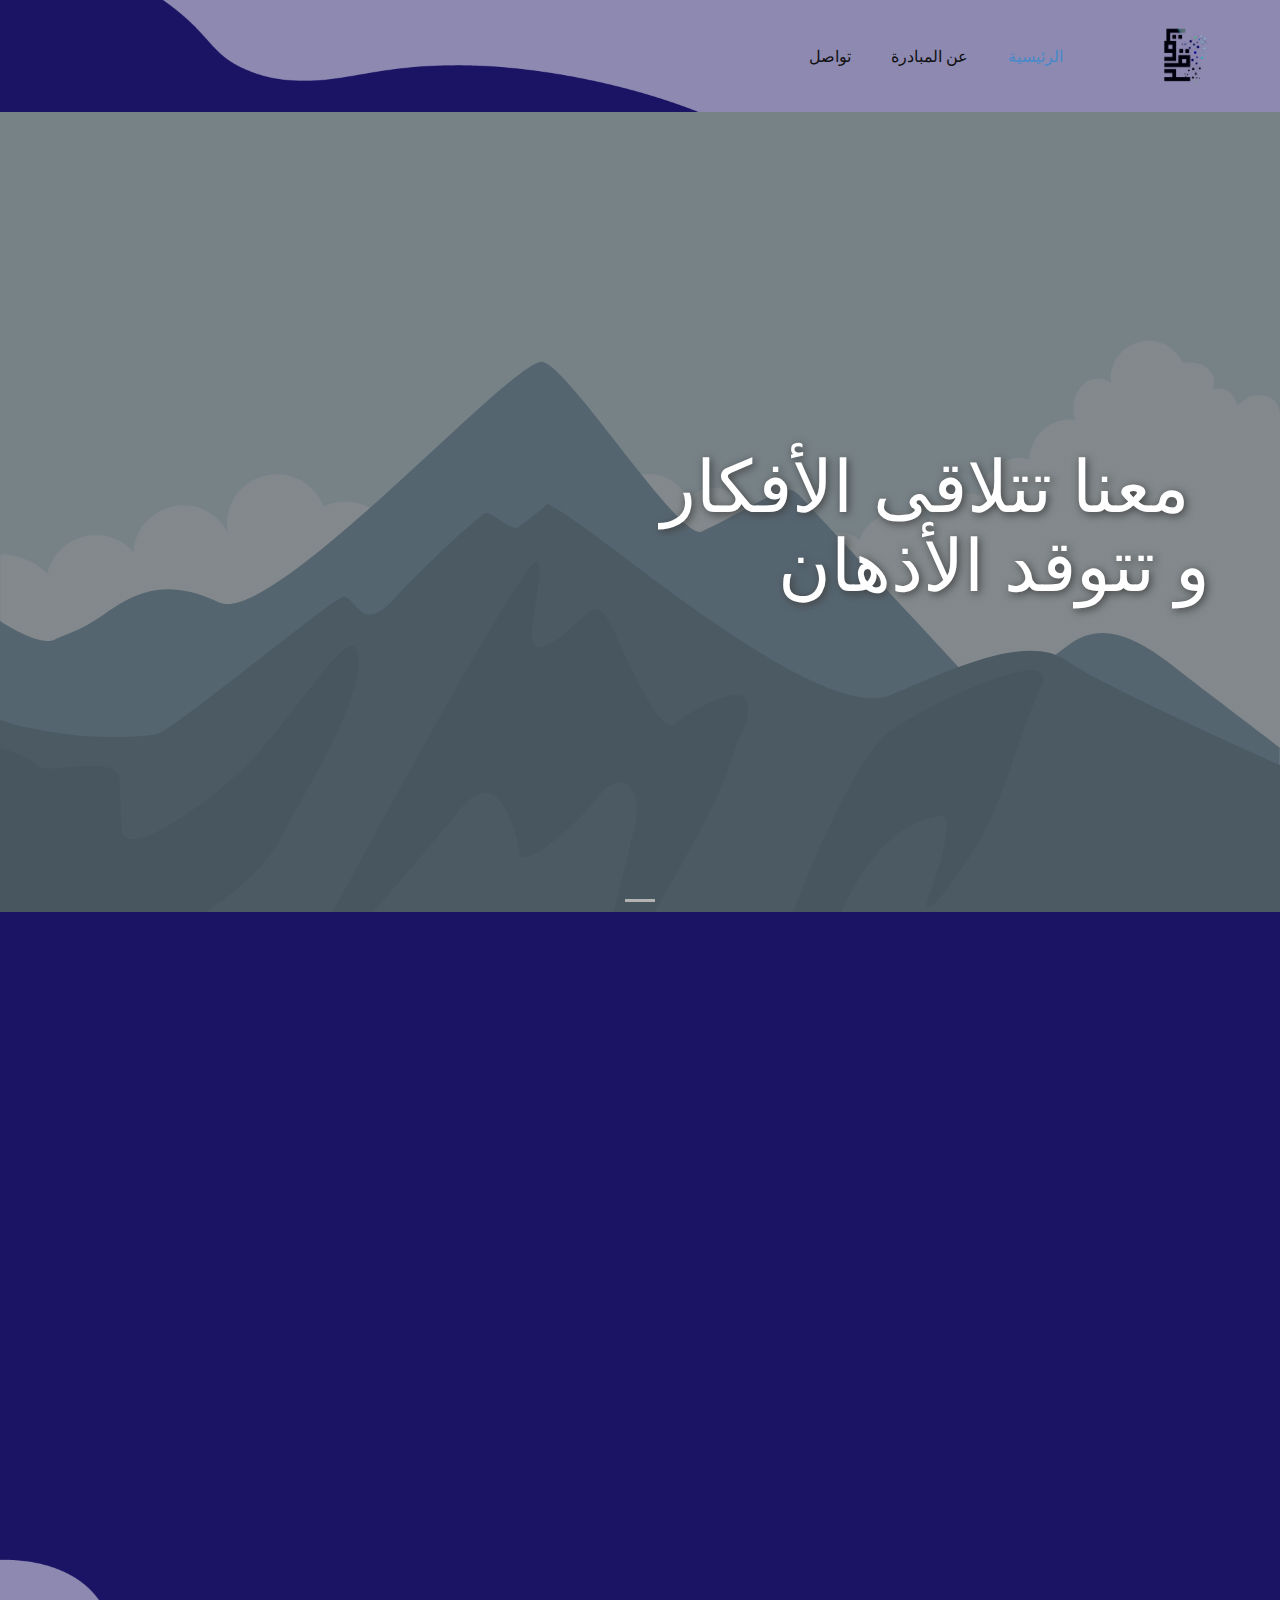
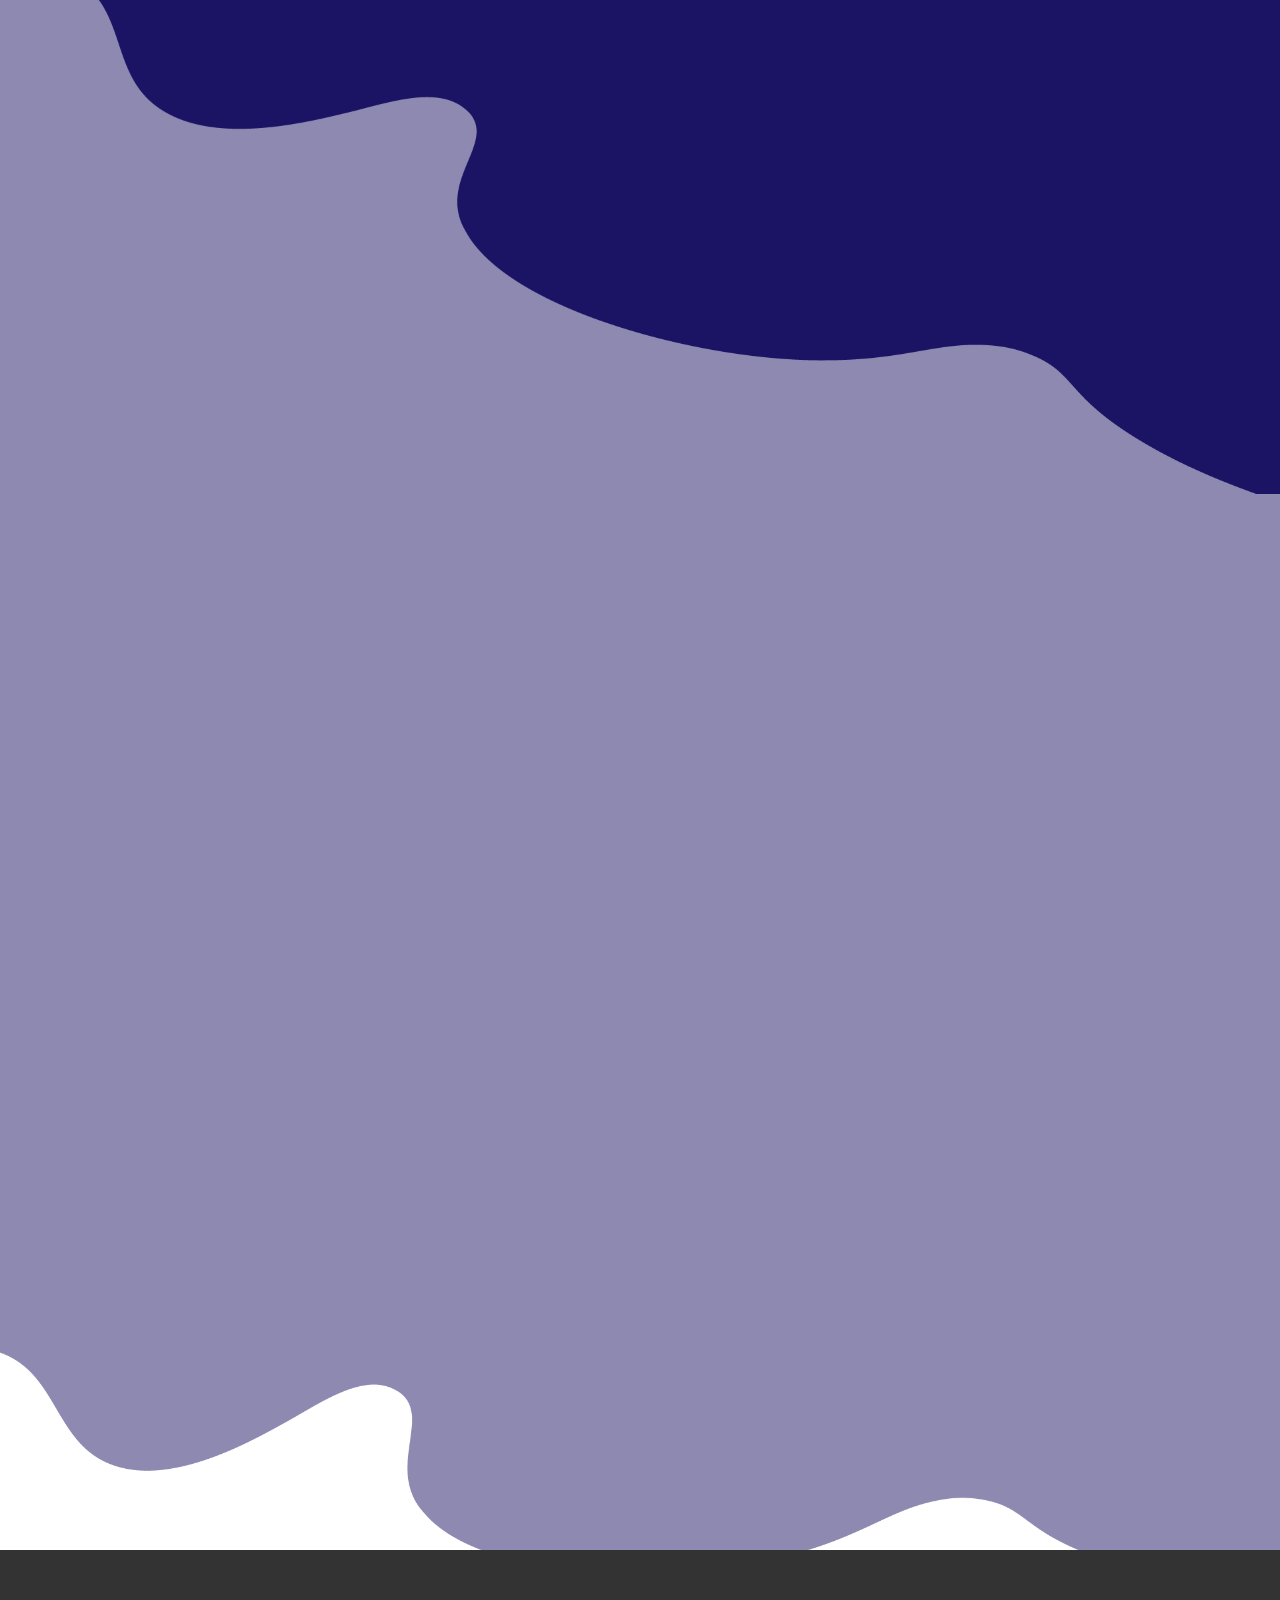
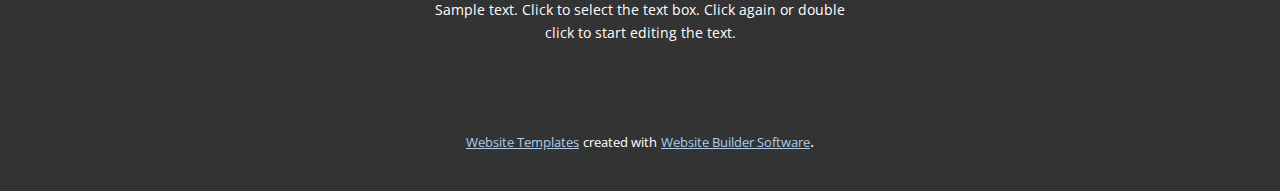
<file: index.html>
<!DOCTYPE html>
<html style="font-size: 16px;">
  <head>
    <meta name="viewport" content="width=device-width, initial-scale=1.0">
    <meta charset="utf-8">
    <meta name="keywords" content="معنا تتلاقى الأفكار&nbsp;و تتوقد الأذهان, مبادرة توقد, اهدافنا​, دورات">
    <meta name="description" content="">
    <meta name="page_type" content="np-template-header-footer-from-plugin">
    <title>الرئيسية</title>
    <link rel="stylesheet" href="nicepage.css" media="screen">
<link rel="stylesheet" href="الرئيسية.css" media="screen">
    <script class="u-script" type="text/javascript" src="jquery.js" defer=""></script>
    <script class="u-script" type="text/javascript" src="nicepage.js" defer=""></script>
    <meta name="generator" content="Nicepage 3.27.0, nicepage.com">
    
    <link id="u-theme-google-font" rel="stylesheet" href="https://fonts.googleapis.com/css?family=Roboto:100,100i,300,300i,400,400i,500,500i,700,700i,900,900i|Open+Sans:300,300i,400,400i,600,600i,700,700i,800,800i">
    
    
    
    
    
    
    
    <script type="application/ld+json">{
		"@context": "http://schema.org",
		"@type": "Organization",
		"name": "",
		"logo": "images/--01.png"
}</script>
    <meta name="theme-color" content="#478ac9">
    <meta property="og:title" content="الرئيسية">
    <meta property="og:type" content="website">
  </head>
  <body data-home-page="الرئيسية.html" data-home-page-title="الرئيسية" class="u-body"><header class="u-clearfix u-header u-image u-header" id="sec-3001" data-image-width="1920" data-image-height="1080"><div class="u-clearfix u-sheet u-sheet-1">
        <a href="https://nicepage.com" class="u-image u-logo u-image-1" data-image-width="1881" data-image-height="2379">
          <img src="images/--01.png" class="u-logo-image u-logo-image-1">
        </a>
        <nav class="u-menu u-menu-dropdown u-offcanvas u-menu-1">
          <div class="menu-collapse" style="font-size: 1rem; letter-spacing: 0px;">
            <a class="u-button-style u-custom-left-right-menu-spacing u-custom-padding-bottom u-custom-top-bottom-menu-spacing u-nav-link u-text-active-palette-1-base u-text-hover-palette-2-base" href="#">
              <svg><use xmlns:xlink="http://www.w3.org/1999/xlink" xlink:href="#menu-hamburger"></use></svg>
              <svg version="1.1" xmlns="http://www.w3.org/2000/svg" xmlns:xlink="http://www.w3.org/1999/xlink"><defs><symbol id="menu-hamburger" viewBox="0 0 16 16" style="width: 16px; height: 16px;"><rect y="1" width="16" height="2"></rect><rect y="7" width="16" height="2"></rect><rect y="13" width="16" height="2"></rect>
</symbol>
</defs></svg>
            </a>
          </div>
          <div class="u-custom-menu u-nav-container">
            <ul class="u-nav u-unstyled u-nav-1"><li class="u-nav-item"><a class="u-button-style u-nav-link u-text-active-palette-1-base u-text-hover-palette-2-base" href="تواصل.html" style="padding: 10px 20px;">تواصل</a>
</li><li class="u-nav-item"><a class="u-button-style u-nav-link u-text-active-palette-1-base u-text-hover-palette-2-base" href="عن-المبادرة.html" style="padding: 10px 20px;">عن المبادرة</a>
</li><li class="u-nav-item"><a class="u-button-style u-nav-link u-text-active-palette-1-base u-text-hover-palette-2-base" href="الرئيسية.html" style="padding: 10px 20px;">الرئيسية</a>
</li></ul>
          </div>
          <div class="u-custom-menu u-nav-container-collapse">
            <div class="u-black u-container-style u-inner-container-layout u-opacity u-opacity-95 u-sidenav">
              <div class="u-inner-container-layout u-sidenav-overflow">
                <div class="u-menu-close"></div>
                <ul class="u-align-center u-nav u-popupmenu-items u-unstyled u-nav-2"><li class="u-nav-item"><a class="u-button-style u-nav-link" href="تواصل.html" style="padding: 10px 20px;">تواصل</a>
</li><li class="u-nav-item"><a class="u-button-style u-nav-link" href="عن-المبادرة.html" style="padding: 10px 20px;">عن المبادرة</a>
</li><li class="u-nav-item"><a class="u-button-style u-nav-link" href="الرئيسية.html" style="padding: 10px 20px;">الرئيسية</a>
</li></ul>
              </div>
            </div>
            <div class="u-black u-menu-overlay u-opacity u-opacity-70"></div>
          </div>
        </nav>
      </div></header>
    <section id="carousel_cdf6" class="u-carousel u-slide u-block-040c-1" data-u-ride="carousel" data-interval="5000">
      <ol class="u-absolute-hcenter u-carousel-indicators u-block-040c-2">
        <li data-u-target="#carousel_cdf6" data-u-slide-to="0" class="u-active u-grey-30"></li>
      </ol>
      <div class="u-carousel-inner" role="listbox">
        <div class="u-active u-align-center u-carousel-item u-clearfix u-image u-shading u-section-1-1" src="" data-image-width="256" data-image-height="256">
          <div class="u-clearfix u-sheet u-sheet-1">
            <h1 class="u-align-right u-custom-font u-font-arial u-text u-title u-text-1" data-animation-name="slideIn" data-animation-duration="1000" data-animation-delay="0" data-animation-direction="Right">معنا تتلاقى الأفكار&nbsp;<br>و تتوقد الأذهان
            </h1>
          </div>
        </div>
      </div>
      <a class="u-absolute-vcenter u-carousel-control u-carousel-control-prev u-hidden u-text-grey-30 u-block-040c-3" href="#carousel_cdf6" role="button" data-u-slide="prev">
        <span aria-hidden="true">
          <svg viewBox="0 0 477.175 477.175"><path d="M145.188,238.575l215.5-215.5c5.3-5.3,5.3-13.8,0-19.1s-13.8-5.3-19.1,0l-225.1,225.1c-5.3,5.3-5.3,13.8,0,19.1l225.1,225
                    c2.6,2.6,6.1,4,9.5,4s6.9-1.3,9.5-4c5.3-5.3,5.3-13.8,0-19.1L145.188,238.575z"></path></svg>
        </span>
        <span class="sr-only">Previous</span>
      </a>
      <a class="u-absolute-vcenter u-carousel-control u-carousel-control-next u-hidden u-text-grey-30 u-block-040c-4" href="#carousel_cdf6" role="button" data-u-slide="next">
        <span aria-hidden="true">
          <svg viewBox="0 0 477.175 477.175"><path d="M360.731,229.075l-225.1-225.1c-5.3-5.3-13.8-5.3-19.1,0s-5.3,13.8,0,19.1l215.5,215.5l-215.5,215.5
                    c-5.3,5.3-5.3,13.8,0,19.1c2.6,2.6,6.1,4,9.5,4c3.4,0,6.9-1.3,9.5-4l225.1-225.1C365.931,242.875,365.931,234.275,360.731,229.075z"></path></svg>
        </span>
        <span class="sr-only">Next</span>
      </a>
    </section>
    <section class="u-clearfix u-image u-section-2" id="sec-caa3" data-image-width="1920" data-image-height="1080">
      <div class="u-clearfix u-sheet u-sheet-1">
        <div class="u-clearfix u-expanded-width u-gutter-10 u-layout-wrap u-layout-wrap-1">
          <div class="u-layout" style="">
            <div class="u-layout-row" style="">
              <div class="u-align-left u-container-style u-layout-cell u-left-cell u-size-23 u-size-xs-60 u-layout-cell-1" src="" data-animation-name="slideIn" data-animation-duration="1000" data-animation-delay="0" data-animation-direction="Left">
                <div class="u-container-layout u-container-layout-1" src=""><span class="u-icon u-icon-circle u-text-palette-1-base u-icon-1"><svg class="u-svg-link" preserveAspectRatio="xMidYMin slice" viewBox="0 0 512 512" style=""><use xmlns:xlink="http://www.w3.org/1999/xlink" xlink:href="#svg-1222"></use></svg><svg class="u-svg-content" viewBox="0 0 512 512" id="svg-1222"><g><g><g><path d="m511.998 358.343v-290.078c0-18.851-15.282-34.132-34.132-34.132h-443.732c-18.851 0-34.132 15.282-34.132 34.132v290.135l255.998 21.17z" fill="#3c58a0"></path><path d="m196.268 402.286h119.466v82.89h-119.466z" fill="#d3dcfb"></path><g><g><path d="m273.067 485.589c-4.267 0-7.726-3.459-7.726-7.726v-25.599c0-.445-.362-.807-.807-.807h-17.067c-.445 0-.807.362-.807.807v25.599c0 4.267-3.459 7.726-7.726 7.726s-7.726-3.459-7.726-7.726v-25.599c0-8.966 7.294-16.26 16.26-16.26h17.067c8.965 0 16.26 7.294 16.26 16.26v25.599c-.001 4.267-3.461 7.726-7.728 7.726z" fill="#bec8f7"></path>
</g>
</g><path d="m34.133 361.223v-275.889c0-9.426 7.641-17.067 17.067-17.067h409.601c9.426 0 17.067 7.641 17.067 17.067v275.839l-221.868 18.397z" fill="#9bd8f9"></path><path d="m477.866 34.133h-23.692c18.851 0 34.132 15.281 34.132 34.132v290.077l-244.168 20.247 11.862.981 255.998-21.228v-290.077c0-18.851-15.281-34.132-34.132-34.132z" fill="#2a428c"></path><path d="m367.467 477.868h-222.933c-4.418 0-8 3.582-8 8v18.132c0 4.418 3.582 8 8 8h222.933c4.418 0 8-3.582 8-8v-18.132c0-4.418-3.582-8-8-8z" fill="#e9efff"></path><path d="m367.226 477.868h-23.694c4.552 0 8.241 3.69 8.241 8.242v17.649c0 4.552-3.69 8.241-8.241 8.241h23.694c4.552 0 8.241-3.69 8.241-8.241v-17.649c0-4.552-3.69-8.242-8.241-8.242z" fill="#d3dcfb"></path><path d="m460.801 68.268h-23.694c9.426 0 17.067 7.641 17.067 17.067v277.803l23.694-1.965v-275.839c0-9.426-7.641-17.066-17.067-17.066z" fill="#73c3f9"></path>
</g>
</g><path d="m85.333 256v-238.933c0-9.426 7.642-17.067 17.067-17.067h307.2c9.426 0 17.067 7.641 17.067 17.067v238.933l-170.667 34.133z" fill="#4fabf7"></path><path d="m409.6 0h-23.694c9.426 0 17.067 7.641 17.067 17.067v243.672l23.694-4.739v-238.933c0-9.426-7.641-17.067-17.067-17.067z" fill="#1886ea"></path><path d="m242.29 151.851c-2.04-1.559-3.356-4.018-3.356-6.784v-102.4c0-4.713 3.82-8.533 8.533-8.533h136.533c4.713 0 8.533 3.82 8.533 8.533v102.4c0 4.713-3.82 8.533-8.533 8.533h-105.916z" fill="#e9efff"></path><circle cx="170.667" cy="119.467" fill="#fcad6d" r="34.133"></circle><path d="m384 34.133h-23.694c4.713 0 8.533 3.82 8.533 8.533v102.4c0 4.713-3.821 8.533-8.533 8.533h23.694c4.713 0 8.533-3.82 8.533-8.533v-102.4c0-4.712-3.82-8.533-8.533-8.533z" fill="#d3dcfb"></path><path d="m257.906 162.425-19.991 1.08-3.632 9.686c-1.93 5.146-8.15 7.153-12.724 4.104l-20.59-13.768-.001-.002h-.002l-.022-.015-.005.015-60.546-.021c-12.69 9.318-20.926 24.345-20.926 41.295v55.321h102.4v-41.599l7.602 5.068c2.837 1.892 6.136 2.867 9.468 2.867 1.758 0 3.526-.272 5.238-.824 4.957-1.599 8.912-5.374 10.742-10.25l15.394-41.05z" fill="#4ce088"></path><path d="m140.394 163.515 19.611 15.689c6.233 4.987 15.09 4.987 21.323 0l19.617-15.693.001-.001c-8.48-6.229-18.95-9.909-30.279-9.909-11.329-.001-21.793 3.685-30.273 9.914z" fill="#e9efff"></path><path d="m170.667 85.333c-4.166 0-8.156.749-11.847 2.115 13.011 4.816 22.286 17.333 22.286 32.018s-9.275 27.202-22.286 32.018c3.691 1.366 7.681 2.115 11.847 2.115 18.851 0 34.133-15.282 34.133-34.133s-15.282-34.133-34.133-34.133z" fill="#fd995b"></path><path d="m257.906 162.425-17.956.97 10.112 1.692-18.898 50.296c-.934 2.489-2.427 4.685-4.32 6.458l2.624 1.75c2.837 1.892 6.136 2.867 9.468 2.867 1.758 0 3.526-.272 5.238-.824 4.957-1.599 8.912-5.374 10.742-10.25l15.394-41.05z" fill="#30c16b"></path><path d="m270.528 125.143c-8.821-3.309-18.662 1.161-21.973 9.987l-10.642 28.38 32.396 10.822 10.206-27.217c3.31-8.825-1.162-18.663-9.987-21.972z" fill="#fcad6d"></path><path d="m270.528 125.143c-6.365-2.388-13.25-.709-17.84 3.719 4.729 4.582 6.573 11.695 4.114 18.254l-7.566 20.177 21.074 7.04 10.206-27.217c3.309-8.826-1.163-18.664-9.988-21.973z" fill="#fd995b"></path><path d="m214.14 197.073c-4.268 0-7.726 3.459-7.726 7.726v55.321h15.453v-41.599-13.721c0-4.267-3.459-7.727-7.727-7.727z" fill="#30c16b"></path><g><g><path d="m273.073 144.262c-.621 0-1.251-.076-1.88-.233-4.14-1.035-6.656-5.23-5.622-9.369l17.066-68.267c1.036-4.14 5.229-6.657 9.37-5.622 4.14 1.035 6.656 5.23 5.622 9.369l-17.066 68.267c-.879 3.511-4.029 5.855-7.49 5.855z" fill="#3c58a0"></path>
</g>
</g><path d="m426.667 361.491h-256l-8.07-52.746 8.07-52.745h256z" fill="#d3dcfb"></path><path d="m85.333 256h85.334v105.491h-85.334z" fill="#ff4155"></path><path d="m402.972 256h23.694v105.491h-23.694z" fill="#bec8f7"></path><g><g><g><path d="m224.958 314.926h-20.158c-4.268 0-7.726-3.459-7.726-7.726s3.459-7.726 7.726-7.726h20.158c4.268 0 7.726 3.459 7.726 7.726s-3.459 7.726-7.726 7.726z" fill="#4ce088"></path>
</g>
</g><g><g><path d="m392.533 314.926h-139.623c-4.268 0-7.726-3.459-7.726-7.726s3.459-7.726 7.726-7.726h139.624c4.268 0 7.726 3.459 7.726 7.726s-3.459 7.726-7.727 7.726z" fill="#4ce088"></path>
</g>
</g>
</g><g><path d="m132.267 314.926h-8.533c-4.268 0-7.726-3.459-7.726-7.726s3.459-7.726 7.726-7.726h8.533c4.268 0 7.726 3.459 7.726 7.726s-3.459 7.726-7.726 7.726z" fill="#e80054"></path>
</g><ellipse cx="238.933" cy="307.2" fill="#e9efff" rx="17.067" ry="17.067" transform="matrix(.228 -.974 .974 .228 -114.666 469.767)"></ellipse><path d="m511.998 358.398h-511.996v17.07c0 18.851 15.282 34.132 34.132 34.132h443.732c18.851 0 34.132-15.282 34.132-34.132z" fill="#e9efff"></path><path d="m488.306 358.398v17.07c0 18.851-15.282 34.132-34.132 34.132h23.692c18.851 0 34.132-15.282 34.132-34.132v-17.07z" fill="#d3dcfb"></path>
</g></svg></span>
                </div>
              </div>
              <div class="u-container-style u-layout-cell u-right-cell u-size-37 u-size-xs-60 u-layout-cell-2" src="" data-animation-name="slideIn" data-animation-duration="1000" data-animation-delay="0" data-animation-direction="Right">
                <div class="u-container-layout u-container-layout-2">
                  <h2 class="u-align-center u-custom-font u-font-arial u-text u-text-default u-text-white u-text-1" data-animation-name="slideIn" data-animation-duration="1000" data-animation-delay="0" data-animation-direction="Right">مبادرة توقد</h2>
                  <p class="u-align-right u-custom-font u-font-arial u-text u-text-grey-10 u-text-2" data-animation-name="slideIn" data-animation-duration="1000" data-animation-delay="0" data-animation-direction="Right">هي مبادرة تعليمية لبرامج نظم المعلومات الجغرافية، تقدم برامج تعليمية وعلمية وعملية في المهارات الاساسية والمتقدمة لخدمة الخريجين والمهتمين من متخلف التخخصات، منطلقة تحت رعاية واشراف الجمعية الجغرافية السعودية</p>
                  <a href="عن-المبادرة.html" data-page-id="97462811" class="u-btn u-btn-round u-button-style u-custom-font u-font-arial u-radius-50 u-btn-1" data-animation-name="slideIn" data-animation-duration="1000" data-animation-delay="0" data-animation-direction="Up">اعرف اكثر</a>
                </div>
              </div>
            </div>
          </div>
        </div>
      </div>
    </section>
    <section class="u-clearfix u-image u-section-3" id="carousel_0d6a" data-image-width="1920" data-image-height="1080">
      <div class="u-clearfix u-sheet u-valign-middle u-sheet-1">
        <div class="u-clearfix u-expanded-width u-gutter-10 u-layout-wrap u-layout-wrap-1">
          <div class="u-layout" style="">
            <div class="u-layout-row" style="">
              <div class="u-align-center u-container-style u-layout-cell u-left-cell u-size-23 u-size-xs-60 u-layout-cell-1" src="" data-animation-name="slideIn" data-animation-duration="1000" data-animation-delay="0" data-animation-direction="Left">
                <div class="u-container-layout u-valign-middle u-container-layout-1" src=""><span class="u-icon u-icon-circle u-text-palette-1-base u-icon-1"><svg class="u-svg-link" preserveAspectRatio="xMidYMin slice" viewBox="0 0 489.294 489.294" style=""><use xmlns:xlink="http://www.w3.org/1999/xlink" xlink:href="#svg-227c"></use></svg><svg class="u-svg-content" viewBox="0 0 489.294 489.294" id="svg-227c"><g><path d="m212 65.294v424c117.084 0 212-94.916 212-212 0-117.085-94.916-212-212-212z" fill="#ff336d"></path><path d="m394 277.294c0-117.084-81.484-212-182-212-117.084 0-212 94.916-212 212s94.916 212 212 212c100.516 0 182-94.916 182-212z" fill="#ff545a"></path><circle cx="212" cy="277.294" fill="#fff" r="143.5"></circle><path d="m212 163.794v227c62.684 0 113.5-50.816 113.5-113.5s-50.816-113.5-113.5-113.5z" fill="#ff336d"></path><path d="m295.5 277.294c0-62.684-37.384-113.5-83.5-113.5-62.684 0-113.5 50.816-113.5 113.5s50.816 113.5 113.5 113.5c46.116 0 83.5-50.816 83.5-113.5z" fill="#ff545a"></path><circle cx="212" cy="277.294" fill="#666ddc" r="45"></circle><path d="m380.327 108.966 49.097 9.819c2.459.492 5.001-.278 6.774-2.051l28.982-28.982-31.82-31.82z" fill="#666ddc"></path><path d="m443.967 45.327-31.82 31.82 53.033 10.607 21.91-21.91c4.236-4.236 2.041-11.483-3.832-12.658z" fill="#95b0ed"></path><path d="m370.508 59.869 9.819 49.097 53.033-53.033-31.82-31.82-28.982 28.982c-1.772 1.773-2.542 4.315-2.05 6.774z" fill="#7d8fe5"></path><path d="m423.451 2.203-21.91 21.91 10.607 53.033 31.82-31.82-7.858-39.291c-1.176-5.873-8.423-8.068-12.659-3.832z" fill="#acd2f6"></path><path d="m465.18 24.114c-5.858-5.858-15.355-5.858-21.213 0l-242.574 242.573c-5.858 5.858-5.858 15.355 0 21.213s15.355 5.858 21.213 0l242.574-242.573c5.858-5.858 5.858-15.355 0-21.213z" fill="#ff9c6c"></path>
</g></svg></span>
                </div>
              </div>
              <div class="u-container-style u-layout-cell u-right-cell u-size-37 u-size-xs-60 u-layout-cell-2" src="" data-animation-name="slideIn" data-animation-duration="1000" data-animation-delay="0" data-animation-direction="Right">
                <div class="u-container-layout u-container-layout-2">
                  <h2 class="u-align-center u-custom-font u-font-arial u-text u-text-default u-text-white u-text-1" data-animation-name="slideIn" data-animation-duration="1000" data-animation-delay="0" data-animation-direction="Right">اهدافنا </h2>
                  <p class="u-align-right u-custom-font u-font-arial u-text u-text-grey-10 u-text-2" data-animation-name="slideIn" data-animation-duration="1000" data-animation-delay="0" data-animation-direction="Right">.تطوير مهارات الخريجين من خلال الدورات واللقاءات<br>.محاكاة سرعة التطور في نظم المعلومات الجغرافية<br>محاكاة رؤية 2030 في تطوير الكوادر الشبابية وتأهيل مهاراتهم في&nbsp;نظم&nbsp;<span class="u-icon"></span>المعلومات الجغرافية لخدمة الوطن<br>.تطوير وتأسيس المهارات العلمية والعملية والبرمجية للخريجين<br>.استقطاب الموهوبين الى ادارة توقد لتمكين مهاراتهم العملية
                  </p>
                </div>
              </div>
            </div>
          </div>
        </div>
      </div>
    </section>
    <section class="u-align-center u-clearfix u-image u-section-4" id="sec-43b7" data-image-width="1920" data-image-height="1080">
      <div class="u-clearfix u-sheet u-valign-middle u-sheet-1">
        <div class="u-list u-list-1">
          <div class="u-repeater u-repeater-1">
            <div class="u-align-center u-container-style u-list-item u-repeater-item u-list-item-1" data-animation-name="slideIn" data-animation-duration="1000" data-animation-delay="0" data-animation-direction="Up">
              <div class="u-container-layout u-similar-container u-valign-top u-container-layout-1"><span class="u-icon u-icon-circle u-icon-1"><svg class="u-svg-link" preserveAspectRatio="xMidYMin slice" viewBox="0 -54 512 512" style=""><use xmlns:xlink="http://www.w3.org/1999/xlink" xlink:href="#svg-c53d"></use></svg><svg class="u-svg-content" viewBox="0 -54 512 512" id="svg-c53d"><path d="m446.566406 403.292969h-381.132812c-36.136719 0-65.433594-29.296875-65.433594-65.433594v-272.425781c0-36.136719 29.296875-65.433594 65.433594-65.433594h381.128906c36.140625 0 65.4375 29.296875 65.4375 65.433594v272.425781c0 36.136719-29.296875 65.433594-65.433594 65.433594zm0 0" fill="#767678"></path><path d="m0 65.433594v272.425781c0 36.136719 29.296875 65.433594 65.433594 65.433594h85.65625c-22.34375-26.171875-23.800782-67.257813-23.800782-67.257813s-.179687-42.121094-.277343-85.660156c-.109375-50 21.085937-97.769531 58.496093-130.941406 57.25-50.757813 70.492188-119.433594 70.492188-119.433594h-190.566406c-36.136719 0-65.433594 29.296875-65.433594 65.433594zm0 0" fill="#575757"></path><path d="m446.566406 0h-381.132812c-36.136719 0-65.433594 29.296875-65.433594 65.433594v22.488281h512v-22.488281c0-36.136719-29.296875-65.433594-65.433594-65.433594zm0 0" fill="#a4e7ff"></path><path d="m0 65.433594v22.488281h214.523438c32.949218-43.703125 41.476562-87.921875 41.476562-87.921875h-190.566406c-36.136719 0-65.433594 29.296875-65.433594 65.433594zm0 0" fill="#5ad6ff"></path><path d="m86.003906 43.960938c0 8.515624-6.90625 15.417968-15.421875 15.417968-8.511719 0-15.417969-6.902344-15.417969-15.417968 0-8.515626 6.90625-15.417969 15.417969-15.417969 8.515625 0 15.421875 6.902343 15.421875 15.417969zm0 0" fill="#ff8a98"></path><path d="m142.707031 43.960938c0 8.515624-6.902343 15.417968-15.417969 15.417968-8.515624 0-15.417968-6.902344-15.417968-15.417968 0-8.515626 6.902344-15.417969 15.417968-15.417969 8.515626 0 15.417969 6.902343 15.417969 15.417969zm0 0" fill="#eedb00"></path><path d="m199.414062 43.960938c0 8.515624-6.90625 15.417968-15.421874 15.417968-8.515626 0-15.417969-6.902344-15.417969-15.417968 0-8.515626 6.902343-15.417969 15.417969-15.417969 8.515624 0 15.421874 6.902343 15.421874 15.417969zm0 0" fill="#00c140"></path><path d="m174.722656 305.234375-61.246094-47.46875c-3.777343-2.925781-5.988281-7.4375-5.988281-12.214844 0-4.777343 2.210938-9.285156 5.988281-12.210937l61.246094-47.46875c6.746094-5.230469 16.453125-4 21.679688 2.746094 5.230468 6.746093 4 16.453124-2.746094 21.679687l-45.488281 35.253906 45.488281 35.253907c6.746094 5.230468 7.976562 14.9375 2.746094 21.679687-3.042969 3.929687-11.179688 9.921875-21.679688 2.75zm0 0" fill="#73da8c"></path><path d="m337.277344 305.234375 61.246094-47.46875c3.777343-2.925781 5.988281-7.4375 5.988281-12.214844 0-4.777343-2.210938-9.285156-5.988281-12.210937l-61.246094-47.46875c-6.746094-5.230469-16.453125-4-21.679688 2.746094-5.230468 6.746093-4 16.453124 2.746094 21.679687l45.488281 35.253906-45.488281 35.253907c-6.742188 5.230468-7.976562 14.9375-2.746094 21.679687 3.042969 3.929687 11.179688 9.921875 21.679688 2.75zm0 0" fill="#73da8c"></path><path d="m237.191406 332.316406c-8.34375-1.804687-13.636718-10.035156-11.828125-18.375l31.070313-143.347656c1.808594-8.34375 10.035156-13.636719 18.375-11.832031 8.339844 1.808593 13.636718 10.035156 11.828125 18.375l-31.070313 143.351562c-3.683594 15.511719-17.273437 12.066407-18.375 11.828125zm0 0" fill="#00c140"></path></svg></span>
                <h3 class="u-custom-font u-font-arial u-text u-text-1">برمجة</h3>
                <p class="u-text u-text-2">Sample text. Click to select the text box. Click again or double click to start editing the text.</p>
              </div>
            </div>
            <div class="u-align-center u-container-style u-list-item u-repeater-item u-list-item-2" data-animation-name="slideIn" data-animation-duration="1000" data-animation-delay="0" data-animation-direction="Up">
              <div class="u-container-layout u-similar-container u-valign-top u-container-layout-2"><span class="u-icon u-icon-circle u-icon-2"><svg class="u-svg-link" preserveAspectRatio="xMidYMin slice" viewBox="0 0 512.004 512.004" style=""><use xmlns:xlink="http://www.w3.org/1999/xlink" xlink:href="#svg-b70d"></use></svg><svg class="u-svg-content" viewBox="0 0 512.004 512.004" x="0px" y="0px" id="svg-b70d" style="enable-background:new 0 0 512.004 512.004;"><rect x="339.722" y="82.285" transform="matrix(-0.7071 0.7071 -0.7071 -0.7071 746.764 -54.7507)" style="fill:#5A5A5A;" width="89.999" height="89.999"></rect><g><rect x="378.13" y="98.186" transform="matrix(-0.7071 -0.7071 0.7071 -0.7071 582.6706 527.7209)" style="fill:#444444;" width="45" height="89.999"></rect><rect x="276.081" y="303.195" transform="matrix(-0.7071 -0.7071 0.7071 -0.7071 323.1207 770.2314)" style="fill:#444444;" width="89.999" height="30"></rect>
</g><rect x="148.801" y="175.916" transform="matrix(-0.7071 -0.7071 0.7071 -0.7071 195.8403 462.9514)" style="fill:#5A5A5A;" width="89.999" height="30"></rect><path style="fill:#00AB94;" d="M405.938,509.117L278.659,381.838l106.066-106.066l127.279,127.279L405.938,509.117z"></path><g><rect x="-4.77" y="449.266" transform="matrix(-0.7071 0.7071 -0.7071 -0.7071 409.7644 758.8015)" style="fill:#5A5A5A;" width="104.999" height="30"></rect><rect x="136.91" y="320.55" transform="matrix(-0.7071 0.7071 -0.7071 -0.7071 538.4874 448.0511)" style="fill:#5A5A5A;" width="79.079" height="30"></rect>
</g><polygon style="fill:#A8D3D8;" points="427.151,190.919 384.725,233.345 310.479,201.525 278.659,127.279 321.085,84.853 "></polygon><g><rect x="356.543" y="356.223" transform="matrix(-0.7071 -0.7071 0.7071 -0.7071 448.5891 928.2567)" style="fill:#00CCB2;" width="119.999" height="30"></rect><rect x="314.119" y="398.653" transform="matrix(-0.7071 -0.7071 0.7071 -0.7071 346.1633 970.6905)" style="fill:#00CCB2;" width="119.999" height="30"></rect><path style="fill:#00CCB2;" d="M130.166,233.345L2.887,106.066L108.953,0l127.279,127.279L130.166,233.345z"></path>
</g><g><rect x="80.773" y="80.459" transform="matrix(-0.7071 -0.7071 0.7071 -0.7071 172.8148 262.4993)" style="fill:#00DDC1;" width="119.999" height="30"></rect><rect x="38.339" y="122.889" transform="matrix(-0.7071 -0.7071 0.7071 -0.7071 70.372 304.9261)" style="fill:#00DDC1;" width="119.999" height="30"></rect>
</g><g><rect x="174.254" y="301.32" transform="matrix(0.7071 0.7071 -0.7071 0.7071 294.2588 -28.6837)" style="fill:#444444;" width="15" height="79.079"></rect><rect x="45.527" y="417.078" transform="matrix(0.7071 0.7071 -0.7071 0.7071 347.573 100.0401)" style="fill:#444444;" width="15" height="104.999"></rect>
</g><polygon style="fill:#8EBAC5;" points="427.151,190.919 384.725,233.345 310.479,201.525 374.118,137.886 "></polygon><path style="fill:#C6E2E7;" d="M159.103,352.901c-40.941-40.941-107.551-40.941-148.492,0L0.004,363.508L148.496,512l10.607-10.607  C200.044,460.452,200.044,393.842,159.103,352.901z"></path><path style="fill:#8EBAC5;" d="M159.103,501.393L148.496,512L74.25,437.754l84.853-84.853  C200.044,393.842,200.044,460.452,159.103,501.393z"></path><rect x="152.44" y="179.565" transform="matrix(-0.7071 0.7071 -0.7071 -0.7071 619.4802 252.5307)" style="fill:#DEECF1;" width="209.998" height="149.999"></rect><rect x="246.468" y="176.074" transform="matrix(-0.7071 -0.7071 0.7071 -0.7071 286.0144 680.6171)" style="fill:#C6E2E7;" width="74.999" height="209.998"></rect></svg></span>
                <h3 class="u-custom-font u-font-arial u-text u-text-3">استشعار عن بعد</h3>
                <p class="u-text u-text-4">Sample text. Click to select the text box. Click again or double click to start editing the text.</p>
              </div>
            </div>
            <div class="u-align-center u-container-style u-list-item u-repeater-item u-list-item-3" data-animation-name="slideIn" data-animation-duration="1000" data-animation-delay="0" data-animation-direction="Up">
              <div class="u-container-layout u-similar-container u-valign-top u-container-layout-3"><span class="u-icon u-icon-circle u-icon-3"><svg class="u-svg-link" preserveAspectRatio="xMidYMin slice" viewBox="0 0 512 512" style=""><use xmlns:xlink="http://www.w3.org/1999/xlink" xlink:href="#svg-d5d3"></use></svg><svg class="u-svg-content" viewBox="0 0 512 512" x="0px" y="0px" id="svg-d5d3" style="enable-background:new 0 0 512 512;"><path style="fill:#FEDB41;" d="M497,392c8.401,0,15,6.599,15,15v90c0,8.399-6.599,15-15,15H13.801c-5.18-0.518-8.599-3.09-9.3-4.501  C3.587,507.499,0,502.561,0,497.3c0-0.3,0-0.3,0-0.3V15C0,6.599,6.599,0,15,0h90c8.401,0,15,6.599,15,15v46l-15.601,13.799L120,91  v30l-15.601,16.199L120,151v30l-16.8,15.599L120,211v30l-18.6,12.599L120,271v30l-21.301,11.999L120,331v31l-30,19.499L120,392H497z  "></path><path style="fill:#FCBF29;" d="M512,407v90c0,8.399-6.599,15-15,15H13.801c-5.18-0.518-8.599-3.09-9.3-4.501L120,392h377  C505.401,392,512,398.599,512,407z"></path><g><path style="fill:#FE9923;" d="M120,91H75c-8.291,0-15-6.709-15-15s6.709-15,15-15h45V91z"></path><path style="fill:#FE9923;" d="M120,151H75c-8.291,0-15-6.709-15-15s6.709-15,15-15h45V151z"></path><path style="fill:#FE9923;" d="M120,211H75c-8.291,0-15-6.709-15-15s6.709-15,15-15h45V211z"></path><path style="fill:#FE9923;" d="M120,271H75c-8.291,0-15-6.709-15-15s6.709-15,15-15h45V271z"></path><path style="fill:#FE9923;" d="M120,331H75c-8.291,0-15-6.709-15-15s6.709-15,15-15h45V331z"></path><path style="fill:#FE9923;" d="M120,392H75c-8.291,0-15-6.709-15-15s6.709-15,15-15h45V392z"></path>
</g><g><path style="fill:#E5741A;" d="M436,452c-8.291,0-15-6.709-15-15v-45h30v45C451,445.291,444.291,452,436,452z"></path><path style="fill:#E5741A;" d="M376,452c-8.291,0-15-6.709-15-15v-45h30v45C391,445.291,384.291,452,376,452z"></path><path style="fill:#E5741A;" d="M316,452c-8.291,0-15-6.709-15-15v-45h30v45C331,445.291,324.291,452,316,452z"></path><path style="fill:#E5741A;" d="M256,452c-8.291,0-15-6.709-15-15v-45h30v45C271,445.291,264.291,452,256,452z"></path><path style="fill:#E5741A;" d="M196,452c-8.291,0-15-6.709-15-15v-45h30v45C211,445.291,204.291,452,196,452z"></path><path style="fill:#E5741A;" d="M135,452c-8.291,0-15-6.709-15-15v-45h30v45C150,445.291,143.291,452,135,452z"></path>
</g><path style="fill:#4DBAEE;" d="M478.9,72.7l-11.7,35.698l-150.599,110.7L316,218.8L171.099,112.899L152.8,72.7  c1.8-3.602,5.099-6.601,7.5-7.5l150-63.001C312.1,1.599,314.2,1,316,1s3.9,0.599,5.7,1.199l150,63.001  c0.601,0,0.601,0.599,0.899,0.599C474.699,67,476.201,67,478.9,72.7z"></path><g><path style="fill:#1BA9EF;" d="M478.9,72.7l-11.7,35.698l-150.599,110.7L316,218.8V1c1.8,0,3.9,0.599,5.7,1.199l150,63.001   c0.601,0,0.601,0.599,0.899,0.599C474.699,67,476.201,67,478.9,72.7z"></path><path style="fill:#1BA9EF;" d="M481,78.699V271c0,5.7-3.3,10.8-8.401,13.5l-150,75c-2.098,0.899-4.199,1.5-6.599,1.5   s-4.501-0.601-6.599-1.5l-150-75C154.3,281.8,151,276.7,151,271V78.999c0,0,0,0,0-0.3c0-1.8,0.901-3.9,1.8-5.999L316,151   l162.9-78.3C480.399,76,481,78.399,481,78.699z"></path>
</g><path style="fill:#1689FC;" d="M481,78.699V271c0,5.7-3.3,10.8-8.401,13.5l-150,75c-2.098,0.899-4.199,1.5-6.599,1.5V151l162.9-78.3  C480.399,76,481,78.399,481,78.699z"></path></svg></span>
                <h3 class="u-custom-font u-font-arial u-text u-text-5">مساحة</h3>
                <p class="u-text u-text-6">Sample text. Click to select the text box. Click again or double click to start editing the text.</p>
              </div>
            </div>
            <div class="u-align-center u-container-style u-list-item u-repeater-item u-list-item-4" data-animation-name="slideIn" data-animation-duration="1000" data-animation-delay="0" data-animation-direction="Up">
              <div class="u-container-layout u-similar-container u-valign-top u-container-layout-4"><span class="u-icon u-icon-circle u-icon-4"><svg class="u-svg-link" preserveAspectRatio="xMidYMin slice" viewBox="0 0 512 512" style=""><use xmlns:xlink="http://www.w3.org/1999/xlink" xlink:href="#svg-a221"></use></svg><svg class="u-svg-content" viewBox="0 0 512 512" id="svg-a221"><circle cx="256" cy="271.818" fill="#b3d8fb" r="240.182"></circle><path d="m256 31.636c-15.711 0-31.063 1.526-45.932 4.406 110.674 21.436 194.25 118.838 194.25 235.776s-83.576 214.34-194.25 235.776c14.869 2.88 30.221 4.406 45.932 4.406 132.649 0 240.182-107.533 240.182-240.182s-107.533-240.182-240.182-240.182z" fill="#89c6fc"></path><path d="m188.878 216.22-25.923 36.619c-12.489 17.642-8.312 42.067 9.33 54.556l6.589 4.664c10.779 7.631 16.983 20.184 16.498 33.382l-3.798 103.247c-.303 8.248 3.562 16.097 10.285 20.884 8.432 6.004 19.725 6.07 28.226.164l71.017-49.338c10.289-7.148 19.253-16.034 26.492-26.259l45.76-64.641c9.857-13.924 6.56-33.201-7.364-43.058l-114.355-80.954c-20.294-14.364-48.391-9.559-62.757 10.734z" fill="#05e29a"></path><path d="m241.331 54.704c-5.561-6.377-6.335-15.352-2.511-22.45-41.563 2.938-80.203 16.448-113.251 37.862l-33.655 33.655c-8.721 8.721-13.621 20.55-13.621 32.883v37.489c0 9.735 10.94 15.457 18.936 9.905l27.653-19.199c8.994-6.244 19.682-9.591 30.631-9.591h35.589c11.66 0 22.842-4.632 31.087-12.877l35.119-35.119c8.979-8.979 9.47-23.378 1.124-32.949z" fill="#05e29a"></path><path d="m415.687 92.429-13.748 47.853c-5.408 18.823-3.972 38.954 4.053 56.819l15.011 33.42c6.808 15.157 21.878 24.908 38.494 24.908 8.387 0 16.584-2.499 23.544-7.179l11.146-7.494c-7.587-58.745-36.404-110.828-78.5-148.327z" fill="#1dd08d"></path><path d="m495.588 123.477c-1.526 36.579-29.409 68.565-43.159 82.192-4.176 4.139-10.897 4.146-15.073.007-14.137-14.009-43.232-47.442-43.232-85.319 0-28.222 23.03-51.066 51.323-50.762 28.861.31 51.344 25.043 50.141 53.882z" fill="#fc6b55"></path><path d="m450.456 69.905c8.491 9.718 13.427 22.657 12.847 36.56-1.486 35.626-27.969 66.888-42.051 81.083 5.93 7.605 11.733 13.796 16.104 18.128 4.176 4.138 10.897 4.131 15.073-.007 13.75-13.627 41.633-45.614 43.159-82.192 1.132-27.146-18.725-50.647-45.132-53.572z" fill="#fc534e"></path><circle cx="444.888" cy="122.264" fill="#e5ecf1" r="24.839"></circle><path d="m449.69 97.893c4.645 4.513 7.535 10.824 7.535 17.812 0 13.718-11.121 24.839-24.839 24.839-1.643 0-3.248-.164-4.802-.468 4.473 4.347 10.574 7.027 17.304 7.027 13.718 0 24.839-11.121 24.839-24.839.001-12.075-8.617-22.134-20.037-24.371z" fill="#d6e4ea"></path><path d="m335.935 204.439c-1.526 36.579-29.409 68.565-43.159 82.192-4.176 4.139-10.897 4.146-15.073.007-14.137-14.009-43.232-47.442-43.232-85.319 0-28.222 23.03-51.066 51.323-50.762 28.861.311 51.344 25.044 50.141 53.882z" fill="#fc6b55"></path><path d="m290.803 150.868c8.491 9.718 13.427 22.657 12.847 36.56-1.486 35.626-27.969 66.888-42.051 81.083 5.93 7.605 11.733 13.796 16.104 18.128 4.176 4.138 10.897 4.131 15.073-.007 13.75-13.627 41.633-45.614 43.159-82.192 1.132-27.147-18.725-50.648-45.132-53.572z" fill="#fc534e"></path><circle cx="285.235" cy="203.226" fill="#e5ecf1" r="24.839"></circle><path d="m290.037 178.855c4.645 4.513 7.535 10.824 7.535 17.812 0 13.718-11.121 24.839-24.839 24.839-1.643 0-3.248-.164-4.802-.468 4.473 4.347 10.574 7.027 17.304 7.027 13.718 0 24.839-11.121 24.839-24.839.001-12.075-8.617-22.134-20.037-24.371z" fill="#d6e4ea"></path><path d="m257.222 323.533c-1.526 36.579-29.409 68.565-43.159 82.192-4.176 4.139-10.897 4.146-15.073.007-14.137-14.009-43.232-47.442-43.232-85.319 0-28.222 23.03-51.066 51.323-50.762 28.862.31 51.344 25.043 50.141 53.882z" fill="#fc6b55"></path><path d="m212.09 269.961c8.491 9.718 13.427 22.657 12.847 36.56-1.486 35.626-27.969 66.888-42.051 81.083 5.93 7.605 11.733 13.796 16.104 18.128 4.176 4.138 10.897 4.131 15.073-.007 13.75-13.627 41.633-45.614 43.159-82.192 1.133-27.146-18.724-50.647-45.132-53.572z" fill="#fc534e"></path><circle cx="206.523" cy="322.32" fill="#e5ecf1" r="24.839"></circle><path d="m211.325 297.949c4.645 4.513 7.535 10.824 7.535 17.812 0 13.718-11.121 24.839-24.839 24.839-1.643 0-3.248-.164-4.802-.468 4.473 4.347 10.574 7.027 17.304 7.027 13.718 0 24.839-11.121 24.839-24.839 0-12.075-8.618-22.134-20.037-24.371z" fill="#d6e4ea"></path><path d="m145.061 53.885c-1.526 36.579-29.409 68.565-43.159 82.192-4.176 4.139-10.897 4.146-15.073.007-14.137-14.009-43.232-47.442-43.232-85.319 0-28.222 23.03-51.066 51.323-50.762 28.862.31 51.344 25.043 50.141 53.882z" fill="#fc6b55"></path><path d="m99.929.313c8.491 9.718 13.427 22.657 12.847 36.56-1.486 35.626-27.969 66.888-42.051 81.083 5.93 7.605 11.733 13.796 16.104 18.128 4.176 4.138 10.897 4.131 15.073-.007 13.75-13.627 41.633-45.614 43.159-82.192 1.133-27.147-18.724-50.648-45.132-53.572z" fill="#fc534e"></path><circle cx="94.362" cy="52.672" fill="#e5ecf1" r="24.839"></circle><path d="m99.164 28.3c4.645 4.513 7.535 10.824 7.535 17.812 0 13.718-11.121 24.839-24.839 24.839-1.643 0-3.248-.164-4.802-.468 4.473 4.347 10.574 7.027 17.304 7.027 13.718 0 24.839-11.121 24.839-24.839 0-12.075-8.618-22.133-20.037-24.371z" fill="#d6e4ea"></path></svg></span>
                <h3 class="u-custom-font u-font-arial u-text u-text-7">نظم معلومات جغرافية</h3>
                <p class="u-text u-text-8">Sample text. Click to select the text box. Click again or double click to start editing the text.</p>
              </div>
            </div>
          </div>
        </div>
      </div>
    </section>
    <section class="u-clearfix u-image u-section-5" id="carousel_1872" data-image-width="3544" data-image-height="1547">
      <div class="u-clearfix u-sheet u-sheet-1">
        <h2 class="u-align-center u-custom-font u-font-arial u-text u-text-default u-text-1" data-animation-name="slideIn" data-animation-duration="1000" data-animation-delay="0" data-animation-direction="Down">دورات</h2>
        <div class="u-clearfix u-expanded-width u-gutter-10 u-layout-wrap u-layout-wrap-1">
          <div class="u-layout" style="">
            <div class="u-layout-row" style="">
              <div class="u-align-center u-container-style u-effect-hover-zoom u-layout-cell u-left-cell u-size-36 u-size-xs-60 u-layout-cell-1" src="" data-image-width="1080" data-image-height="1080" data-animation-name="slideIn" data-animation-duration="1000" data-animation-delay="0" data-animation-direction="Left">
                <div class="u-background-effect u-expanded">
                  <div class="u-background-effect-image u-expanded u-image u-image-1" data-image-width="1080" data-image-height="1080"></div>
                </div>
                <div class="u-container-layout u-valign-middle u-container-layout-1" src=""></div>
              </div>
              <div class="u-container-style u-layout-cell u-right-cell u-size-24 u-size-xs-60 u-layout-cell-2" src="" data-animation-name="slideIn" data-animation-duration="1000" data-animation-delay="0" data-animation-direction="Right">
                <div class="u-container-layout u-container-layout-2">
                  <p class="u-align-right u-custom-font u-font-arial u-text u-text-2" data-animation-name="slideIn" data-animation-duration="1000" data-animation-delay="0" data-animation-direction="Right">تفاصيل اخرى للدورة</p>
                </div>
              </div>
            </div>
          </div>
        </div>
      </div>
    </section>
    
    
    
    <footer class="u-align-center u-clearfix u-footer u-grey-80 u-footer" id="sec-3538"><div class="u-clearfix u-sheet u-sheet-1">
        <p class="u-small-text u-text u-text-variant u-text-1">Sample text. Click to select the text box. Click again or double click to start editing the text.</p>
      </div></footer>
    <section class="u-backlink u-clearfix u-grey-80">
      <a class="u-link" href="https://nicepage.com/website-templates" target="_blank">
        <span>Website Templates</span>
      </a>
      <p class="u-text">
        <span>created with</span>
      </p>
      <a class="u-link" href="https://nicepage.com/" target="_blank">
        <span>Website Builder Software</span>
      </a>. 
    </section>
  </body>
</html>
</file>
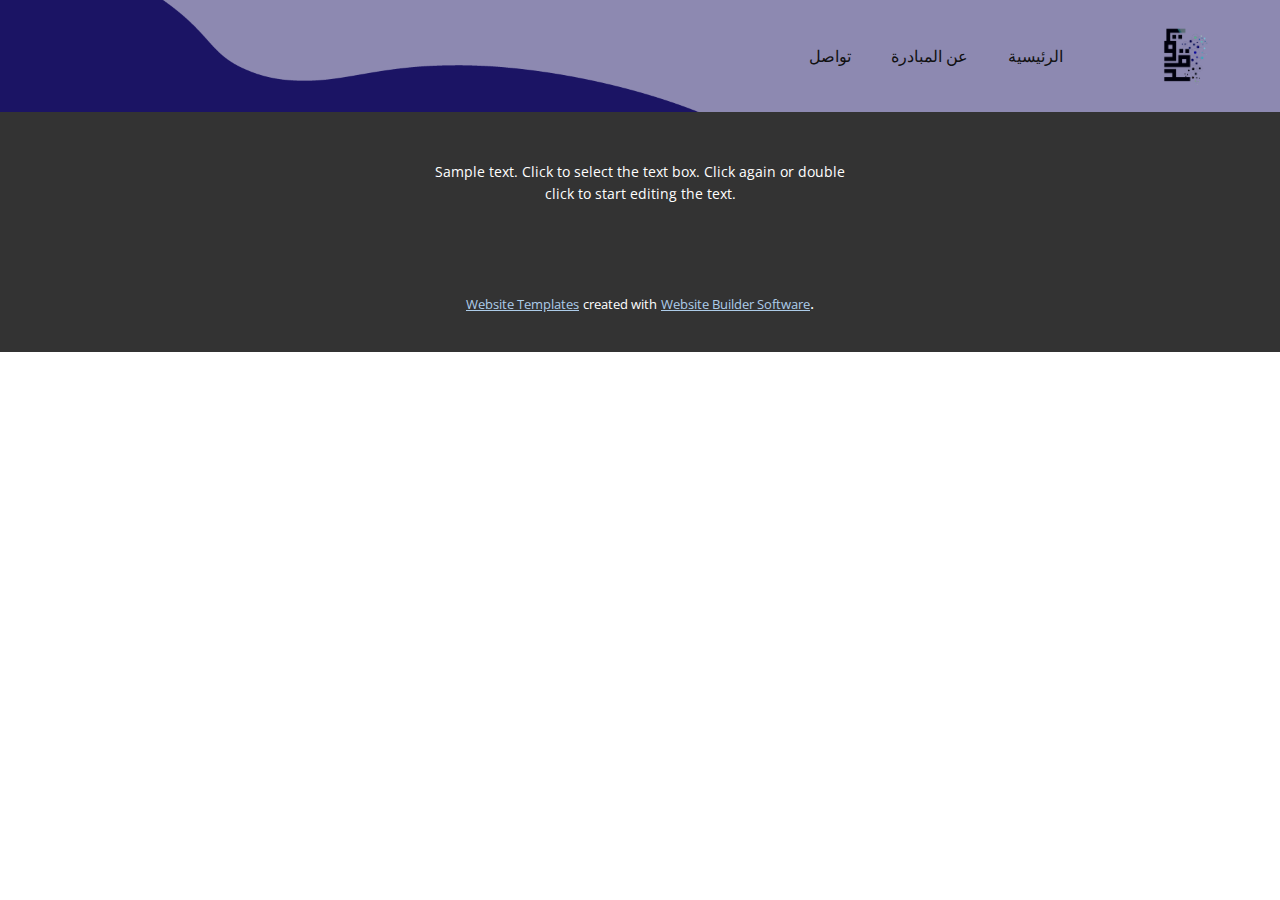
<file: Page-1.html>
<!DOCTYPE html>
<html style="font-size: 16px;">
  <head>
    <meta name="viewport" content="width=device-width, initial-scale=1.0">
    <meta charset="utf-8">
    <meta name="keywords" content="INTUITIVE">
    <meta name="description" content="">
    <meta name="page_type" content="np-template-header-footer-from-plugin">
    <title>Page 1</title>
    <link rel="stylesheet" href="nicepage.css" media="screen">
<link rel="stylesheet" href="Page-1.css" media="screen">
    <script class="u-script" type="text/javascript" src="jquery.js" defer=""></script>
    <script class="u-script" type="text/javascript" src="nicepage.js" defer=""></script>
    <meta name="generator" content="Nicepage 3.27.0, nicepage.com">
    <link id="u-theme-google-font" rel="stylesheet" href="https://fonts.googleapis.com/css?family=Roboto:100,100i,300,300i,400,400i,500,500i,700,700i,900,900i|Open+Sans:300,300i,400,400i,600,600i,700,700i,800,800i">
    
    
    <script type="application/ld+json">{
		"@context": "http://schema.org",
		"@type": "Organization",
		"name": "",
		"logo": "images/--01.png"
}</script>
    <meta name="theme-color" content="#478ac9">
    <meta property="og:title" content="Page 1">
    <meta property="og:type" content="website">
  </head>
  <body class="u-body"><header class="u-clearfix u-header u-image u-header" id="sec-3001" data-image-width="1920" data-image-height="1080"><div class="u-clearfix u-sheet u-sheet-1">
        <a href="https://nicepage.com" class="u-image u-logo u-image-1" data-image-width="1881" data-image-height="2379">
          <img src="images/--01.png" class="u-logo-image u-logo-image-1">
        </a>
        <nav class="u-menu u-menu-dropdown u-offcanvas u-menu-1">
          <div class="menu-collapse" style="font-size: 1rem; letter-spacing: 0px;">
            <a class="u-button-style u-custom-left-right-menu-spacing u-custom-padding-bottom u-custom-top-bottom-menu-spacing u-nav-link u-text-active-palette-1-base u-text-hover-palette-2-base" href="#">
              <svg><use xmlns:xlink="http://www.w3.org/1999/xlink" xlink:href="#menu-hamburger"></use></svg>
              <svg version="1.1" xmlns="http://www.w3.org/2000/svg" xmlns:xlink="http://www.w3.org/1999/xlink"><defs><symbol id="menu-hamburger" viewBox="0 0 16 16" style="width: 16px; height: 16px;"><rect y="1" width="16" height="2"></rect><rect y="7" width="16" height="2"></rect><rect y="13" width="16" height="2"></rect>
</symbol>
</defs></svg>
            </a>
          </div>
          <div class="u-custom-menu u-nav-container">
            <ul class="u-nav u-unstyled u-nav-1"><li class="u-nav-item"><a class="u-button-style u-nav-link u-text-active-palette-1-base u-text-hover-palette-2-base" href="تواصل.html" style="padding: 10px 20px;">تواصل</a>
</li><li class="u-nav-item"><a class="u-button-style u-nav-link u-text-active-palette-1-base u-text-hover-palette-2-base" href="عن-المبادرة.html" style="padding: 10px 20px;">عن المبادرة</a>
</li><li class="u-nav-item"><a class="u-button-style u-nav-link u-text-active-palette-1-base u-text-hover-palette-2-base" href="الرئيسية.html" style="padding: 10px 20px;">الرئيسية</a>
</li></ul>
          </div>
          <div class="u-custom-menu u-nav-container-collapse">
            <div class="u-black u-container-style u-inner-container-layout u-opacity u-opacity-95 u-sidenav">
              <div class="u-inner-container-layout u-sidenav-overflow">
                <div class="u-menu-close"></div>
                <ul class="u-align-center u-nav u-popupmenu-items u-unstyled u-nav-2"><li class="u-nav-item"><a class="u-button-style u-nav-link" href="تواصل.html" style="padding: 10px 20px;">تواصل</a>
</li><li class="u-nav-item"><a class="u-button-style u-nav-link" href="عن-المبادرة.html" style="padding: 10px 20px;">عن المبادرة</a>
</li><li class="u-nav-item"><a class="u-button-style u-nav-link" href="الرئيسية.html" style="padding: 10px 20px;">الرئيسية</a>
</li></ul>
              </div>
            </div>
            <div class="u-black u-menu-overlay u-opacity u-opacity-70"></div>
          </div>
        </nav>
      </div></header> 
    
    
    
    <footer class="u-align-center u-clearfix u-footer u-grey-80 u-footer" id="sec-3538"><div class="u-clearfix u-sheet u-sheet-1">
        <p class="u-small-text u-text u-text-variant u-text-1">Sample text. Click to select the text box. Click again or double click to start editing the text.</p>
      </div></footer>
    <section class="u-backlink u-clearfix u-grey-80">
      <a class="u-link" href="https://nicepage.com/website-templates" target="_blank">
        <span>Website Templates</span>
      </a>
      <p class="u-text">
        <span>created with</span>
      </p>
      <a class="u-link" href="https://nicepage.com/" target="_blank">
        <span>Website Builder Software</span>
      </a>. 
    </section>
  </body>
</html>
</file>
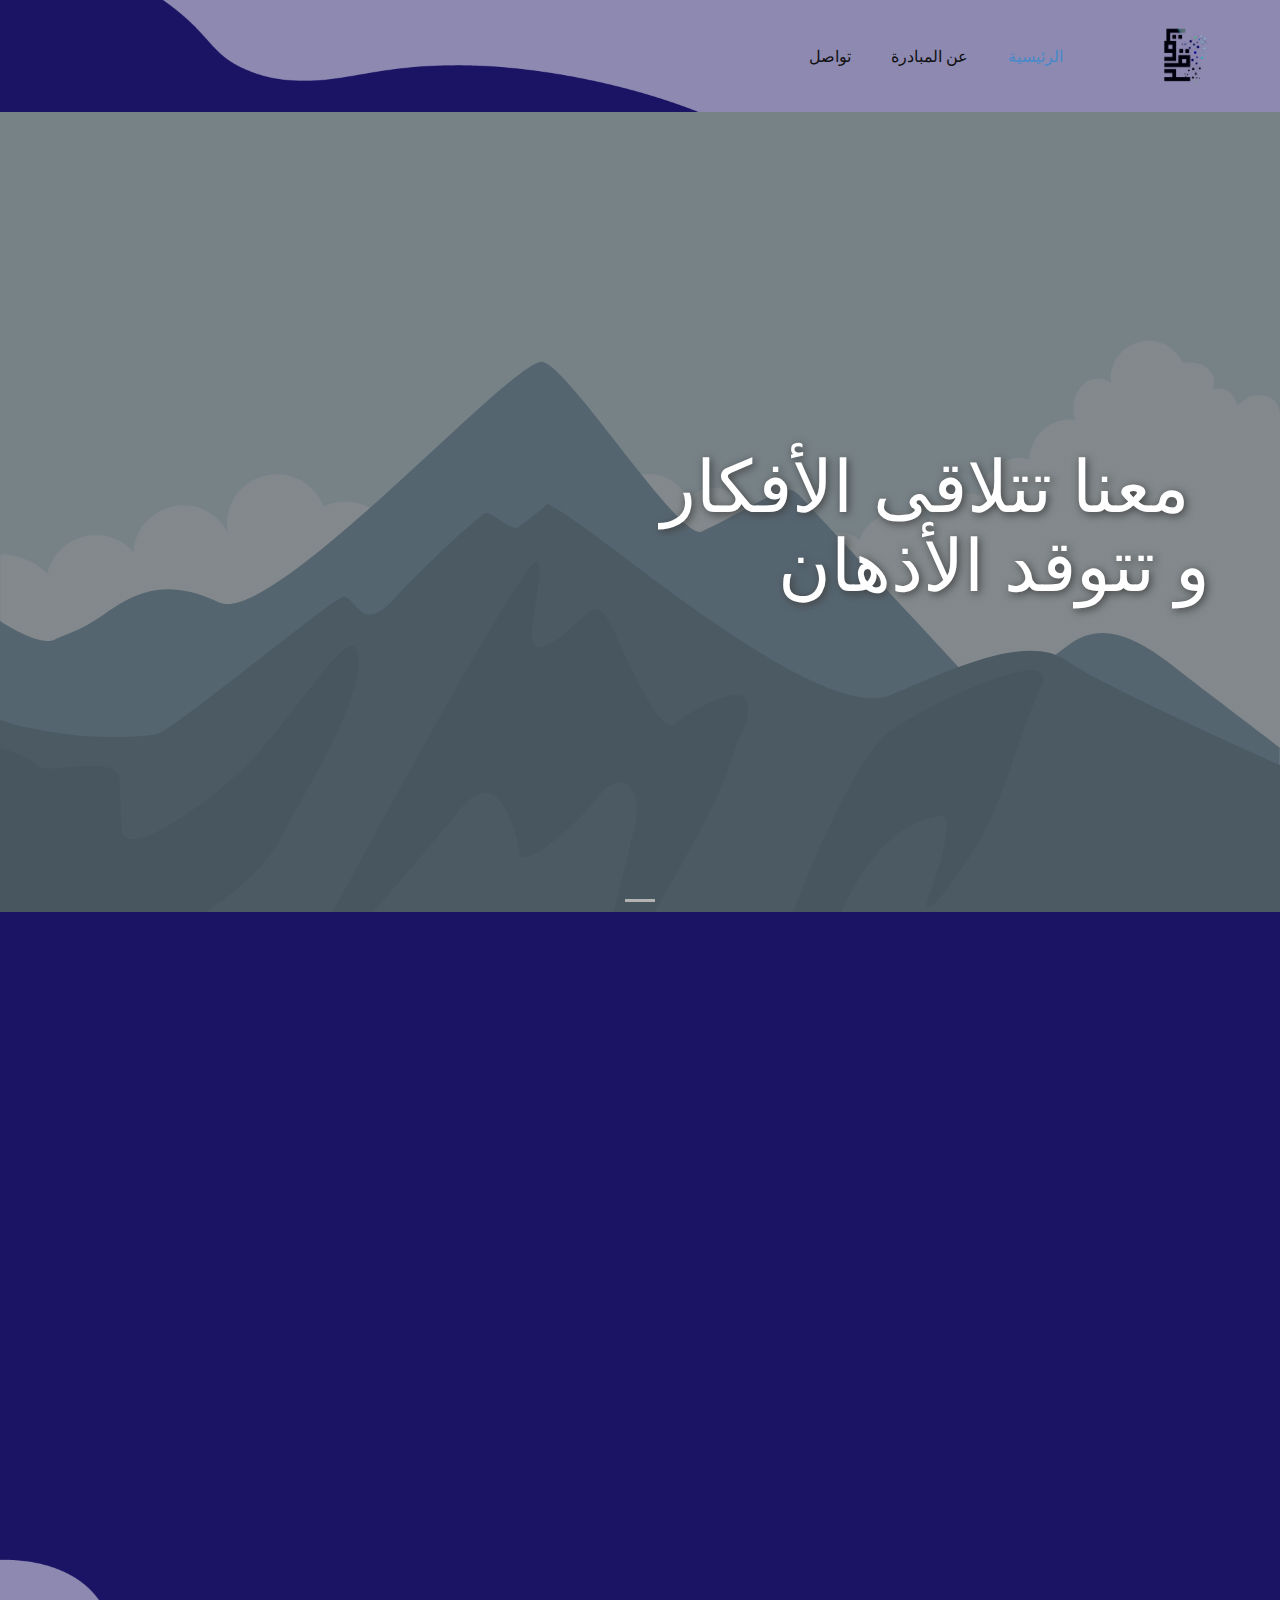
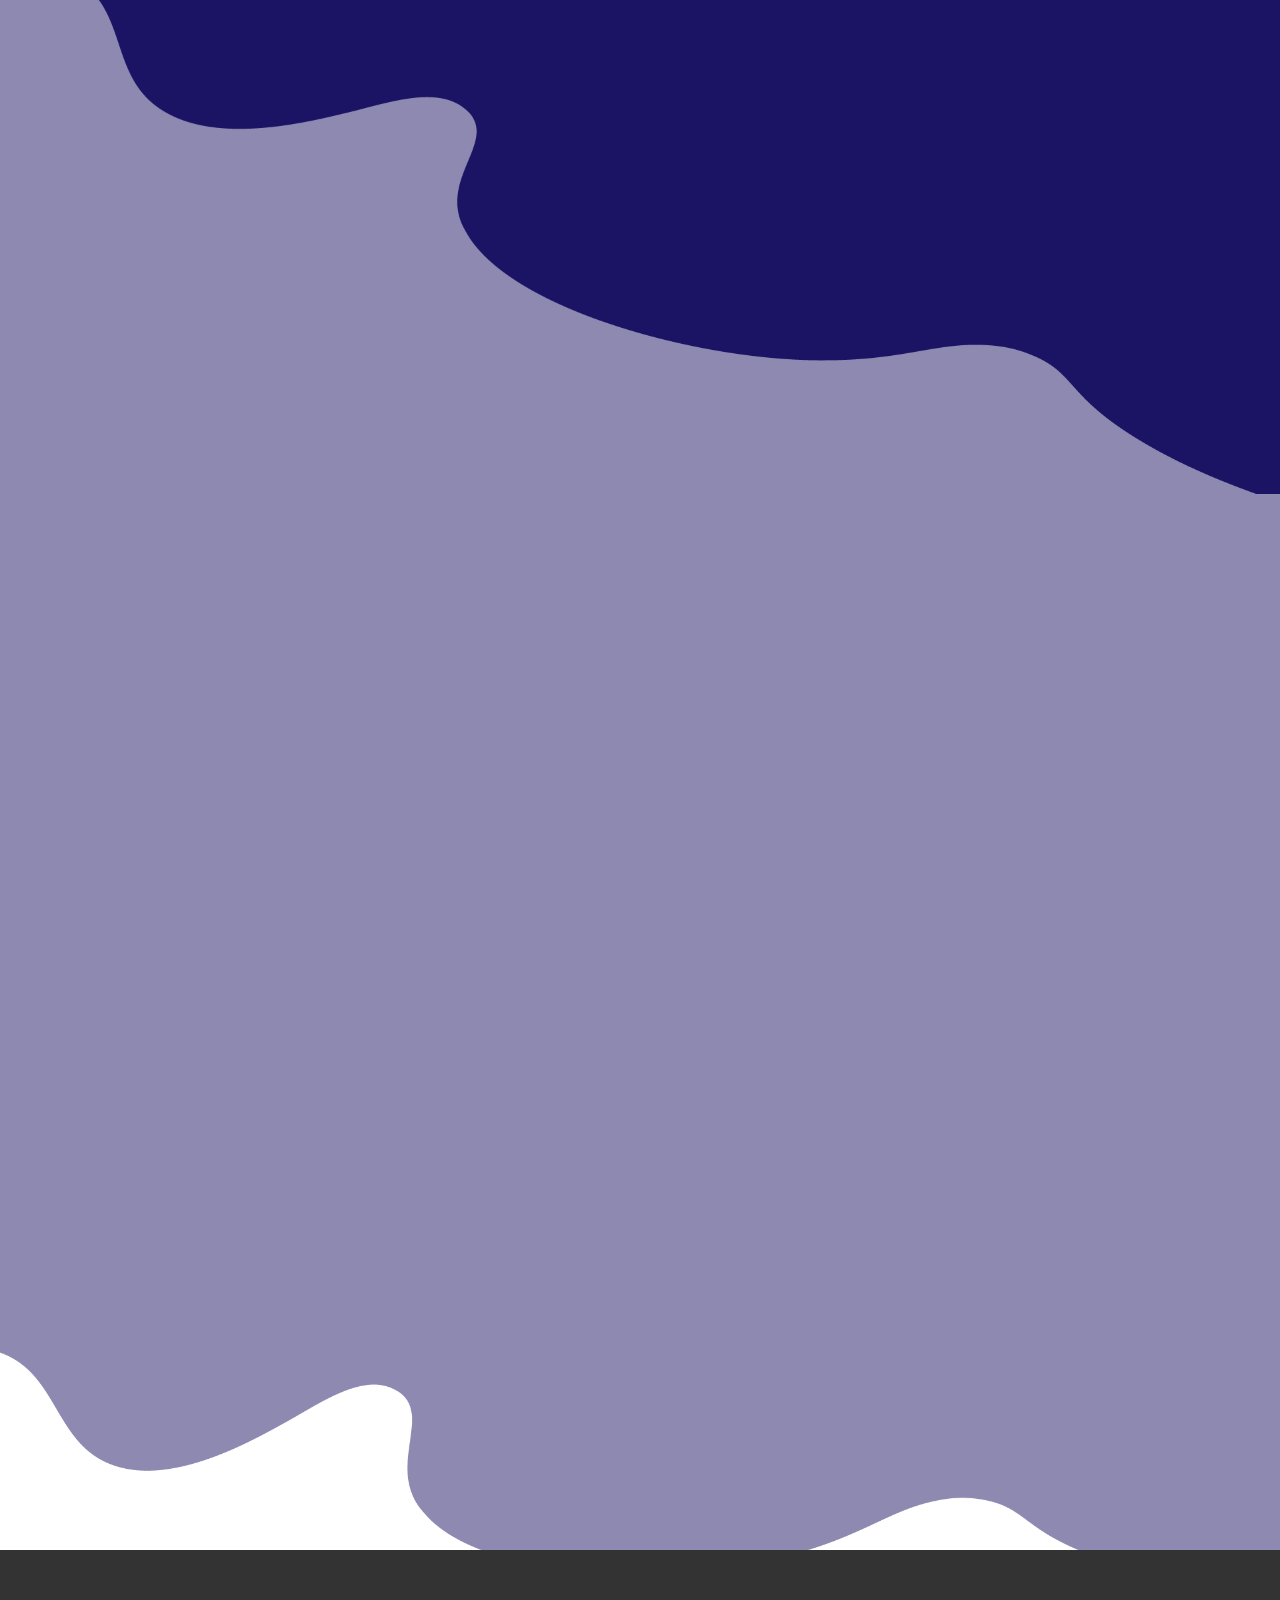
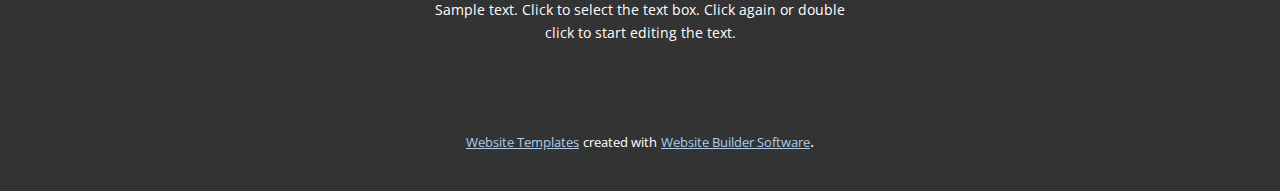
<file: الرئيسية.html>
<!DOCTYPE html>
<html style="font-size: 16px;">
  <head>
    <meta name="viewport" content="width=device-width, initial-scale=1.0">
    <meta charset="utf-8">
    <meta name="keywords" content="معنا تتلاقى الأفكار&nbsp;و تتوقد الأذهان, مبادرة توقد, اهدافنا​, دورات">
    <meta name="description" content="">
    <meta name="page_type" content="np-template-header-footer-from-plugin">
    <title>الرئيسية</title>
    <link rel="stylesheet" href="nicepage.css" media="screen">
<link rel="stylesheet" href="الرئيسية.css" media="screen">
    <script class="u-script" type="text/javascript" src="jquery.js" defer=""></script>
    <script class="u-script" type="text/javascript" src="nicepage.js" defer=""></script>
    <meta name="generator" content="Nicepage 3.27.0, nicepage.com">
    
    <link id="u-theme-google-font" rel="stylesheet" href="https://fonts.googleapis.com/css?family=Roboto:100,100i,300,300i,400,400i,500,500i,700,700i,900,900i|Open+Sans:300,300i,400,400i,600,600i,700,700i,800,800i">
    
    
    
    
    
    
    
    <script type="application/ld+json">{
		"@context": "http://schema.org",
		"@type": "Organization",
		"name": "",
		"logo": "images/--01.png"
}</script>
    <meta name="theme-color" content="#478ac9">
    <meta property="og:title" content="الرئيسية">
    <meta property="og:type" content="website">
  </head>
  <body class="u-body"><header class="u-clearfix u-header u-image u-header" id="sec-3001" data-image-width="1920" data-image-height="1080"><div class="u-clearfix u-sheet u-sheet-1">
        <a href="https://nicepage.com" class="u-image u-logo u-image-1" data-image-width="1881" data-image-height="2379">
          <img src="images/--01.png" class="u-logo-image u-logo-image-1">
        </a>
        <nav class="u-menu u-menu-dropdown u-offcanvas u-menu-1">
          <div class="menu-collapse" style="font-size: 1rem; letter-spacing: 0px;">
            <a class="u-button-style u-custom-left-right-menu-spacing u-custom-padding-bottom u-custom-top-bottom-menu-spacing u-nav-link u-text-active-palette-1-base u-text-hover-palette-2-base" href="#">
              <svg><use xmlns:xlink="http://www.w3.org/1999/xlink" xlink:href="#menu-hamburger"></use></svg>
              <svg version="1.1" xmlns="http://www.w3.org/2000/svg" xmlns:xlink="http://www.w3.org/1999/xlink"><defs><symbol id="menu-hamburger" viewBox="0 0 16 16" style="width: 16px; height: 16px;"><rect y="1" width="16" height="2"></rect><rect y="7" width="16" height="2"></rect><rect y="13" width="16" height="2"></rect>
</symbol>
</defs></svg>
            </a>
          </div>
          <div class="u-custom-menu u-nav-container">
            <ul class="u-nav u-unstyled u-nav-1"><li class="u-nav-item"><a class="u-button-style u-nav-link u-text-active-palette-1-base u-text-hover-palette-2-base" href="تواصل.html" style="padding: 10px 20px;">تواصل</a>
</li><li class="u-nav-item"><a class="u-button-style u-nav-link u-text-active-palette-1-base u-text-hover-palette-2-base" href="عن-المبادرة.html" style="padding: 10px 20px;">عن المبادرة</a>
</li><li class="u-nav-item"><a class="u-button-style u-nav-link u-text-active-palette-1-base u-text-hover-palette-2-base" href="الرئيسية.html" style="padding: 10px 20px;">الرئيسية</a>
</li></ul>
          </div>
          <div class="u-custom-menu u-nav-container-collapse">
            <div class="u-black u-container-style u-inner-container-layout u-opacity u-opacity-95 u-sidenav">
              <div class="u-inner-container-layout u-sidenav-overflow">
                <div class="u-menu-close"></div>
                <ul class="u-align-center u-nav u-popupmenu-items u-unstyled u-nav-2"><li class="u-nav-item"><a class="u-button-style u-nav-link" href="تواصل.html" style="padding: 10px 20px;">تواصل</a>
</li><li class="u-nav-item"><a class="u-button-style u-nav-link" href="عن-المبادرة.html" style="padding: 10px 20px;">عن المبادرة</a>
</li><li class="u-nav-item"><a class="u-button-style u-nav-link" href="الرئيسية.html" style="padding: 10px 20px;">الرئيسية</a>
</li></ul>
              </div>
            </div>
            <div class="u-black u-menu-overlay u-opacity u-opacity-70"></div>
          </div>
        </nav>
      </div></header>
    <section id="carousel_cdf6" class="u-carousel u-slide u-block-040c-1" data-u-ride="carousel" data-interval="5000">
      <ol class="u-absolute-hcenter u-carousel-indicators u-block-040c-2">
        <li data-u-target="#carousel_cdf6" data-u-slide-to="0" class="u-active u-grey-30"></li>
      </ol>
      <div class="u-carousel-inner" role="listbox">
        <div class="u-active u-align-center u-carousel-item u-clearfix u-image u-shading u-section-1-1" src="" data-image-width="256" data-image-height="256">
          <div class="u-clearfix u-sheet u-sheet-1">
            <h1 class="u-align-right u-custom-font u-font-arial u-text u-title u-text-1" data-animation-name="slideIn" data-animation-duration="1000" data-animation-delay="0" data-animation-direction="Right">معنا تتلاقى الأفكار&nbsp;<br>و تتوقد الأذهان
            </h1>
          </div>
        </div>
      </div>
      <a class="u-absolute-vcenter u-carousel-control u-carousel-control-prev u-hidden u-text-grey-30 u-block-040c-3" href="#carousel_cdf6" role="button" data-u-slide="prev">
        <span aria-hidden="true">
          <svg viewBox="0 0 477.175 477.175"><path d="M145.188,238.575l215.5-215.5c5.3-5.3,5.3-13.8,0-19.1s-13.8-5.3-19.1,0l-225.1,225.1c-5.3,5.3-5.3,13.8,0,19.1l225.1,225
                    c2.6,2.6,6.1,4,9.5,4s6.9-1.3,9.5-4c5.3-5.3,5.3-13.8,0-19.1L145.188,238.575z"></path></svg>
        </span>
        <span class="sr-only">Previous</span>
      </a>
      <a class="u-absolute-vcenter u-carousel-control u-carousel-control-next u-hidden u-text-grey-30 u-block-040c-4" href="#carousel_cdf6" role="button" data-u-slide="next">
        <span aria-hidden="true">
          <svg viewBox="0 0 477.175 477.175"><path d="M360.731,229.075l-225.1-225.1c-5.3-5.3-13.8-5.3-19.1,0s-5.3,13.8,0,19.1l215.5,215.5l-215.5,215.5
                    c-5.3,5.3-5.3,13.8,0,19.1c2.6,2.6,6.1,4,9.5,4c3.4,0,6.9-1.3,9.5-4l225.1-225.1C365.931,242.875,365.931,234.275,360.731,229.075z"></path></svg>
        </span>
        <span class="sr-only">Next</span>
      </a>
    </section>
    <section class="u-clearfix u-image u-section-2" id="sec-caa3" data-image-width="1920" data-image-height="1080">
      <div class="u-clearfix u-sheet u-sheet-1">
        <div class="u-clearfix u-expanded-width u-gutter-10 u-layout-wrap u-layout-wrap-1">
          <div class="u-layout" style="">
            <div class="u-layout-row" style="">
              <div class="u-align-left u-container-style u-layout-cell u-left-cell u-size-23 u-size-xs-60 u-layout-cell-1" src="" data-animation-name="slideIn" data-animation-duration="1000" data-animation-delay="0" data-animation-direction="Left">
                <div class="u-container-layout u-container-layout-1" src=""><span class="u-icon u-icon-circle u-text-palette-1-base u-icon-1"><svg class="u-svg-link" preserveAspectRatio="xMidYMin slice" viewBox="0 0 512 512" style=""><use xmlns:xlink="http://www.w3.org/1999/xlink" xlink:href="#svg-1222"></use></svg><svg class="u-svg-content" viewBox="0 0 512 512" id="svg-1222"><g><g><g><path d="m511.998 358.343v-290.078c0-18.851-15.282-34.132-34.132-34.132h-443.732c-18.851 0-34.132 15.282-34.132 34.132v290.135l255.998 21.17z" fill="#3c58a0"></path><path d="m196.268 402.286h119.466v82.89h-119.466z" fill="#d3dcfb"></path><g><g><path d="m273.067 485.589c-4.267 0-7.726-3.459-7.726-7.726v-25.599c0-.445-.362-.807-.807-.807h-17.067c-.445 0-.807.362-.807.807v25.599c0 4.267-3.459 7.726-7.726 7.726s-7.726-3.459-7.726-7.726v-25.599c0-8.966 7.294-16.26 16.26-16.26h17.067c8.965 0 16.26 7.294 16.26 16.26v25.599c-.001 4.267-3.461 7.726-7.728 7.726z" fill="#bec8f7"></path>
</g>
</g><path d="m34.133 361.223v-275.889c0-9.426 7.641-17.067 17.067-17.067h409.601c9.426 0 17.067 7.641 17.067 17.067v275.839l-221.868 18.397z" fill="#9bd8f9"></path><path d="m477.866 34.133h-23.692c18.851 0 34.132 15.281 34.132 34.132v290.077l-244.168 20.247 11.862.981 255.998-21.228v-290.077c0-18.851-15.281-34.132-34.132-34.132z" fill="#2a428c"></path><path d="m367.467 477.868h-222.933c-4.418 0-8 3.582-8 8v18.132c0 4.418 3.582 8 8 8h222.933c4.418 0 8-3.582 8-8v-18.132c0-4.418-3.582-8-8-8z" fill="#e9efff"></path><path d="m367.226 477.868h-23.694c4.552 0 8.241 3.69 8.241 8.242v17.649c0 4.552-3.69 8.241-8.241 8.241h23.694c4.552 0 8.241-3.69 8.241-8.241v-17.649c0-4.552-3.69-8.242-8.241-8.242z" fill="#d3dcfb"></path><path d="m460.801 68.268h-23.694c9.426 0 17.067 7.641 17.067 17.067v277.803l23.694-1.965v-275.839c0-9.426-7.641-17.066-17.067-17.066z" fill="#73c3f9"></path>
</g>
</g><path d="m85.333 256v-238.933c0-9.426 7.642-17.067 17.067-17.067h307.2c9.426 0 17.067 7.641 17.067 17.067v238.933l-170.667 34.133z" fill="#4fabf7"></path><path d="m409.6 0h-23.694c9.426 0 17.067 7.641 17.067 17.067v243.672l23.694-4.739v-238.933c0-9.426-7.641-17.067-17.067-17.067z" fill="#1886ea"></path><path d="m242.29 151.851c-2.04-1.559-3.356-4.018-3.356-6.784v-102.4c0-4.713 3.82-8.533 8.533-8.533h136.533c4.713 0 8.533 3.82 8.533 8.533v102.4c0 4.713-3.82 8.533-8.533 8.533h-105.916z" fill="#e9efff"></path><circle cx="170.667" cy="119.467" fill="#fcad6d" r="34.133"></circle><path d="m384 34.133h-23.694c4.713 0 8.533 3.82 8.533 8.533v102.4c0 4.713-3.821 8.533-8.533 8.533h23.694c4.713 0 8.533-3.82 8.533-8.533v-102.4c0-4.712-3.82-8.533-8.533-8.533z" fill="#d3dcfb"></path><path d="m257.906 162.425-19.991 1.08-3.632 9.686c-1.93 5.146-8.15 7.153-12.724 4.104l-20.59-13.768-.001-.002h-.002l-.022-.015-.005.015-60.546-.021c-12.69 9.318-20.926 24.345-20.926 41.295v55.321h102.4v-41.599l7.602 5.068c2.837 1.892 6.136 2.867 9.468 2.867 1.758 0 3.526-.272 5.238-.824 4.957-1.599 8.912-5.374 10.742-10.25l15.394-41.05z" fill="#4ce088"></path><path d="m140.394 163.515 19.611 15.689c6.233 4.987 15.09 4.987 21.323 0l19.617-15.693.001-.001c-8.48-6.229-18.95-9.909-30.279-9.909-11.329-.001-21.793 3.685-30.273 9.914z" fill="#e9efff"></path><path d="m170.667 85.333c-4.166 0-8.156.749-11.847 2.115 13.011 4.816 22.286 17.333 22.286 32.018s-9.275 27.202-22.286 32.018c3.691 1.366 7.681 2.115 11.847 2.115 18.851 0 34.133-15.282 34.133-34.133s-15.282-34.133-34.133-34.133z" fill="#fd995b"></path><path d="m257.906 162.425-17.956.97 10.112 1.692-18.898 50.296c-.934 2.489-2.427 4.685-4.32 6.458l2.624 1.75c2.837 1.892 6.136 2.867 9.468 2.867 1.758 0 3.526-.272 5.238-.824 4.957-1.599 8.912-5.374 10.742-10.25l15.394-41.05z" fill="#30c16b"></path><path d="m270.528 125.143c-8.821-3.309-18.662 1.161-21.973 9.987l-10.642 28.38 32.396 10.822 10.206-27.217c3.31-8.825-1.162-18.663-9.987-21.972z" fill="#fcad6d"></path><path d="m270.528 125.143c-6.365-2.388-13.25-.709-17.84 3.719 4.729 4.582 6.573 11.695 4.114 18.254l-7.566 20.177 21.074 7.04 10.206-27.217c3.309-8.826-1.163-18.664-9.988-21.973z" fill="#fd995b"></path><path d="m214.14 197.073c-4.268 0-7.726 3.459-7.726 7.726v55.321h15.453v-41.599-13.721c0-4.267-3.459-7.727-7.727-7.727z" fill="#30c16b"></path><g><g><path d="m273.073 144.262c-.621 0-1.251-.076-1.88-.233-4.14-1.035-6.656-5.23-5.622-9.369l17.066-68.267c1.036-4.14 5.229-6.657 9.37-5.622 4.14 1.035 6.656 5.23 5.622 9.369l-17.066 68.267c-.879 3.511-4.029 5.855-7.49 5.855z" fill="#3c58a0"></path>
</g>
</g><path d="m426.667 361.491h-256l-8.07-52.746 8.07-52.745h256z" fill="#d3dcfb"></path><path d="m85.333 256h85.334v105.491h-85.334z" fill="#ff4155"></path><path d="m402.972 256h23.694v105.491h-23.694z" fill="#bec8f7"></path><g><g><g><path d="m224.958 314.926h-20.158c-4.268 0-7.726-3.459-7.726-7.726s3.459-7.726 7.726-7.726h20.158c4.268 0 7.726 3.459 7.726 7.726s-3.459 7.726-7.726 7.726z" fill="#4ce088"></path>
</g>
</g><g><g><path d="m392.533 314.926h-139.623c-4.268 0-7.726-3.459-7.726-7.726s3.459-7.726 7.726-7.726h139.624c4.268 0 7.726 3.459 7.726 7.726s-3.459 7.726-7.727 7.726z" fill="#4ce088"></path>
</g>
</g>
</g><g><path d="m132.267 314.926h-8.533c-4.268 0-7.726-3.459-7.726-7.726s3.459-7.726 7.726-7.726h8.533c4.268 0 7.726 3.459 7.726 7.726s-3.459 7.726-7.726 7.726z" fill="#e80054"></path>
</g><ellipse cx="238.933" cy="307.2" fill="#e9efff" rx="17.067" ry="17.067" transform="matrix(.228 -.974 .974 .228 -114.666 469.767)"></ellipse><path d="m511.998 358.398h-511.996v17.07c0 18.851 15.282 34.132 34.132 34.132h443.732c18.851 0 34.132-15.282 34.132-34.132z" fill="#e9efff"></path><path d="m488.306 358.398v17.07c0 18.851-15.282 34.132-34.132 34.132h23.692c18.851 0 34.132-15.282 34.132-34.132v-17.07z" fill="#d3dcfb"></path>
</g></svg></span>
                </div>
              </div>
              <div class="u-container-style u-layout-cell u-right-cell u-size-37 u-size-xs-60 u-layout-cell-2" src="" data-animation-name="slideIn" data-animation-duration="1000" data-animation-delay="0" data-animation-direction="Right">
                <div class="u-container-layout u-container-layout-2">
                  <h2 class="u-align-center u-custom-font u-font-arial u-text u-text-default u-text-white u-text-1" data-animation-name="slideIn" data-animation-duration="1000" data-animation-delay="0" data-animation-direction="Right">مبادرة توقد</h2>
                  <p class="u-align-right u-custom-font u-font-arial u-text u-text-grey-10 u-text-2" data-animation-name="slideIn" data-animation-duration="1000" data-animation-delay="0" data-animation-direction="Right">هي مبادرة تعليمية لبرامج نظم المعلومات الجغرافية، تقدم برامج تعليمية وعلمية وعملية في المهارات الاساسية والمتقدمة لخدمة الخريجين والمهتمين من متخلف التخخصات، منطلقة تحت رعاية واشراف الجمعية الجغرافية السعودية</p>
                  <a href="عن-المبادرة.html" data-page-id="97462811" class="u-btn u-btn-round u-button-style u-custom-font u-font-arial u-radius-50 u-btn-1" data-animation-name="slideIn" data-animation-duration="1000" data-animation-delay="0" data-animation-direction="Up">اعرف اكثر</a>
                </div>
              </div>
            </div>
          </div>
        </div>
      </div>
    </section>
    <section class="u-clearfix u-image u-section-3" id="carousel_0d6a" data-image-width="1920" data-image-height="1080">
      <div class="u-clearfix u-sheet u-valign-middle u-sheet-1">
        <div class="u-clearfix u-expanded-width u-gutter-10 u-layout-wrap u-layout-wrap-1">
          <div class="u-layout" style="">
            <div class="u-layout-row" style="">
              <div class="u-align-center u-container-style u-layout-cell u-left-cell u-size-23 u-size-xs-60 u-layout-cell-1" src="" data-animation-name="slideIn" data-animation-duration="1000" data-animation-delay="0" data-animation-direction="Left">
                <div class="u-container-layout u-valign-middle u-container-layout-1" src=""><span class="u-icon u-icon-circle u-text-palette-1-base u-icon-1"><svg class="u-svg-link" preserveAspectRatio="xMidYMin slice" viewBox="0 0 489.294 489.294" style=""><use xmlns:xlink="http://www.w3.org/1999/xlink" xlink:href="#svg-227c"></use></svg><svg class="u-svg-content" viewBox="0 0 489.294 489.294" id="svg-227c"><g><path d="m212 65.294v424c117.084 0 212-94.916 212-212 0-117.085-94.916-212-212-212z" fill="#ff336d"></path><path d="m394 277.294c0-117.084-81.484-212-182-212-117.084 0-212 94.916-212 212s94.916 212 212 212c100.516 0 182-94.916 182-212z" fill="#ff545a"></path><circle cx="212" cy="277.294" fill="#fff" r="143.5"></circle><path d="m212 163.794v227c62.684 0 113.5-50.816 113.5-113.5s-50.816-113.5-113.5-113.5z" fill="#ff336d"></path><path d="m295.5 277.294c0-62.684-37.384-113.5-83.5-113.5-62.684 0-113.5 50.816-113.5 113.5s50.816 113.5 113.5 113.5c46.116 0 83.5-50.816 83.5-113.5z" fill="#ff545a"></path><circle cx="212" cy="277.294" fill="#666ddc" r="45"></circle><path d="m380.327 108.966 49.097 9.819c2.459.492 5.001-.278 6.774-2.051l28.982-28.982-31.82-31.82z" fill="#666ddc"></path><path d="m443.967 45.327-31.82 31.82 53.033 10.607 21.91-21.91c4.236-4.236 2.041-11.483-3.832-12.658z" fill="#95b0ed"></path><path d="m370.508 59.869 9.819 49.097 53.033-53.033-31.82-31.82-28.982 28.982c-1.772 1.773-2.542 4.315-2.05 6.774z" fill="#7d8fe5"></path><path d="m423.451 2.203-21.91 21.91 10.607 53.033 31.82-31.82-7.858-39.291c-1.176-5.873-8.423-8.068-12.659-3.832z" fill="#acd2f6"></path><path d="m465.18 24.114c-5.858-5.858-15.355-5.858-21.213 0l-242.574 242.573c-5.858 5.858-5.858 15.355 0 21.213s15.355 5.858 21.213 0l242.574-242.573c5.858-5.858 5.858-15.355 0-21.213z" fill="#ff9c6c"></path>
</g></svg></span>
                </div>
              </div>
              <div class="u-container-style u-layout-cell u-right-cell u-size-37 u-size-xs-60 u-layout-cell-2" src="" data-animation-name="slideIn" data-animation-duration="1000" data-animation-delay="0" data-animation-direction="Right">
                <div class="u-container-layout u-container-layout-2">
                  <h2 class="u-align-center u-custom-font u-font-arial u-text u-text-default u-text-white u-text-1" data-animation-name="slideIn" data-animation-duration="1000" data-animation-delay="0" data-animation-direction="Right">اهدافنا </h2>
                  <p class="u-align-right u-custom-font u-font-arial u-text u-text-grey-10 u-text-2" data-animation-name="slideIn" data-animation-duration="1000" data-animation-delay="0" data-animation-direction="Right">.تطوير مهارات الخريجين من خلال الدورات واللقاءات<br>.محاكاة سرعة التطور في نظم المعلومات الجغرافية<br>محاكاة رؤية 2030 في تطوير الكوادر الشبابية وتأهيل مهاراتهم في&nbsp;نظم&nbsp;<span class="u-icon"></span>المعلومات الجغرافية لخدمة الوطن<br>.تطوير وتأسيس المهارات العلمية والعملية والبرمجية للخريجين<br>.استقطاب الموهوبين الى ادارة توقد لتمكين مهاراتهم العملية
                  </p>
                </div>
              </div>
            </div>
          </div>
        </div>
      </div>
    </section>
    <section class="u-align-center u-clearfix u-image u-section-4" id="sec-43b7" data-image-width="1920" data-image-height="1080">
      <div class="u-clearfix u-sheet u-valign-middle u-sheet-1">
        <div class="u-list u-list-1">
          <div class="u-repeater u-repeater-1">
            <div class="u-align-center u-container-style u-list-item u-repeater-item u-list-item-1" data-animation-name="slideIn" data-animation-duration="1000" data-animation-delay="0" data-animation-direction="Up">
              <div class="u-container-layout u-similar-container u-valign-top u-container-layout-1"><span class="u-icon u-icon-circle u-icon-1"><svg class="u-svg-link" preserveAspectRatio="xMidYMin slice" viewBox="0 -54 512 512" style=""><use xmlns:xlink="http://www.w3.org/1999/xlink" xlink:href="#svg-c53d"></use></svg><svg class="u-svg-content" viewBox="0 -54 512 512" id="svg-c53d"><path d="m446.566406 403.292969h-381.132812c-36.136719 0-65.433594-29.296875-65.433594-65.433594v-272.425781c0-36.136719 29.296875-65.433594 65.433594-65.433594h381.128906c36.140625 0 65.4375 29.296875 65.4375 65.433594v272.425781c0 36.136719-29.296875 65.433594-65.433594 65.433594zm0 0" fill="#767678"></path><path d="m0 65.433594v272.425781c0 36.136719 29.296875 65.433594 65.433594 65.433594h85.65625c-22.34375-26.171875-23.800782-67.257813-23.800782-67.257813s-.179687-42.121094-.277343-85.660156c-.109375-50 21.085937-97.769531 58.496093-130.941406 57.25-50.757813 70.492188-119.433594 70.492188-119.433594h-190.566406c-36.136719 0-65.433594 29.296875-65.433594 65.433594zm0 0" fill="#575757"></path><path d="m446.566406 0h-381.132812c-36.136719 0-65.433594 29.296875-65.433594 65.433594v22.488281h512v-22.488281c0-36.136719-29.296875-65.433594-65.433594-65.433594zm0 0" fill="#a4e7ff"></path><path d="m0 65.433594v22.488281h214.523438c32.949218-43.703125 41.476562-87.921875 41.476562-87.921875h-190.566406c-36.136719 0-65.433594 29.296875-65.433594 65.433594zm0 0" fill="#5ad6ff"></path><path d="m86.003906 43.960938c0 8.515624-6.90625 15.417968-15.421875 15.417968-8.511719 0-15.417969-6.902344-15.417969-15.417968 0-8.515626 6.90625-15.417969 15.417969-15.417969 8.515625 0 15.421875 6.902343 15.421875 15.417969zm0 0" fill="#ff8a98"></path><path d="m142.707031 43.960938c0 8.515624-6.902343 15.417968-15.417969 15.417968-8.515624 0-15.417968-6.902344-15.417968-15.417968 0-8.515626 6.902344-15.417969 15.417968-15.417969 8.515626 0 15.417969 6.902343 15.417969 15.417969zm0 0" fill="#eedb00"></path><path d="m199.414062 43.960938c0 8.515624-6.90625 15.417968-15.421874 15.417968-8.515626 0-15.417969-6.902344-15.417969-15.417968 0-8.515626 6.902343-15.417969 15.417969-15.417969 8.515624 0 15.421874 6.902343 15.421874 15.417969zm0 0" fill="#00c140"></path><path d="m174.722656 305.234375-61.246094-47.46875c-3.777343-2.925781-5.988281-7.4375-5.988281-12.214844 0-4.777343 2.210938-9.285156 5.988281-12.210937l61.246094-47.46875c6.746094-5.230469 16.453125-4 21.679688 2.746094 5.230468 6.746093 4 16.453124-2.746094 21.679687l-45.488281 35.253906 45.488281 35.253907c6.746094 5.230468 7.976562 14.9375 2.746094 21.679687-3.042969 3.929687-11.179688 9.921875-21.679688 2.75zm0 0" fill="#73da8c"></path><path d="m337.277344 305.234375 61.246094-47.46875c3.777343-2.925781 5.988281-7.4375 5.988281-12.214844 0-4.777343-2.210938-9.285156-5.988281-12.210937l-61.246094-47.46875c-6.746094-5.230469-16.453125-4-21.679688 2.746094-5.230468 6.746093-4 16.453124 2.746094 21.679687l45.488281 35.253906-45.488281 35.253907c-6.742188 5.230468-7.976562 14.9375-2.746094 21.679687 3.042969 3.929687 11.179688 9.921875 21.679688 2.75zm0 0" fill="#73da8c"></path><path d="m237.191406 332.316406c-8.34375-1.804687-13.636718-10.035156-11.828125-18.375l31.070313-143.347656c1.808594-8.34375 10.035156-13.636719 18.375-11.832031 8.339844 1.808593 13.636718 10.035156 11.828125 18.375l-31.070313 143.351562c-3.683594 15.511719-17.273437 12.066407-18.375 11.828125zm0 0" fill="#00c140"></path></svg></span>
                <h3 class="u-custom-font u-font-arial u-text u-text-1">برمجة</h3>
                <p class="u-text u-text-2">Sample text. Click to select the text box. Click again or double click to start editing the text.</p>
              </div>
            </div>
            <div class="u-align-center u-container-style u-list-item u-repeater-item u-list-item-2" data-animation-name="slideIn" data-animation-duration="1000" data-animation-delay="0" data-animation-direction="Up">
              <div class="u-container-layout u-similar-container u-valign-top u-container-layout-2"><span class="u-icon u-icon-circle u-icon-2"><svg class="u-svg-link" preserveAspectRatio="xMidYMin slice" viewBox="0 0 512.004 512.004" style=""><use xmlns:xlink="http://www.w3.org/1999/xlink" xlink:href="#svg-b70d"></use></svg><svg class="u-svg-content" viewBox="0 0 512.004 512.004" x="0px" y="0px" id="svg-b70d" style="enable-background:new 0 0 512.004 512.004;"><rect x="339.722" y="82.285" transform="matrix(-0.7071 0.7071 -0.7071 -0.7071 746.764 -54.7507)" style="fill:#5A5A5A;" width="89.999" height="89.999"></rect><g><rect x="378.13" y="98.186" transform="matrix(-0.7071 -0.7071 0.7071 -0.7071 582.6706 527.7209)" style="fill:#444444;" width="45" height="89.999"></rect><rect x="276.081" y="303.195" transform="matrix(-0.7071 -0.7071 0.7071 -0.7071 323.1207 770.2314)" style="fill:#444444;" width="89.999" height="30"></rect>
</g><rect x="148.801" y="175.916" transform="matrix(-0.7071 -0.7071 0.7071 -0.7071 195.8403 462.9514)" style="fill:#5A5A5A;" width="89.999" height="30"></rect><path style="fill:#00AB94;" d="M405.938,509.117L278.659,381.838l106.066-106.066l127.279,127.279L405.938,509.117z"></path><g><rect x="-4.77" y="449.266" transform="matrix(-0.7071 0.7071 -0.7071 -0.7071 409.7644 758.8015)" style="fill:#5A5A5A;" width="104.999" height="30"></rect><rect x="136.91" y="320.55" transform="matrix(-0.7071 0.7071 -0.7071 -0.7071 538.4874 448.0511)" style="fill:#5A5A5A;" width="79.079" height="30"></rect>
</g><polygon style="fill:#A8D3D8;" points="427.151,190.919 384.725,233.345 310.479,201.525 278.659,127.279 321.085,84.853 "></polygon><g><rect x="356.543" y="356.223" transform="matrix(-0.7071 -0.7071 0.7071 -0.7071 448.5891 928.2567)" style="fill:#00CCB2;" width="119.999" height="30"></rect><rect x="314.119" y="398.653" transform="matrix(-0.7071 -0.7071 0.7071 -0.7071 346.1633 970.6905)" style="fill:#00CCB2;" width="119.999" height="30"></rect><path style="fill:#00CCB2;" d="M130.166,233.345L2.887,106.066L108.953,0l127.279,127.279L130.166,233.345z"></path>
</g><g><rect x="80.773" y="80.459" transform="matrix(-0.7071 -0.7071 0.7071 -0.7071 172.8148 262.4993)" style="fill:#00DDC1;" width="119.999" height="30"></rect><rect x="38.339" y="122.889" transform="matrix(-0.7071 -0.7071 0.7071 -0.7071 70.372 304.9261)" style="fill:#00DDC1;" width="119.999" height="30"></rect>
</g><g><rect x="174.254" y="301.32" transform="matrix(0.7071 0.7071 -0.7071 0.7071 294.2588 -28.6837)" style="fill:#444444;" width="15" height="79.079"></rect><rect x="45.527" y="417.078" transform="matrix(0.7071 0.7071 -0.7071 0.7071 347.573 100.0401)" style="fill:#444444;" width="15" height="104.999"></rect>
</g><polygon style="fill:#8EBAC5;" points="427.151,190.919 384.725,233.345 310.479,201.525 374.118,137.886 "></polygon><path style="fill:#C6E2E7;" d="M159.103,352.901c-40.941-40.941-107.551-40.941-148.492,0L0.004,363.508L148.496,512l10.607-10.607  C200.044,460.452,200.044,393.842,159.103,352.901z"></path><path style="fill:#8EBAC5;" d="M159.103,501.393L148.496,512L74.25,437.754l84.853-84.853  C200.044,393.842,200.044,460.452,159.103,501.393z"></path><rect x="152.44" y="179.565" transform="matrix(-0.7071 0.7071 -0.7071 -0.7071 619.4802 252.5307)" style="fill:#DEECF1;" width="209.998" height="149.999"></rect><rect x="246.468" y="176.074" transform="matrix(-0.7071 -0.7071 0.7071 -0.7071 286.0144 680.6171)" style="fill:#C6E2E7;" width="74.999" height="209.998"></rect></svg></span>
                <h3 class="u-custom-font u-font-arial u-text u-text-3">استشعار عن بعد</h3>
                <p class="u-text u-text-4">Sample text. Click to select the text box. Click again or double click to start editing the text.</p>
              </div>
            </div>
            <div class="u-align-center u-container-style u-list-item u-repeater-item u-list-item-3" data-animation-name="slideIn" data-animation-duration="1000" data-animation-delay="0" data-animation-direction="Up">
              <div class="u-container-layout u-similar-container u-valign-top u-container-layout-3"><span class="u-icon u-icon-circle u-icon-3"><svg class="u-svg-link" preserveAspectRatio="xMidYMin slice" viewBox="0 0 512 512" style=""><use xmlns:xlink="http://www.w3.org/1999/xlink" xlink:href="#svg-d5d3"></use></svg><svg class="u-svg-content" viewBox="0 0 512 512" x="0px" y="0px" id="svg-d5d3" style="enable-background:new 0 0 512 512;"><path style="fill:#FEDB41;" d="M497,392c8.401,0,15,6.599,15,15v90c0,8.399-6.599,15-15,15H13.801c-5.18-0.518-8.599-3.09-9.3-4.501  C3.587,507.499,0,502.561,0,497.3c0-0.3,0-0.3,0-0.3V15C0,6.599,6.599,0,15,0h90c8.401,0,15,6.599,15,15v46l-15.601,13.799L120,91  v30l-15.601,16.199L120,151v30l-16.8,15.599L120,211v30l-18.6,12.599L120,271v30l-21.301,11.999L120,331v31l-30,19.499L120,392H497z  "></path><path style="fill:#FCBF29;" d="M512,407v90c0,8.399-6.599,15-15,15H13.801c-5.18-0.518-8.599-3.09-9.3-4.501L120,392h377  C505.401,392,512,398.599,512,407z"></path><g><path style="fill:#FE9923;" d="M120,91H75c-8.291,0-15-6.709-15-15s6.709-15,15-15h45V91z"></path><path style="fill:#FE9923;" d="M120,151H75c-8.291,0-15-6.709-15-15s6.709-15,15-15h45V151z"></path><path style="fill:#FE9923;" d="M120,211H75c-8.291,0-15-6.709-15-15s6.709-15,15-15h45V211z"></path><path style="fill:#FE9923;" d="M120,271H75c-8.291,0-15-6.709-15-15s6.709-15,15-15h45V271z"></path><path style="fill:#FE9923;" d="M120,331H75c-8.291,0-15-6.709-15-15s6.709-15,15-15h45V331z"></path><path style="fill:#FE9923;" d="M120,392H75c-8.291,0-15-6.709-15-15s6.709-15,15-15h45V392z"></path>
</g><g><path style="fill:#E5741A;" d="M436,452c-8.291,0-15-6.709-15-15v-45h30v45C451,445.291,444.291,452,436,452z"></path><path style="fill:#E5741A;" d="M376,452c-8.291,0-15-6.709-15-15v-45h30v45C391,445.291,384.291,452,376,452z"></path><path style="fill:#E5741A;" d="M316,452c-8.291,0-15-6.709-15-15v-45h30v45C331,445.291,324.291,452,316,452z"></path><path style="fill:#E5741A;" d="M256,452c-8.291,0-15-6.709-15-15v-45h30v45C271,445.291,264.291,452,256,452z"></path><path style="fill:#E5741A;" d="M196,452c-8.291,0-15-6.709-15-15v-45h30v45C211,445.291,204.291,452,196,452z"></path><path style="fill:#E5741A;" d="M135,452c-8.291,0-15-6.709-15-15v-45h30v45C150,445.291,143.291,452,135,452z"></path>
</g><path style="fill:#4DBAEE;" d="M478.9,72.7l-11.7,35.698l-150.599,110.7L316,218.8L171.099,112.899L152.8,72.7  c1.8-3.602,5.099-6.601,7.5-7.5l150-63.001C312.1,1.599,314.2,1,316,1s3.9,0.599,5.7,1.199l150,63.001  c0.601,0,0.601,0.599,0.899,0.599C474.699,67,476.201,67,478.9,72.7z"></path><g><path style="fill:#1BA9EF;" d="M478.9,72.7l-11.7,35.698l-150.599,110.7L316,218.8V1c1.8,0,3.9,0.599,5.7,1.199l150,63.001   c0.601,0,0.601,0.599,0.899,0.599C474.699,67,476.201,67,478.9,72.7z"></path><path style="fill:#1BA9EF;" d="M481,78.699V271c0,5.7-3.3,10.8-8.401,13.5l-150,75c-2.098,0.899-4.199,1.5-6.599,1.5   s-4.501-0.601-6.599-1.5l-150-75C154.3,281.8,151,276.7,151,271V78.999c0,0,0,0,0-0.3c0-1.8,0.901-3.9,1.8-5.999L316,151   l162.9-78.3C480.399,76,481,78.399,481,78.699z"></path>
</g><path style="fill:#1689FC;" d="M481,78.699V271c0,5.7-3.3,10.8-8.401,13.5l-150,75c-2.098,0.899-4.199,1.5-6.599,1.5V151l162.9-78.3  C480.399,76,481,78.399,481,78.699z"></path></svg></span>
                <h3 class="u-custom-font u-font-arial u-text u-text-5">مساحة</h3>
                <p class="u-text u-text-6">Sample text. Click to select the text box. Click again or double click to start editing the text.</p>
              </div>
            </div>
            <div class="u-align-center u-container-style u-list-item u-repeater-item u-list-item-4" data-animation-name="slideIn" data-animation-duration="1000" data-animation-delay="0" data-animation-direction="Up">
              <div class="u-container-layout u-similar-container u-valign-top u-container-layout-4"><span class="u-icon u-icon-circle u-icon-4"><svg class="u-svg-link" preserveAspectRatio="xMidYMin slice" viewBox="0 0 512 512" style=""><use xmlns:xlink="http://www.w3.org/1999/xlink" xlink:href="#svg-a221"></use></svg><svg class="u-svg-content" viewBox="0 0 512 512" id="svg-a221"><circle cx="256" cy="271.818" fill="#b3d8fb" r="240.182"></circle><path d="m256 31.636c-15.711 0-31.063 1.526-45.932 4.406 110.674 21.436 194.25 118.838 194.25 235.776s-83.576 214.34-194.25 235.776c14.869 2.88 30.221 4.406 45.932 4.406 132.649 0 240.182-107.533 240.182-240.182s-107.533-240.182-240.182-240.182z" fill="#89c6fc"></path><path d="m188.878 216.22-25.923 36.619c-12.489 17.642-8.312 42.067 9.33 54.556l6.589 4.664c10.779 7.631 16.983 20.184 16.498 33.382l-3.798 103.247c-.303 8.248 3.562 16.097 10.285 20.884 8.432 6.004 19.725 6.07 28.226.164l71.017-49.338c10.289-7.148 19.253-16.034 26.492-26.259l45.76-64.641c9.857-13.924 6.56-33.201-7.364-43.058l-114.355-80.954c-20.294-14.364-48.391-9.559-62.757 10.734z" fill="#05e29a"></path><path d="m241.331 54.704c-5.561-6.377-6.335-15.352-2.511-22.45-41.563 2.938-80.203 16.448-113.251 37.862l-33.655 33.655c-8.721 8.721-13.621 20.55-13.621 32.883v37.489c0 9.735 10.94 15.457 18.936 9.905l27.653-19.199c8.994-6.244 19.682-9.591 30.631-9.591h35.589c11.66 0 22.842-4.632 31.087-12.877l35.119-35.119c8.979-8.979 9.47-23.378 1.124-32.949z" fill="#05e29a"></path><path d="m415.687 92.429-13.748 47.853c-5.408 18.823-3.972 38.954 4.053 56.819l15.011 33.42c6.808 15.157 21.878 24.908 38.494 24.908 8.387 0 16.584-2.499 23.544-7.179l11.146-7.494c-7.587-58.745-36.404-110.828-78.5-148.327z" fill="#1dd08d"></path><path d="m495.588 123.477c-1.526 36.579-29.409 68.565-43.159 82.192-4.176 4.139-10.897 4.146-15.073.007-14.137-14.009-43.232-47.442-43.232-85.319 0-28.222 23.03-51.066 51.323-50.762 28.861.31 51.344 25.043 50.141 53.882z" fill="#fc6b55"></path><path d="m450.456 69.905c8.491 9.718 13.427 22.657 12.847 36.56-1.486 35.626-27.969 66.888-42.051 81.083 5.93 7.605 11.733 13.796 16.104 18.128 4.176 4.138 10.897 4.131 15.073-.007 13.75-13.627 41.633-45.614 43.159-82.192 1.132-27.146-18.725-50.647-45.132-53.572z" fill="#fc534e"></path><circle cx="444.888" cy="122.264" fill="#e5ecf1" r="24.839"></circle><path d="m449.69 97.893c4.645 4.513 7.535 10.824 7.535 17.812 0 13.718-11.121 24.839-24.839 24.839-1.643 0-3.248-.164-4.802-.468 4.473 4.347 10.574 7.027 17.304 7.027 13.718 0 24.839-11.121 24.839-24.839.001-12.075-8.617-22.134-20.037-24.371z" fill="#d6e4ea"></path><path d="m335.935 204.439c-1.526 36.579-29.409 68.565-43.159 82.192-4.176 4.139-10.897 4.146-15.073.007-14.137-14.009-43.232-47.442-43.232-85.319 0-28.222 23.03-51.066 51.323-50.762 28.861.311 51.344 25.044 50.141 53.882z" fill="#fc6b55"></path><path d="m290.803 150.868c8.491 9.718 13.427 22.657 12.847 36.56-1.486 35.626-27.969 66.888-42.051 81.083 5.93 7.605 11.733 13.796 16.104 18.128 4.176 4.138 10.897 4.131 15.073-.007 13.75-13.627 41.633-45.614 43.159-82.192 1.132-27.147-18.725-50.648-45.132-53.572z" fill="#fc534e"></path><circle cx="285.235" cy="203.226" fill="#e5ecf1" r="24.839"></circle><path d="m290.037 178.855c4.645 4.513 7.535 10.824 7.535 17.812 0 13.718-11.121 24.839-24.839 24.839-1.643 0-3.248-.164-4.802-.468 4.473 4.347 10.574 7.027 17.304 7.027 13.718 0 24.839-11.121 24.839-24.839.001-12.075-8.617-22.134-20.037-24.371z" fill="#d6e4ea"></path><path d="m257.222 323.533c-1.526 36.579-29.409 68.565-43.159 82.192-4.176 4.139-10.897 4.146-15.073.007-14.137-14.009-43.232-47.442-43.232-85.319 0-28.222 23.03-51.066 51.323-50.762 28.862.31 51.344 25.043 50.141 53.882z" fill="#fc6b55"></path><path d="m212.09 269.961c8.491 9.718 13.427 22.657 12.847 36.56-1.486 35.626-27.969 66.888-42.051 81.083 5.93 7.605 11.733 13.796 16.104 18.128 4.176 4.138 10.897 4.131 15.073-.007 13.75-13.627 41.633-45.614 43.159-82.192 1.133-27.146-18.724-50.647-45.132-53.572z" fill="#fc534e"></path><circle cx="206.523" cy="322.32" fill="#e5ecf1" r="24.839"></circle><path d="m211.325 297.949c4.645 4.513 7.535 10.824 7.535 17.812 0 13.718-11.121 24.839-24.839 24.839-1.643 0-3.248-.164-4.802-.468 4.473 4.347 10.574 7.027 17.304 7.027 13.718 0 24.839-11.121 24.839-24.839 0-12.075-8.618-22.134-20.037-24.371z" fill="#d6e4ea"></path><path d="m145.061 53.885c-1.526 36.579-29.409 68.565-43.159 82.192-4.176 4.139-10.897 4.146-15.073.007-14.137-14.009-43.232-47.442-43.232-85.319 0-28.222 23.03-51.066 51.323-50.762 28.862.31 51.344 25.043 50.141 53.882z" fill="#fc6b55"></path><path d="m99.929.313c8.491 9.718 13.427 22.657 12.847 36.56-1.486 35.626-27.969 66.888-42.051 81.083 5.93 7.605 11.733 13.796 16.104 18.128 4.176 4.138 10.897 4.131 15.073-.007 13.75-13.627 41.633-45.614 43.159-82.192 1.133-27.147-18.724-50.648-45.132-53.572z" fill="#fc534e"></path><circle cx="94.362" cy="52.672" fill="#e5ecf1" r="24.839"></circle><path d="m99.164 28.3c4.645 4.513 7.535 10.824 7.535 17.812 0 13.718-11.121 24.839-24.839 24.839-1.643 0-3.248-.164-4.802-.468 4.473 4.347 10.574 7.027 17.304 7.027 13.718 0 24.839-11.121 24.839-24.839 0-12.075-8.618-22.133-20.037-24.371z" fill="#d6e4ea"></path></svg></span>
                <h3 class="u-custom-font u-font-arial u-text u-text-7">نظم معلومات جغرافية</h3>
                <p class="u-text u-text-8">Sample text. Click to select the text box. Click again or double click to start editing the text.</p>
              </div>
            </div>
          </div>
        </div>
      </div>
    </section>
    <section class="u-clearfix u-image u-section-5" id="carousel_1872" data-image-width="3544" data-image-height="1547">
      <div class="u-clearfix u-sheet u-sheet-1">
        <h2 class="u-align-center u-custom-font u-font-arial u-text u-text-default u-text-1" data-animation-name="slideIn" data-animation-duration="1000" data-animation-delay="0" data-animation-direction="Down">دورات</h2>
        <div class="u-clearfix u-expanded-width u-gutter-10 u-layout-wrap u-layout-wrap-1">
          <div class="u-layout" style="">
            <div class="u-layout-row" style="">
              <div class="u-align-center u-container-style u-effect-hover-zoom u-layout-cell u-left-cell u-size-36 u-size-xs-60 u-layout-cell-1" src="" data-image-width="1080" data-image-height="1080" data-animation-name="slideIn" data-animation-duration="1000" data-animation-delay="0" data-animation-direction="Left">
                <div class="u-background-effect u-expanded">
                  <div class="u-background-effect-image u-expanded u-image u-image-1" data-image-width="1080" data-image-height="1080"></div>
                </div>
                <div class="u-container-layout u-valign-middle u-container-layout-1" src=""></div>
              </div>
              <div class="u-container-style u-layout-cell u-right-cell u-size-24 u-size-xs-60 u-layout-cell-2" src="" data-animation-name="slideIn" data-animation-duration="1000" data-animation-delay="0" data-animation-direction="Right">
                <div class="u-container-layout u-container-layout-2">
                  <p class="u-align-right u-custom-font u-font-arial u-text u-text-2" data-animation-name="slideIn" data-animation-duration="1000" data-animation-delay="0" data-animation-direction="Right">تفاصيل اخرى للدورة</p>
                </div>
              </div>
            </div>
          </div>
        </div>
      </div>
    </section>
    
    
    
    <footer class="u-align-center u-clearfix u-footer u-grey-80 u-footer" id="sec-3538"><div class="u-clearfix u-sheet u-sheet-1">
        <p class="u-small-text u-text u-text-variant u-text-1">Sample text. Click to select the text box. Click again or double click to start editing the text.</p>
      </div></footer>
    <section class="u-backlink u-clearfix u-grey-80">
      <a class="u-link" href="https://nicepage.com/website-templates" target="_blank">
        <span>Website Templates</span>
      </a>
      <p class="u-text">
        <span>created with</span>
      </p>
      <a class="u-link" href="https://nicepage.com/" target="_blank">
        <span>Website Builder Software</span>
      </a>. 
    </section>
  </body>
</html>
</file>
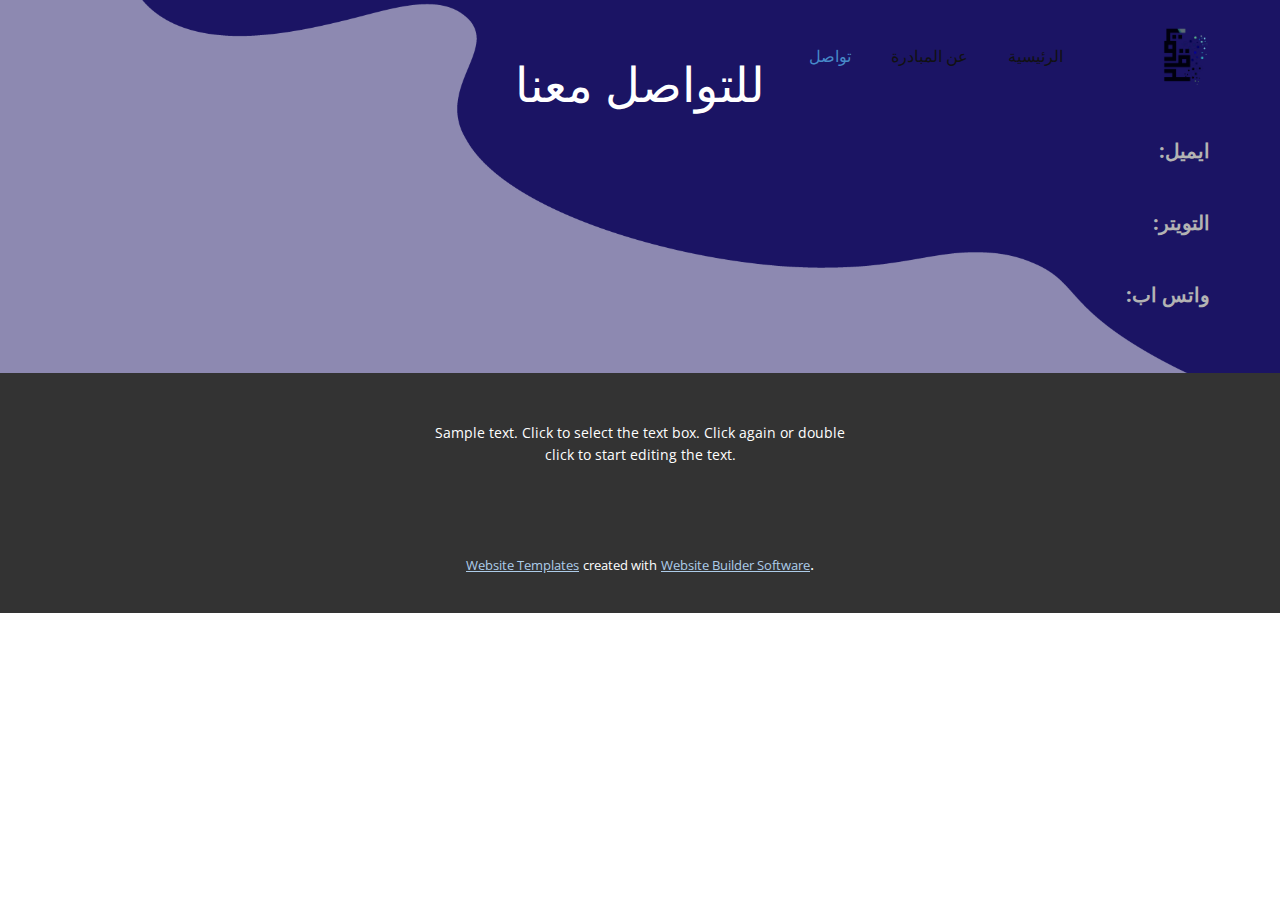
<file: تواصل.html>
<!DOCTYPE html>
<html style="font-size: 16px;">
  <head>
    <meta name="viewport" content="width=device-width, initial-scale=1.0">
    <meta charset="utf-8">
    <meta name="keywords" content="للتواصل معنا">
    <meta name="description" content="">
    <meta name="page_type" content="np-template-header-footer-from-plugin">
    <title>تواصل</title>
    <link rel="stylesheet" href="nicepage.css" media="screen">
<link rel="stylesheet" href="تواصل.css" media="screen">
    <script class="u-script" type="text/javascript" src="jquery.js" defer=""></script>
    <script class="u-script" type="text/javascript" src="nicepage.js" defer=""></script>
    <meta name="generator" content="Nicepage 3.27.0, nicepage.com">
    <link id="u-theme-google-font" rel="stylesheet" href="https://fonts.googleapis.com/css?family=Roboto:100,100i,300,300i,400,400i,500,500i,700,700i,900,900i|Open+Sans:300,300i,400,400i,600,600i,700,700i,800,800i">
    
    
    
    <script type="application/ld+json">{
		"@context": "http://schema.org",
		"@type": "Organization",
		"name": "",
		"logo": "images/--01.png"
}</script>
    <meta name="theme-color" content="#478ac9">
    <meta property="og:title" content="تواصل">
    <meta property="og:type" content="website">
  </head>
  <body class="u-body u-overlap u-overlap-transparent"><header class="u-clearfix u-header u-image u-header" id="sec-3001" data-image-width="1920" data-image-height="1080"><div class="u-clearfix u-sheet u-sheet-1">
        <a href="https://nicepage.com" class="u-image u-logo u-image-1" data-image-width="1881" data-image-height="2379">
          <img src="images/--01.png" class="u-logo-image u-logo-image-1">
        </a>
        <nav class="u-menu u-menu-dropdown u-offcanvas u-menu-1">
          <div class="menu-collapse" style="font-size: 1rem; letter-spacing: 0px;">
            <a class="u-button-style u-custom-left-right-menu-spacing u-custom-padding-bottom u-custom-top-bottom-menu-spacing u-nav-link u-text-active-palette-1-base u-text-hover-palette-2-base" href="#">
              <svg><use xmlns:xlink="http://www.w3.org/1999/xlink" xlink:href="#menu-hamburger"></use></svg>
              <svg version="1.1" xmlns="http://www.w3.org/2000/svg" xmlns:xlink="http://www.w3.org/1999/xlink"><defs><symbol id="menu-hamburger" viewBox="0 0 16 16" style="width: 16px; height: 16px;"><rect y="1" width="16" height="2"></rect><rect y="7" width="16" height="2"></rect><rect y="13" width="16" height="2"></rect>
</symbol>
</defs></svg>
            </a>
          </div>
          <div class="u-custom-menu u-nav-container">
            <ul class="u-nav u-unstyled u-nav-1"><li class="u-nav-item"><a class="u-button-style u-nav-link u-text-active-palette-1-base u-text-hover-palette-2-base" href="تواصل.html" style="padding: 10px 20px;">تواصل</a>
</li><li class="u-nav-item"><a class="u-button-style u-nav-link u-text-active-palette-1-base u-text-hover-palette-2-base" href="عن-المبادرة.html" style="padding: 10px 20px;">عن المبادرة</a>
</li><li class="u-nav-item"><a class="u-button-style u-nav-link u-text-active-palette-1-base u-text-hover-palette-2-base" href="الرئيسية.html" style="padding: 10px 20px;">الرئيسية</a>
</li></ul>
          </div>
          <div class="u-custom-menu u-nav-container-collapse">
            <div class="u-black u-container-style u-inner-container-layout u-opacity u-opacity-95 u-sidenav">
              <div class="u-inner-container-layout u-sidenav-overflow">
                <div class="u-menu-close"></div>
                <ul class="u-align-center u-nav u-popupmenu-items u-unstyled u-nav-2"><li class="u-nav-item"><a class="u-button-style u-nav-link" href="تواصل.html" style="padding: 10px 20px;">تواصل</a>
</li><li class="u-nav-item"><a class="u-button-style u-nav-link" href="عن-المبادرة.html" style="padding: 10px 20px;">عن المبادرة</a>
</li><li class="u-nav-item"><a class="u-button-style u-nav-link" href="الرئيسية.html" style="padding: 10px 20px;">الرئيسية</a>
</li></ul>
              </div>
            </div>
            <div class="u-black u-menu-overlay u-opacity u-opacity-70"></div>
          </div>
        </nav>
      </div></header>
    <section class="u-align-center u-clearfix u-image u-section-1" id="sec-c7db" data-image-width="1920" data-image-height="1080">
      <div class="u-clearfix u-sheet u-valign-middle u-sheet-1">
        <h1 class="u-text u-text-default u-text-white u-text-1">للتواصل معنا</h1>
        <p class="u-align-right u-text u-text-grey-30 u-text-2">:ايميل<br>
          <br>:التويتر<br>
          <br>:واتس اب
        </p>
      </div>
    </section>
    
    
    
    <footer class="u-align-center u-clearfix u-footer u-grey-80 u-footer" id="sec-3538"><div class="u-clearfix u-sheet u-sheet-1">
        <p class="u-small-text u-text u-text-variant u-text-1">Sample text. Click to select the text box. Click again or double click to start editing the text.</p>
      </div></footer>
    <section class="u-backlink u-clearfix u-grey-80">
      <a class="u-link" href="https://nicepage.com/website-templates" target="_blank">
        <span>Website Templates</span>
      </a>
      <p class="u-text">
        <span>created with</span>
      </p>
      <a class="u-link" href="https://nicepage.com/" target="_blank">
        <span>Website Builder Software</span>
      </a>. 
    </section>
  </body>
</html>
</file>
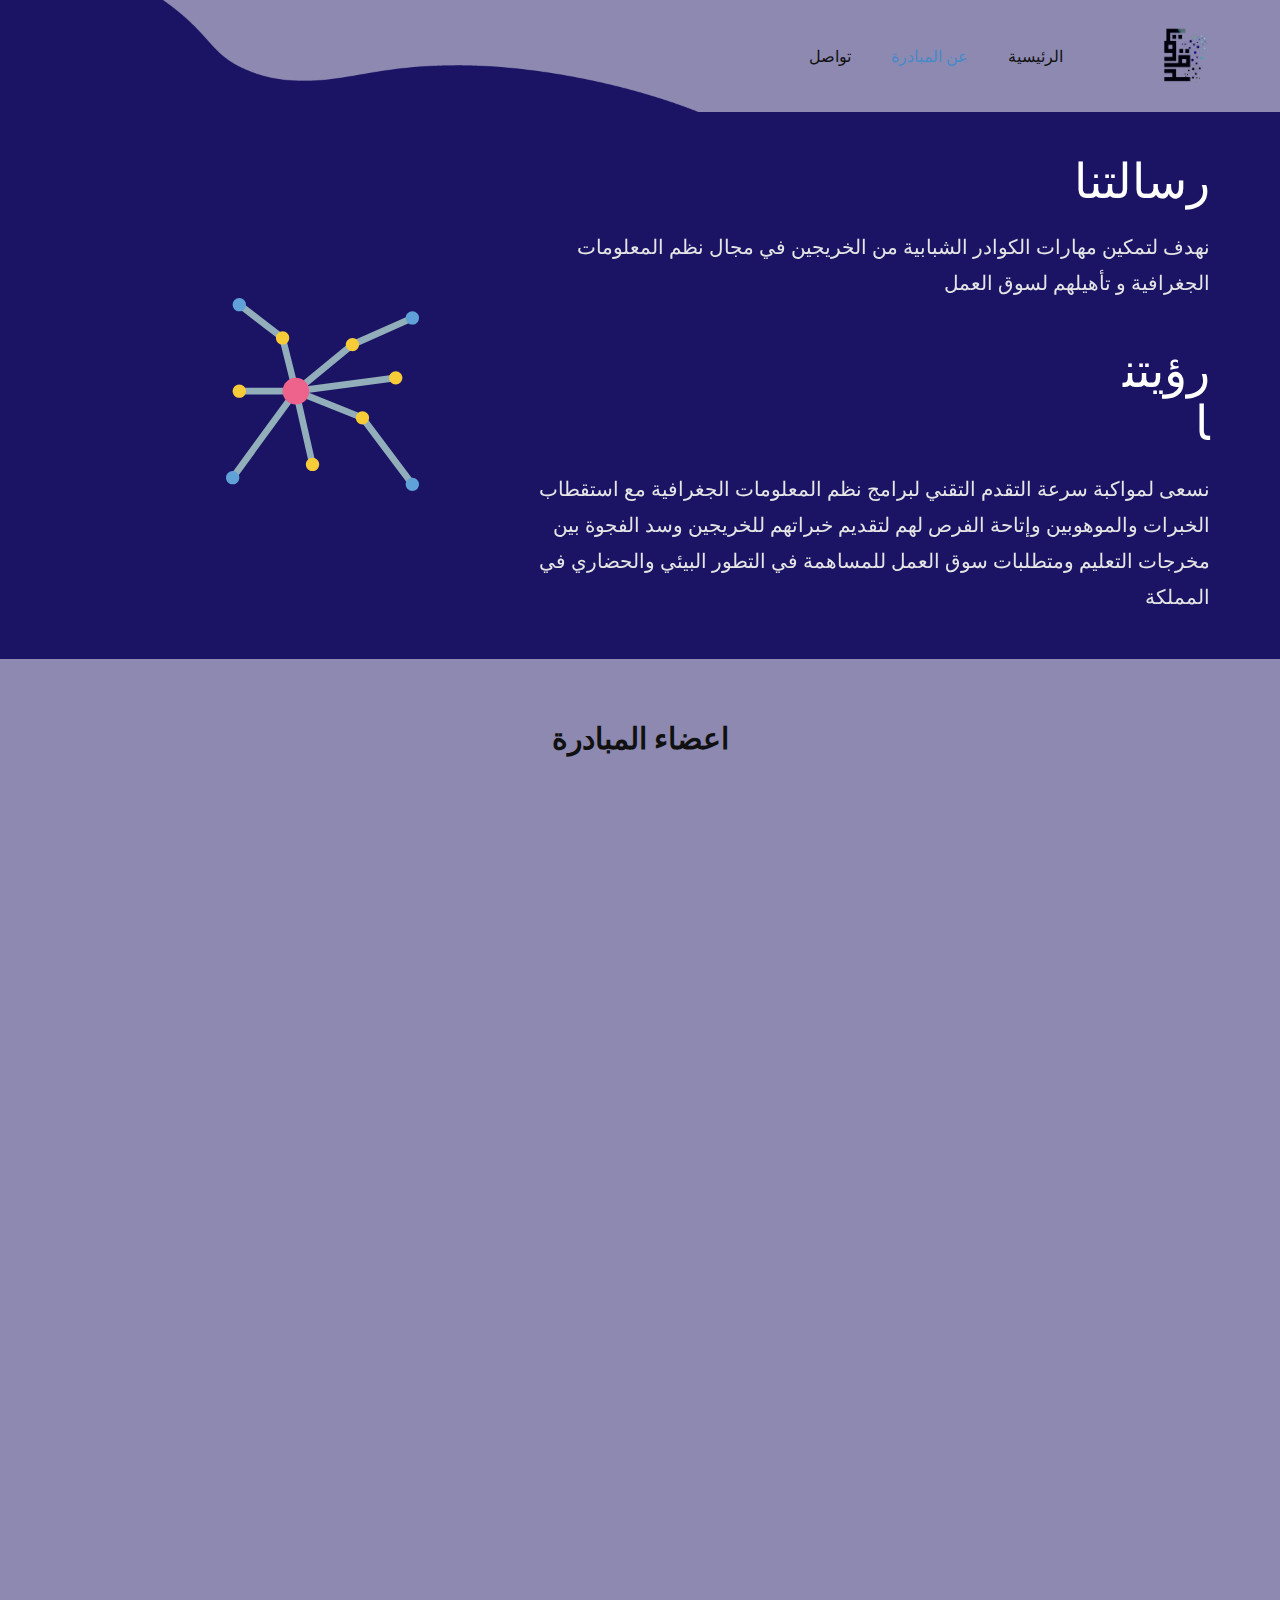
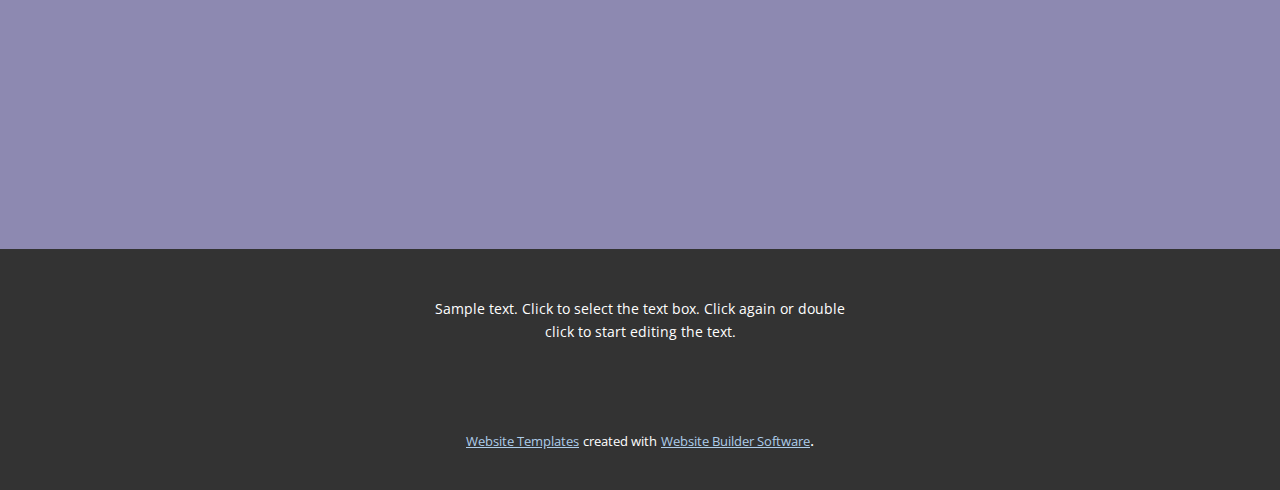
<file: عن-المبادرة.html>
<!DOCTYPE html>
<html style="font-size: 16px;">
  <head>
    <meta name="viewport" content="width=device-width, initial-scale=1.0">
    <meta charset="utf-8">
    <meta name="keywords" content="رسالتنا​​, رؤيتنا​​">
    <meta name="description" content="">
    <meta name="page_type" content="np-template-header-footer-from-plugin">
    <title>عن المبادرة</title>
    <link rel="stylesheet" href="nicepage.css" media="screen">
<link rel="stylesheet" href="عن-المبادرة.css" media="screen">
    <script class="u-script" type="text/javascript" src="jquery.js" defer=""></script>
    <script class="u-script" type="text/javascript" src="nicepage.js" defer=""></script>
    <meta name="generator" content="Nicepage 3.27.0, nicepage.com">
    <link id="u-theme-google-font" rel="stylesheet" href="https://fonts.googleapis.com/css?family=Roboto:100,100i,300,300i,400,400i,500,500i,700,700i,900,900i|Open+Sans:300,300i,400,400i,600,600i,700,700i,800,800i">
    
    
    
    
    <script type="application/ld+json">{
		"@context": "http://schema.org",
		"@type": "Organization",
		"name": "",
		"logo": "images/--01.png"
}</script>
    <meta name="theme-color" content="#478ac9">
    <meta property="og:title" content="عن المبادرة">
    <meta property="og:type" content="website">
  </head>
  <body class="u-body"><header class="u-clearfix u-header u-image u-header" id="sec-3001" data-image-width="1920" data-image-height="1080"><div class="u-clearfix u-sheet u-sheet-1">
        <a href="https://nicepage.com" class="u-image u-logo u-image-1" data-image-width="1881" data-image-height="2379">
          <img src="images/--01.png" class="u-logo-image u-logo-image-1">
        </a>
        <nav class="u-menu u-menu-dropdown u-offcanvas u-menu-1">
          <div class="menu-collapse" style="font-size: 1rem; letter-spacing: 0px;">
            <a class="u-button-style u-custom-left-right-menu-spacing u-custom-padding-bottom u-custom-top-bottom-menu-spacing u-nav-link u-text-active-palette-1-base u-text-hover-palette-2-base" href="#">
              <svg><use xmlns:xlink="http://www.w3.org/1999/xlink" xlink:href="#menu-hamburger"></use></svg>
              <svg version="1.1" xmlns="http://www.w3.org/2000/svg" xmlns:xlink="http://www.w3.org/1999/xlink"><defs><symbol id="menu-hamburger" viewBox="0 0 16 16" style="width: 16px; height: 16px;"><rect y="1" width="16" height="2"></rect><rect y="7" width="16" height="2"></rect><rect y="13" width="16" height="2"></rect>
</symbol>
</defs></svg>
            </a>
          </div>
          <div class="u-custom-menu u-nav-container">
            <ul class="u-nav u-unstyled u-nav-1"><li class="u-nav-item"><a class="u-button-style u-nav-link u-text-active-palette-1-base u-text-hover-palette-2-base" href="تواصل.html" style="padding: 10px 20px;">تواصل</a>
</li><li class="u-nav-item"><a class="u-button-style u-nav-link u-text-active-palette-1-base u-text-hover-palette-2-base" href="عن-المبادرة.html" style="padding: 10px 20px;">عن المبادرة</a>
</li><li class="u-nav-item"><a class="u-button-style u-nav-link u-text-active-palette-1-base u-text-hover-palette-2-base" href="الرئيسية.html" style="padding: 10px 20px;">الرئيسية</a>
</li></ul>
          </div>
          <div class="u-custom-menu u-nav-container-collapse">
            <div class="u-black u-container-style u-inner-container-layout u-opacity u-opacity-95 u-sidenav">
              <div class="u-inner-container-layout u-sidenav-overflow">
                <div class="u-menu-close"></div>
                <ul class="u-align-center u-nav u-popupmenu-items u-unstyled u-nav-2"><li class="u-nav-item"><a class="u-button-style u-nav-link" href="تواصل.html" style="padding: 10px 20px;">تواصل</a>
</li><li class="u-nav-item"><a class="u-button-style u-nav-link" href="عن-المبادرة.html" style="padding: 10px 20px;">عن المبادرة</a>
</li><li class="u-nav-item"><a class="u-button-style u-nav-link" href="الرئيسية.html" style="padding: 10px 20px;">الرئيسية</a>
</li></ul>
              </div>
            </div>
            <div class="u-black u-menu-overlay u-opacity u-opacity-70"></div>
          </div>
        </nav>
      </div></header>
    <section class="u-align-center u-clearfix u-image u-section-1" id="sec-5e11" data-image-width="1920" data-image-height="1080">
      <div class="u-clearfix u-sheet u-sheet-1">
        <h1 class="u-align-right u-text u-text-default u-text-white u-text-1" data-animation-name="slideIn" data-animation-duration="1000" data-animation-delay="0" data-animation-direction="Down">رسالتنا </h1>
        <p class="u-align-right u-text u-text-grey-10 u-text-2" data-animation-name="slideIn" data-animation-duration="1000" data-animation-delay="0" data-animation-direction="Right">نهدف لتمكين مهارات الكوادر الشبابية من الخريجين في مجال نظم المعلومات الجغرافية و تأهيلهم لسوق العمل</p>
        <h1 class="u-align-right u-text u-text-white u-text-3" data-animation-name="slideIn" data-animation-duration="1000" data-animation-delay="0" data-animation-direction="Down">رؤيتنا </h1><span class="u-icon u-icon-circle u-text-palette-1-base u-icon-1"><svg class="u-svg-link" preserveAspectRatio="xMidYMin slice" viewBox="0 0 464 464" style=""><use xmlns:xlink="http://www.w3.org/1999/xlink" xlink:href="#svg-ea66"></use></svg><svg class="u-svg-content" viewBox="0 0 464 464" id="svg-ea66"><g fill="#92aeba"><path d="m32 216h136v16h-136zm0 0"></path><path d="m168 224 240-32"></path><path d="m166.9375 216.03125 240.007812-31.921875 2.109376 15.859375-240.007813 31.921875zm0 0"></path><path d="m136 96 32 128"></path><path d="m128.242188 97.945312 15.515624-3.878906 31.996094 128-15.511718 3.878906zm0 0"></path><path d="m168 224 136-112"></path><path d="m162.933594 217.847656 135.964844-112.042968 10.171874 12.34375-135.96875 112.042968zm0 0"></path><path d="m22.464844 436.71875-12.929688-9.4375 152-208c1.847656-2.539062 5.011719-3.761719 8.085938-3.128906 3.074218.632812 5.496094 3.007812 6.1875 6.070312l40 176-15.617188 3.554688-36.09375-158.875zm0 0"></path><path d="m441.601562 452.800781-118.65625-158.207031-157.914062-63.160156 5.9375-14.867188 160 64c1.363281.546875 2.550781 1.457032 3.429688 2.632813l120 160zm0 0"></path><path d="m136 96-104-80"></path><path d="m27.121094 22.335938 9.757812-12.679688 103.996094 80-9.753906 12.679688zm0 0"></path><path d="m448 48-144 64"></path><path d="m300.753906 104.691406 144.003906-64 6.5 14.628906-144.003906 63.996094zm0 0"></path>
</g><path d="m200 224c0 17.671875-14.328125 32-32 32s-32-14.328125-32-32 14.328125-32 32-32 32 14.328125 32 32zm0 0" fill="#ee638c"></path><path d="m320 112c0 8.835938-7.164062 16-16 16s-16-7.164062-16-16 7.164062-16 16-16 16 7.164062 16 16zm0 0" fill="#f7cc38"></path><path d="m344 288c0 8.835938-7.164062 16-16 16s-16-7.164062-16-16 7.164062-16 16-16 16 7.164062 16 16zm0 0" fill="#f7cc38"></path><path d="m48 224c0 8.835938-7.164062 16-16 16s-16-7.164062-16-16 7.164062-16 16-16 16 7.164062 16 16zm0 0" fill="#f7cc38"></path><path d="m424 192c0 8.835938-7.164062 16-16 16s-16-7.164062-16-16 7.164062-16 16-16 16 7.164062 16 16zm0 0" fill="#f7cc38"></path><path d="m152 96c0 8.835938-7.164062 16-16 16s-16-7.164062-16-16 7.164062-16 16-16 16 7.164062 16 16zm0 0" fill="#f7cc38"></path><path d="m224 400c0 8.835938-7.164062 16-16 16s-16-7.164062-16-16 7.164062-16 16-16 16 7.164062 16 16zm0 0" fill="#f7cc38"></path><path d="m464 448c0 8.835938-7.164062 16-16 16s-16-7.164062-16-16 7.164062-16 16-16 16 7.164062 16 16zm0 0" fill="#60a2d7"></path><path d="m48 16c0 8.835938-7.164062 16-16 16s-16-7.164062-16-16 7.164062-16 16-16 16 7.164062 16 16zm0 0" fill="#60a2d7"></path><path d="m464 48c0 8.835938-7.164062 16-16 16s-16-7.164062-16-16 7.164062-16 16-16 16 7.164062 16 16zm0 0" fill="#60a2d7"></path><path d="m32 432c0 8.835938-7.164062 16-16 16s-16-7.164062-16-16 7.164062-16 16-16 16 7.164062 16 16zm0 0" fill="#60a2d7"></path></svg></span>
        <p class="u-align-right u-text u-text-grey-10 u-text-4" data-animation-name="slideIn" data-animation-duration="1000" data-animation-delay="0" data-animation-direction="Right">نسعى لمواكبة سرعة التقدم التقني لبرامج نظم المعلومات الجغرافية مع استقطاب الخبرات والموهوبين وإتاحة الفرص لهم لتقديم خبراتهم للخريجين وسد الفجوة بين مخرجات التعليم ومتطلبات سوق العمل للمساهمة في التطور البيئي والحضاري في المملكة</p>
      </div>
    </section>
    <section class="u-clearfix u-image u-section-2" id="sec-3c16" data-image-width="1920" data-image-height="1080">
      <div class="u-clearfix u-sheet u-sheet-1">
        <h3 class="u-align-center u-text u-text-1">اعضاء المبادرة</h3>
        <p class="u-align-right u-text u-text-2" data-animation-name="slideIn" data-animation-duration="1000" data-animation-delay="0" data-animation-direction="Right"> :القائدة</p>
        <p class="u-align-right u-text u-text-3" data-animation-name="slideIn" data-animation-duration="1000" data-animation-delay="0" data-animation-direction="Right">رنيم طارق المالكي<br>
          <span style="font-size: 1rem;" class="u-text-grey-30">متخصصة في نظم المعلومات الجغرافية</span>
        </p>
        <p class="u-align-right u-text u-text-4" data-animation-name="slideIn" data-animation-duration="1000" data-animation-delay="0" data-animation-direction="Right">: نائبة القائدة</p>
        <p class="u-align-right u-text u-text-5" data-animation-name="slideIn" data-animation-duration="1000" data-animation-delay="0" data-animation-direction="Right">امجاد ماجد الجدعاني<br>
          <span style="font-size: 1rem;" class="u-text-grey-30">متخصصة في نظم المعلومات الجغرافية </span>
          <br>
        </p>
        <p class="u-align-right u-text u-text-6" data-animation-name="slideIn" data-animation-duration="1000" data-animation-delay="0" data-animation-direction="Right">
          <span style="font-weight: 700;">: اعضاء الفريق<br>
          </span>
          <br>بشاير العصلاني<br>
          <span style="font-size: 1rem;" class="u-text-grey-30">متخصصة في نظم المعلومات الجغرافية</span>
          <br>جيهان المنصور<br>
          <span style="font-size: 1rem;" class="u-text-grey-30">متخصصة في نظم المعلومات الجغرافية</span>
          <br>شروق القرني<br>
          <span style="font-size: 1rem;" class="u-text-grey-30">متخصصة في نظم المعلومات الجغرافية</span>
          <br>عبدالعزيز بن محفوظ<br>
          <span style="font-size: 1rem;" class="u-text-grey-30">متخصص في الجيوماتكس</span>
          <br>فاطمة العمري<br>
          <span style="font-size: 1rem;" class="u-text-grey-30">متخصصة في نظم المعلومات الجغرافية</span>
          <br>محمد حسين<br>
          <span style="font-size: 1rem;" class="u-text-grey-30">متخصص في الجيوماتكس</span>
          <br>مجاهد المعاري<br>
          <br>نوف عسيري<br>
          <span style="font-size: 1rem;" class="u-text-grey-30">متخصصة في نظم المعلومات الجغرافية</span>
          <br>
          <br>
        </p>
      </div>
    </section>
    
    
    
    <footer class="u-align-center u-clearfix u-footer u-grey-80 u-footer" id="sec-3538"><div class="u-clearfix u-sheet u-sheet-1">
        <p class="u-small-text u-text u-text-variant u-text-1">Sample text. Click to select the text box. Click again or double click to start editing the text.</p>
      </div></footer>
    <section class="u-backlink u-clearfix u-grey-80">
      <a class="u-link" href="https://nicepage.com/website-templates" target="_blank">
        <span>Website Templates</span>
      </a>
      <p class="u-text">
        <span>created with</span>
      </p>
      <a class="u-link" href="https://nicepage.com/" target="_blank">
        <span>Website Builder Software</span>
      </a>. 
    </section>
  </body>
</html>
</file>
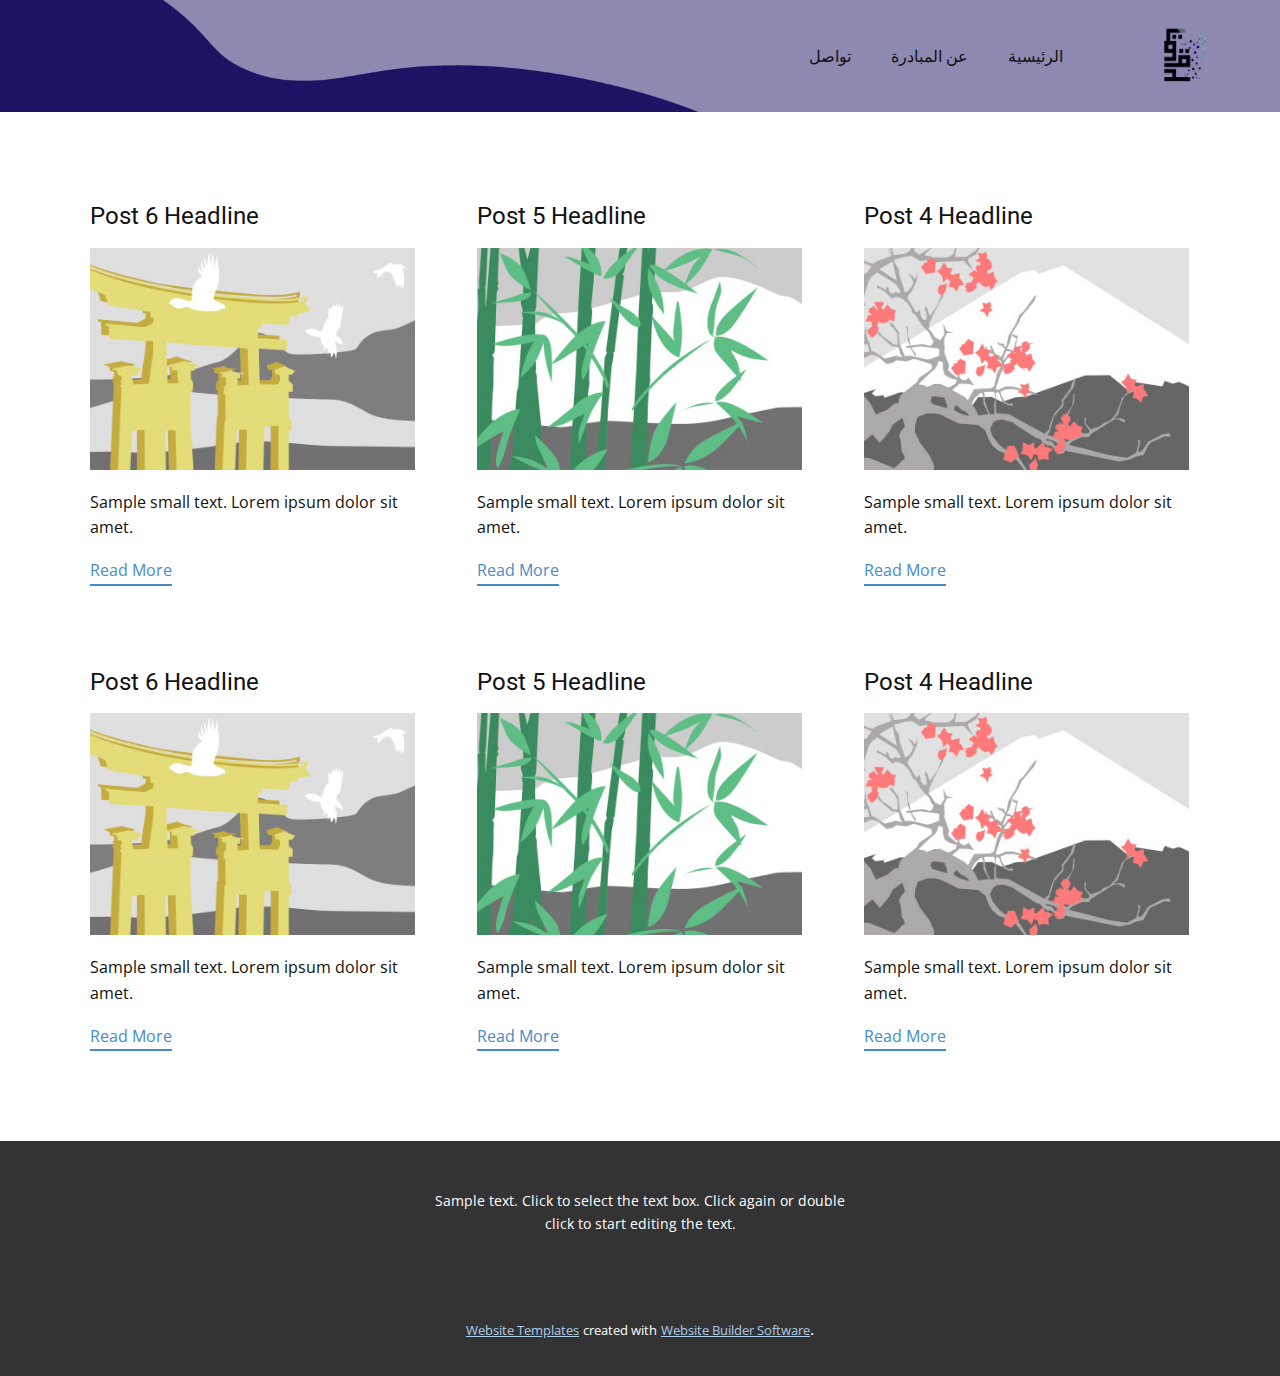
<file: blog/blog.html>
<html style="font-size: 16px;"><head>
    <meta name="viewport" content="width=device-width, initial-scale=1.0">
    <meta charset="utf-8">
    <meta name="keywords" content="$10 Off withEmail Signup">
    <meta name="description" content="">
    <meta name="page_type" content="np-template-header-footer-from-plugin">
    <title>Blog Template</title>
    <link rel="stylesheet" href="../nicepage.css" media="screen">
<link rel="stylesheet" href="../Blog-Template.css" media="screen">
    <script class="u-script" type="text/javascript" src="../jquery.js" defer=""></script>
    <script class="u-script" type="text/javascript" src="../nicepage.js" defer=""></script>
    <meta name="generator" content="Nicepage 3.27.0, nicepage.com">
    <link id="u-theme-google-font" rel="stylesheet" href="https://fonts.googleapis.com/css?family=Roboto:100,100i,300,300i,400,400i,500,500i,700,700i,900,900i|Open+Sans:300,300i,400,400i,600,600i,700,700i,800,800i">
    
    
    
    <script type="application/ld+json">{
		"@context": "http://schema.org",
		"@type": "Organization",
		"name": "",
		"logo": "images/--01.png"
}</script>
    <meta name="theme-color" content="#478ac9">
  </head>
  <body class="u-body"><header class="u-clearfix u-header u-image u-header" id="sec-3001" data-image-width="1920" data-image-height="1080"><div class="u-clearfix u-sheet u-sheet-1">
        <a href="https://nicepage.com" class="u-image u-logo u-image-1" data-image-width="1881" data-image-height="2379">
          <img src="../images/--01.png" class="u-logo-image u-logo-image-1">
        </a>
        <nav class="u-menu u-menu-dropdown u-offcanvas u-menu-1">
          <div class="menu-collapse" style="font-size: 1rem; letter-spacing: 0px;">
            <a class="u-button-style u-custom-left-right-menu-spacing u-custom-padding-bottom u-custom-top-bottom-menu-spacing u-nav-link u-text-active-palette-1-base u-text-hover-palette-2-base" href="#">
              <svg><use xmlns:xlink="http://www.w3.org/1999/xlink" xlink:href="#menu-hamburger"></use></svg>
              <svg version="1.1" xmlns="http://www.w3.org/2000/svg" xmlns:xlink="http://www.w3.org/1999/xlink"><defs><symbol id="menu-hamburger" viewBox="0 0 16 16" style="width: 16px; height: 16px;"><rect y="1" width="16" height="2"></rect><rect y="7" width="16" height="2"></rect><rect y="13" width="16" height="2"></rect>
</symbol>
</defs></svg>
            </a>
          </div>
          <div class="u-custom-menu u-nav-container">
            <ul class="u-nav u-unstyled u-nav-1"><li class="u-nav-item"><a class="u-button-style u-nav-link u-text-active-palette-1-base u-text-hover-palette-2-base" href="../تواصل.html" style="padding: 10px 20px;">تواصل</a>
</li><li class="u-nav-item"><a class="u-button-style u-nav-link u-text-active-palette-1-base u-text-hover-palette-2-base" href="../عن-المبادرة.html" style="padding: 10px 20px;">عن المبادرة</a>
</li><li class="u-nav-item"><a class="u-button-style u-nav-link u-text-active-palette-1-base u-text-hover-palette-2-base" href="../الرئيسية.html" style="padding: 10px 20px;">الرئيسية</a>
</li></ul>
          </div>
          <div class="u-custom-menu u-nav-container-collapse">
            <div class="u-black u-container-style u-inner-container-layout u-opacity u-opacity-95 u-sidenav">
              <div class="u-inner-container-layout u-sidenav-overflow">
                <div class="u-menu-close"></div>
                <ul class="u-align-center u-nav u-popupmenu-items u-unstyled u-nav-2"><li class="u-nav-item"><a class="u-button-style u-nav-link" href="../تواصل.html" style="padding: 10px 20px;">تواصل</a>
</li><li class="u-nav-item"><a class="u-button-style u-nav-link" href="../عن-المبادرة.html" style="padding: 10px 20px;">عن المبادرة</a>
</li><li class="u-nav-item"><a class="u-button-style u-nav-link" href="../الرئيسية.html" style="padding: 10px 20px;">الرئيسية</a>
</li></ul>
              </div>
            </div>
            <div class="u-black u-menu-overlay u-opacity u-opacity-70"></div>
          </div>
        </nav>
      </div></header>
    <section class="u-clearfix u-section-1" id="sec-ad6d">
      <div class="u-clearfix u-sheet u-valign-middle u-sheet-1"><!--blog--><!--blog_options_json--><!--{"type":"Recent","source":"","tags":"","count":""}--><!--/blog_options_json-->
        <div class="u-blog u-expanded-width u-repeater u-repeater-1"><!--blog_post-->
          <div class="u-blog-post u-container-style u-repeater-item u-white u-repeater-item-1">
            <div class="u-container-layout u-similar-container u-valign-top u-container-layout-1"><!--blog_post_header-->
              <h4 class="u-blog-control u-text u-text-1">
                <a class="u-post-header-link" href="../blog/post-5.html"><!--blog_post_header_content-->Post 6 Headline<!--/blog_post_header_content--></a>
              </h4><!--/blog_post_header--><!--blog_post_image-->
              <a class="u-post-header-link" href="../blog/post-5.html"><img alt="" class="u-blog-control u-expanded-width u-image u-image-default u-image-1" src="[data-uri]"></a><!--/blog_post_image--><!--blog_post_content-->
              <div class="u-blog-control u-post-content u-text u-text-2 fr-view">Sample small text. Lorem ipsum dolor sit amet.</div><!--/blog_post_content--><!--blog_post_readmore-->
              <a href="../blog/post-5.html" class="u-blog-control u-border-2 u-border-palette-1-base u-btn u-btn-rectangle u-button-style u-none u-btn-1"><!--blog_post_readmore_content--><!--options_json--><!--{"content":""}--><!--/options_json-->Read More<!--/blog_post_readmore_content--></a><!--/blog_post_readmore-->
            </div>
          </div><div class="u-blog-post u-container-style u-repeater-item u-video-cover u-white">
            <div class="u-container-layout u-similar-container u-valign-top u-container-layout-2"><!--blog_post_header-->
              <h4 class="u-blog-control u-text u-text-3">
                <a class="u-post-header-link" href="../blog/post-4.html"><!--blog_post_header_content-->Post 5 Headline<!--/blog_post_header_content--></a>
              </h4><!--/blog_post_header--><!--blog_post_image-->
              <a class="u-post-header-link" href="../blog/post-4.html"><img alt="" class="u-blog-control u-expanded-width u-image u-image-default u-image-2" src="[data-uri]"></a><!--/blog_post_image--><!--blog_post_content-->
              <div class="u-blog-control u-post-content u-text u-text-4 fr-view">Sample small text. Lorem ipsum dolor sit amet.</div><!--/blog_post_content--><!--blog_post_readmore-->
              <a href="../blog/post-4.html" class="u-blog-control u-border-2 u-border-palette-1-base u-btn u-btn-rectangle u-button-style u-none u-btn-2"><!--blog_post_readmore_content--><!--options_json--><!--{"content":""}--><!--/options_json-->Read More<!--/blog_post_readmore_content--></a><!--/blog_post_readmore-->
            </div>
          </div><div class="u-blog-post u-container-style u-repeater-item u-video-cover u-white">
            <div class="u-container-layout u-similar-container u-valign-top u-container-layout-3"><!--blog_post_header-->
              <h4 class="u-blog-control u-text u-text-5">
                <a class="u-post-header-link" href="../blog/post-3.html"><!--blog_post_header_content-->Post 4 Headline<!--/blog_post_header_content--></a>
              </h4><!--/blog_post_header--><!--blog_post_image-->
              <a class="u-post-header-link" href="../blog/post-3.html"><img alt="" class="u-blog-control u-expanded-width u-image u-image-default u-image-3" src="[data-uri]"></a><!--/blog_post_image--><!--blog_post_content-->
              <div class="u-blog-control u-post-content u-text u-text-6 fr-view">Sample small text. Lorem ipsum dolor sit amet.</div><!--/blog_post_content--><!--blog_post_readmore-->
              <a href="../blog/post-3.html" class="u-blog-control u-border-2 u-border-palette-1-base u-btn u-btn-rectangle u-button-style u-none u-btn-3"><!--blog_post_readmore_content--><!--options_json--><!--{"content":""}--><!--/options_json-->Read More<!--/blog_post_readmore_content--></a><!--/blog_post_readmore-->
            </div>
          </div><div class="u-blog-post u-container-style u-repeater-item u-white u-repeater-item-1">
            <div class="u-container-layout u-similar-container u-valign-top u-container-layout-1"><!--blog_post_header-->
              <h4 class="u-blog-control u-text u-text-1">
                <a class="u-post-header-link" href="../blog/post-2.html"><!--blog_post_header_content-->Post 6 Headline<!--/blog_post_header_content--></a>
              </h4><!--/blog_post_header--><!--blog_post_image-->
              <a class="u-post-header-link" href="../blog/post-2.html"><img alt="" class="u-blog-control u-expanded-width u-image u-image-default u-image-1" src="[data-uri]"></a><!--/blog_post_image--><!--blog_post_content-->
              <div class="u-blog-control u-post-content u-text u-text-2 fr-view">Sample small text. Lorem ipsum dolor sit amet.</div><!--/blog_post_content--><!--blog_post_readmore-->
              <a href="../blog/post-2.html" class="u-blog-control u-border-2 u-border-palette-1-base u-btn u-btn-rectangle u-button-style u-none u-btn-1"><!--blog_post_readmore_content--><!--options_json--><!--{"content":""}--><!--/options_json-->Read More<!--/blog_post_readmore_content--></a><!--/blog_post_readmore-->
            </div>
          </div><div class="u-blog-post u-container-style u-repeater-item u-video-cover u-white">
            <div class="u-container-layout u-similar-container u-valign-top u-container-layout-2"><!--blog_post_header-->
              <h4 class="u-blog-control u-text u-text-3">
                <a class="u-post-header-link" href="../blog/post-1.html"><!--blog_post_header_content-->Post 5 Headline<!--/blog_post_header_content--></a>
              </h4><!--/blog_post_header--><!--blog_post_image-->
              <a class="u-post-header-link" href="../blog/post-1.html"><img alt="" class="u-blog-control u-expanded-width u-image u-image-default u-image-2" src="[data-uri]"></a><!--/blog_post_image--><!--blog_post_content-->
              <div class="u-blog-control u-post-content u-text u-text-4 fr-view">Sample small text. Lorem ipsum dolor sit amet.</div><!--/blog_post_content--><!--blog_post_readmore-->
              <a href="../blog/post-1.html" class="u-blog-control u-border-2 u-border-palette-1-base u-btn u-btn-rectangle u-button-style u-none u-btn-2"><!--blog_post_readmore_content--><!--options_json--><!--{"content":""}--><!--/options_json-->Read More<!--/blog_post_readmore_content--></a><!--/blog_post_readmore-->
            </div>
          </div><div class="u-blog-post u-container-style u-repeater-item u-video-cover u-white">
            <div class="u-container-layout u-similar-container u-valign-top u-container-layout-3"><!--blog_post_header-->
              <h4 class="u-blog-control u-text u-text-5">
                <a class="u-post-header-link" href="../blog/post.html"><!--blog_post_header_content-->Post 4 Headline<!--/blog_post_header_content--></a>
              </h4><!--/blog_post_header--><!--blog_post_image-->
              <a class="u-post-header-link" href="../blog/post.html"><img alt="" class="u-blog-control u-expanded-width u-image u-image-default u-image-3" src="[data-uri]"></a><!--/blog_post_image--><!--blog_post_content-->
              <div class="u-blog-control u-post-content u-text u-text-6 fr-view">Sample small text. Lorem ipsum dolor sit amet.</div><!--/blog_post_content--><!--blog_post_readmore-->
              <a href="../blog/post.html" class="u-blog-control u-border-2 u-border-palette-1-base u-btn u-btn-rectangle u-button-style u-none u-btn-3"><!--blog_post_readmore_content--><!--options_json--><!--{"content":""}--><!--/options_json-->Read More<!--/blog_post_readmore_content--></a><!--/blog_post_readmore-->
            </div>
          </div><!--/blog_post--><!--blog_post-->
          <!--/blog_post--><!--blog_post-->
          <!--/blog_post-->
        </div><!--/blog-->
      </div>
    </section>
    
    
    
    <footer class="u-align-center u-clearfix u-footer u-grey-80 u-footer" id="sec-3538"><div class="u-clearfix u-sheet u-sheet-1">
        <p class="u-small-text u-text u-text-variant u-text-1">Sample text. Click to select the text box. Click again or double click to start editing the text.</p>
      </div></footer>
    <section class="u-backlink u-clearfix u-grey-80">
      <a class="u-link" href="https://nicepage.com/website-templates" target="_blank">
        <span>Website Templates</span>
      </a>
      <p class="u-text">
        <span>created with</span>
      </p>
      <a class="u-link" href="https://nicepage.com/" target="_blank">
        <span>Website Builder Software</span>
      </a>. 
    </section>
  
</body></html>
</file>
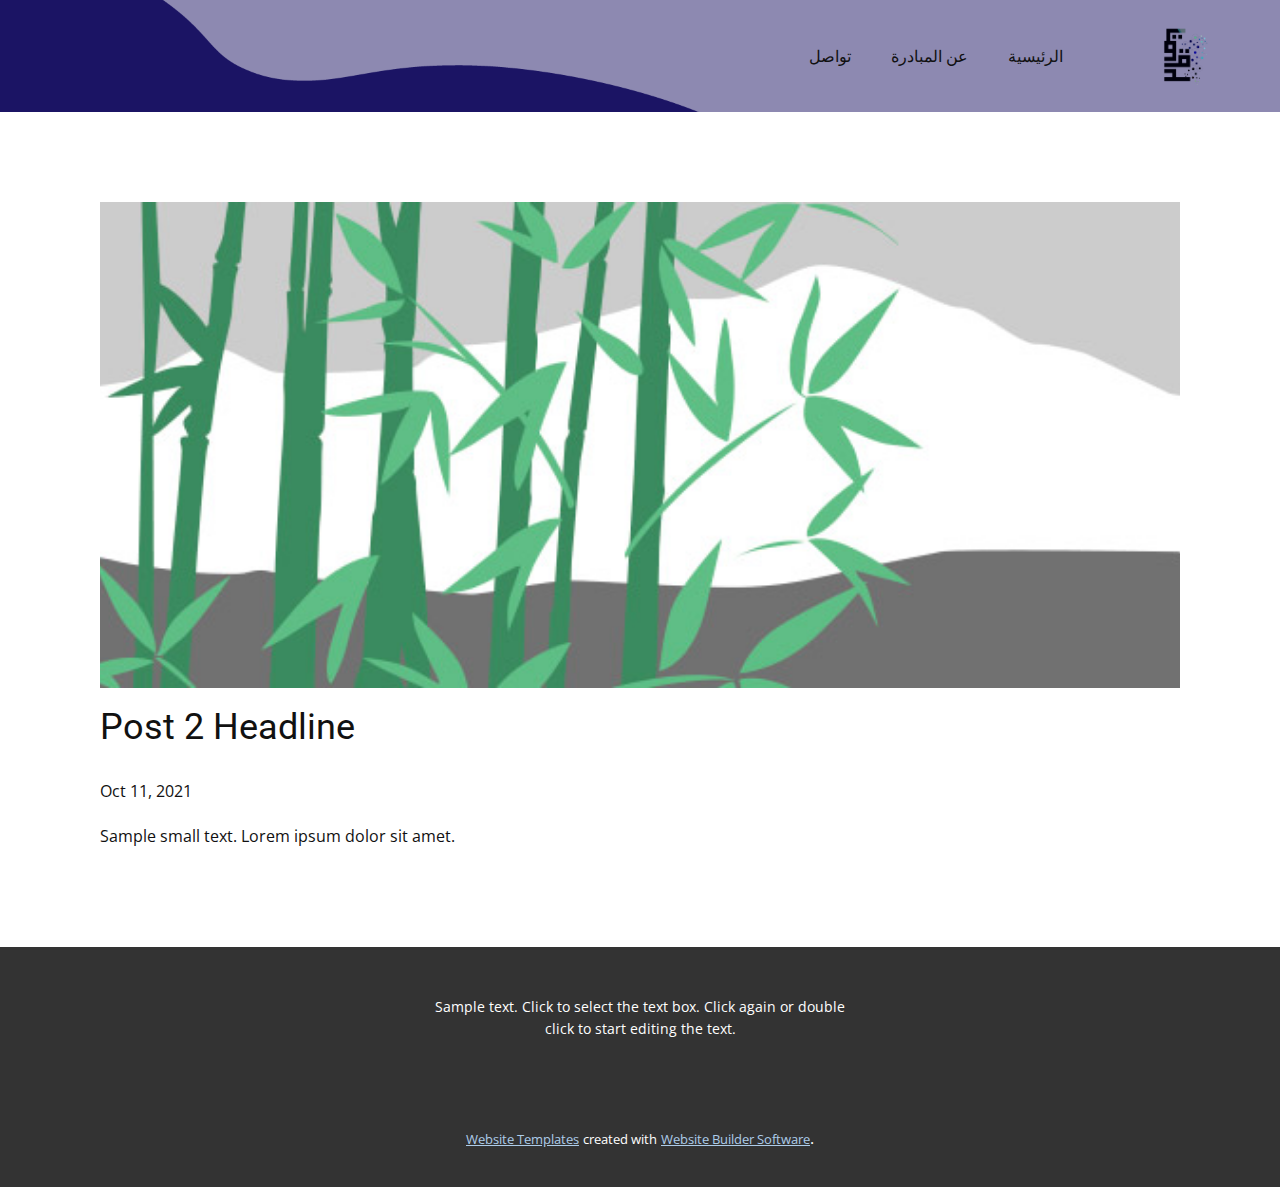
<file: blog/post-1.html>
<!doctype html>
<html style="font-size: 16px;"><head>
    <meta name="viewport" content="width=device-width, initial-scale=1.0">
    <meta charset="utf-8">
    <meta name="keywords" content="Post 1 Headline">
    <meta name="description" content="">
    <meta name="page_type" content="np-template-header-footer-from-plugin">
    <title>Post 2 Headline</title>
    <link rel="stylesheet" href="../nicepage.css" media="screen">
<link rel="stylesheet" href="../Post-Template.css" media="screen">
    <script class="u-script" type="text/javascript" src="../jquery.js" defer=""></script>
    <script class="u-script" type="text/javascript" src="../nicepage.js" defer=""></script>
    <meta name="generator" content="Nicepage 3.27.0, nicepage.com">
    <link id="u-theme-google-font" rel="stylesheet" href="https://fonts.googleapis.com/css?family=Roboto:100,100i,300,300i,400,400i,500,500i,700,700i,900,900i|Open+Sans:300,300i,400,400i,600,600i,700,700i,800,800i">
    
    
    
    <script type="application/ld+json">{
		"@context": "http://schema.org",
		"@type": "Organization",
		"name": "",
		"logo": "images/--01.png"
}</script>
    <meta name="theme-color" content="#478ac9">
  </head>
  <body class="u-body"><header class="u-clearfix u-header u-image u-header" id="sec-3001" data-image-width="1920" data-image-height="1080"><div class="u-clearfix u-sheet u-sheet-1">
        <a href="https://nicepage.com" class="u-image u-logo u-image-1" data-image-width="1881" data-image-height="2379">
          <img src="../images/--01.png" class="u-logo-image u-logo-image-1">
        </a>
        <nav class="u-menu u-menu-dropdown u-offcanvas u-menu-1">
          <div class="menu-collapse" style="font-size: 1rem; letter-spacing: 0px;">
            <a class="u-button-style u-custom-left-right-menu-spacing u-custom-padding-bottom u-custom-top-bottom-menu-spacing u-nav-link u-text-active-palette-1-base u-text-hover-palette-2-base" href="#">
              <svg><use xmlns:xlink="http://www.w3.org/1999/xlink" xlink:href="#menu-hamburger"></use></svg>
              <svg version="1.1" xmlns="http://www.w3.org/2000/svg" xmlns:xlink="http://www.w3.org/1999/xlink"><defs><symbol id="menu-hamburger" viewBox="0 0 16 16" style="width: 16px; height: 16px;"><rect y="1" width="16" height="2"></rect><rect y="7" width="16" height="2"></rect><rect y="13" width="16" height="2"></rect>
</symbol>
</defs></svg>
            </a>
          </div>
          <div class="u-custom-menu u-nav-container">
            <ul class="u-nav u-unstyled u-nav-1"><li class="u-nav-item"><a class="u-button-style u-nav-link u-text-active-palette-1-base u-text-hover-palette-2-base" href="../تواصل.html" style="padding: 10px 20px;">تواصل</a>
</li><li class="u-nav-item"><a class="u-button-style u-nav-link u-text-active-palette-1-base u-text-hover-palette-2-base" href="../عن-المبادرة.html" style="padding: 10px 20px;">عن المبادرة</a>
</li><li class="u-nav-item"><a class="u-button-style u-nav-link u-text-active-palette-1-base u-text-hover-palette-2-base" href="../الرئيسية.html" style="padding: 10px 20px;">الرئيسية</a>
</li></ul>
          </div>
          <div class="u-custom-menu u-nav-container-collapse">
            <div class="u-black u-container-style u-inner-container-layout u-opacity u-opacity-95 u-sidenav">
              <div class="u-inner-container-layout u-sidenav-overflow">
                <div class="u-menu-close"></div>
                <ul class="u-align-center u-nav u-popupmenu-items u-unstyled u-nav-2"><li class="u-nav-item"><a class="u-button-style u-nav-link" href="../تواصل.html" style="padding: 10px 20px;">تواصل</a>
</li><li class="u-nav-item"><a class="u-button-style u-nav-link" href="../عن-المبادرة.html" style="padding: 10px 20px;">عن المبادرة</a>
</li><li class="u-nav-item"><a class="u-button-style u-nav-link" href="../الرئيسية.html" style="padding: 10px 20px;">الرئيسية</a>
</li></ul>
              </div>
            </div>
            <div class="u-black u-menu-overlay u-opacity u-opacity-70"></div>
          </div>
        </nav>
      </div></header>
    <section class="u-align-center u-clearfix u-section-1" id="sec-e788">
      <div class="u-clearfix u-sheet u-valign-middle-md u-valign-middle-sm u-valign-middle-xs u-sheet-1"><!--post_details--><!--post_details_options_json--><!--{"source":""}--><!--/post_details_options_json--><!--blog_post-->
        <div class="u-container-style u-expanded-width u-post-details u-post-details-1">
          <div class="u-container-layout u-valign-middle u-container-layout-1"><!--blog_post_image-->
            <img alt="" class="u-blog-control u-expanded-width u-image u-image-default u-image-1" src="[data-uri]"><!--/blog_post_image--><!--blog_post_header-->
            <h2 class="u-blog-control u-text u-text-1">Post 2 Headline</h2><!--/blog_post_header--><!--blog_post_metadata-->
            <div class="u-blog-control u-metadata u-metadata-1"><!--blog_post_metadata_date-->
              <span class="u-meta-date u-meta-icon">Oct 11, 2021</span><!--/blog_post_metadata_date--><!--blog_post_metadata_category-->
              <!--/blog_post_metadata_category--><!--blog_post_metadata_comments-->
              <!--/blog_post_metadata_comments-->
            </div><!--/blog_post_metadata--><!--blog_post_content-->
            <div class="u-align-justify u-blog-control u-post-content u-text u-text-2 fr-view">
  Sample small text. Lorem ipsum dolor sit amet.
  </div><!--/blog_post_content-->
          </div>
        </div><!--/blog_post--><!--/post_details-->
      </div>
    </section>
    
    
    
    <footer class="u-align-center u-clearfix u-footer u-grey-80 u-footer" id="sec-3538"><div class="u-clearfix u-sheet u-sheet-1">
        <p class="u-small-text u-text u-text-variant u-text-1">Sample text. Click to select the text box. Click again or double click to start editing the text.</p>
      </div></footer>
    <section class="u-backlink u-clearfix u-grey-80">
      <a class="u-link" href="https://nicepage.com/website-templates" target="_blank">
        <span>Website Templates</span>
      </a>
      <p class="u-text">
        <span>created with</span>
      </p>
      <a class="u-link" href="https://nicepage.com/" target="_blank">
        <span>Website Builder Software</span>
      </a>. 
    </section>
  
</body></html>
</file>
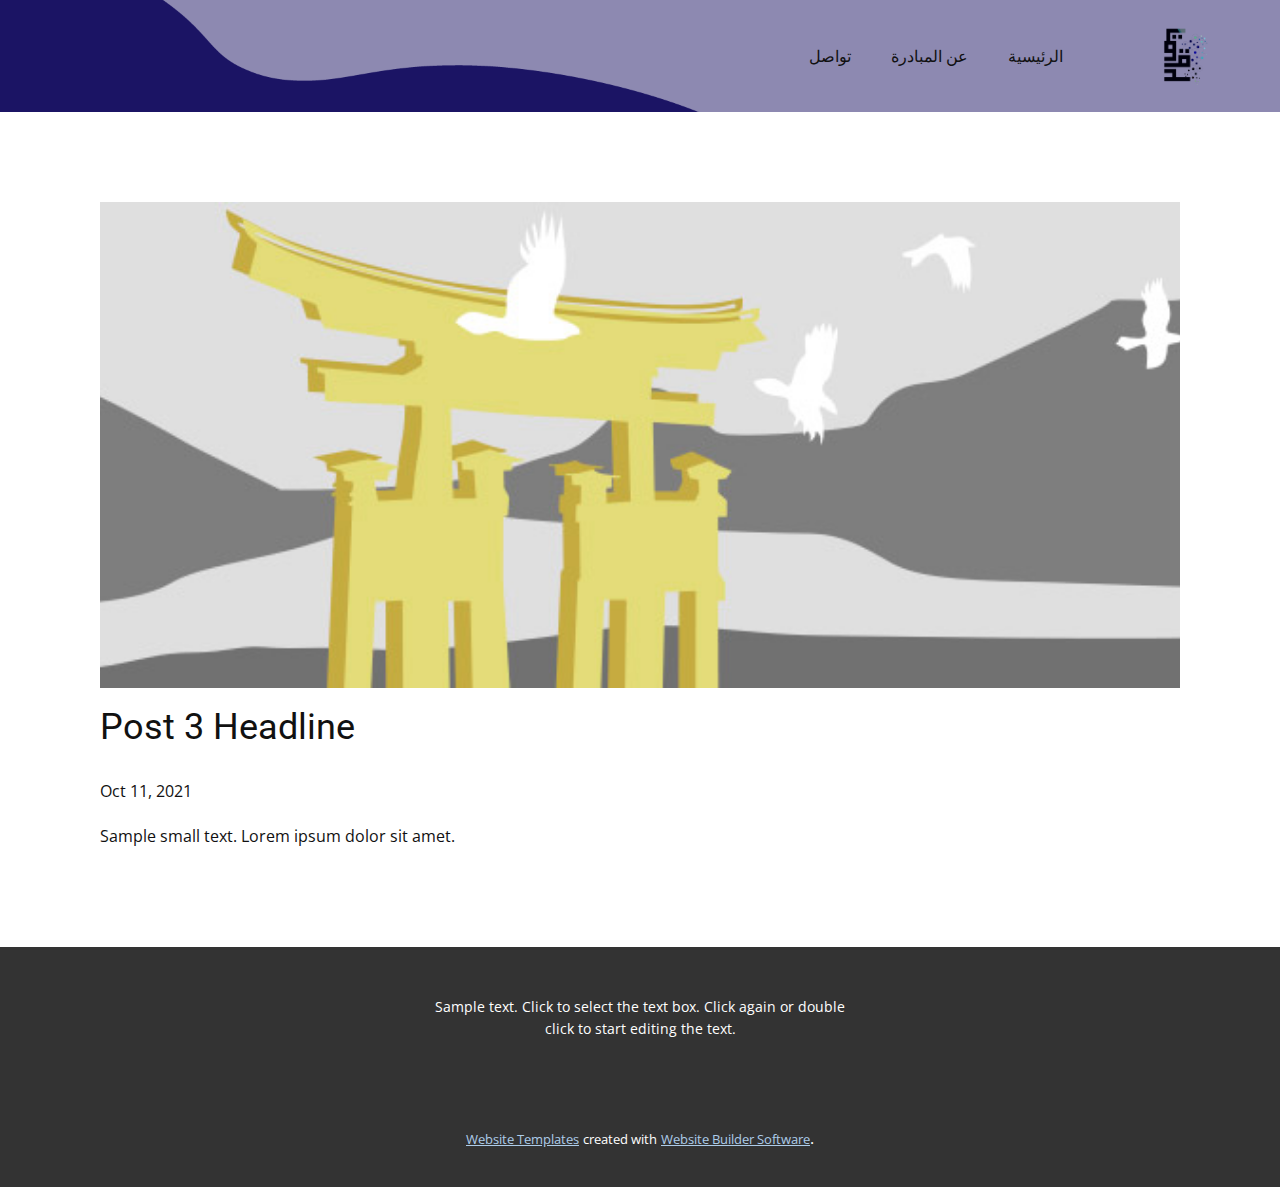
<file: blog/post-2.html>
<!doctype html>
<html style="font-size: 16px;"><head>
    <meta name="viewport" content="width=device-width, initial-scale=1.0">
    <meta charset="utf-8">
    <meta name="keywords" content="Post 1 Headline">
    <meta name="description" content="">
    <meta name="page_type" content="np-template-header-footer-from-plugin">
    <title>Post 3 Headline</title>
    <link rel="stylesheet" href="../nicepage.css" media="screen">
<link rel="stylesheet" href="../Post-Template.css" media="screen">
    <script class="u-script" type="text/javascript" src="../jquery.js" defer=""></script>
    <script class="u-script" type="text/javascript" src="../nicepage.js" defer=""></script>
    <meta name="generator" content="Nicepage 3.27.0, nicepage.com">
    <link id="u-theme-google-font" rel="stylesheet" href="https://fonts.googleapis.com/css?family=Roboto:100,100i,300,300i,400,400i,500,500i,700,700i,900,900i|Open+Sans:300,300i,400,400i,600,600i,700,700i,800,800i">
    
    
    
    <script type="application/ld+json">{
		"@context": "http://schema.org",
		"@type": "Organization",
		"name": "",
		"logo": "images/--01.png"
}</script>
    <meta name="theme-color" content="#478ac9">
  </head>
  <body class="u-body"><header class="u-clearfix u-header u-image u-header" id="sec-3001" data-image-width="1920" data-image-height="1080"><div class="u-clearfix u-sheet u-sheet-1">
        <a href="https://nicepage.com" class="u-image u-logo u-image-1" data-image-width="1881" data-image-height="2379">
          <img src="../images/--01.png" class="u-logo-image u-logo-image-1">
        </a>
        <nav class="u-menu u-menu-dropdown u-offcanvas u-menu-1">
          <div class="menu-collapse" style="font-size: 1rem; letter-spacing: 0px;">
            <a class="u-button-style u-custom-left-right-menu-spacing u-custom-padding-bottom u-custom-top-bottom-menu-spacing u-nav-link u-text-active-palette-1-base u-text-hover-palette-2-base" href="#">
              <svg><use xmlns:xlink="http://www.w3.org/1999/xlink" xlink:href="#menu-hamburger"></use></svg>
              <svg version="1.1" xmlns="http://www.w3.org/2000/svg" xmlns:xlink="http://www.w3.org/1999/xlink"><defs><symbol id="menu-hamburger" viewBox="0 0 16 16" style="width: 16px; height: 16px;"><rect y="1" width="16" height="2"></rect><rect y="7" width="16" height="2"></rect><rect y="13" width="16" height="2"></rect>
</symbol>
</defs></svg>
            </a>
          </div>
          <div class="u-custom-menu u-nav-container">
            <ul class="u-nav u-unstyled u-nav-1"><li class="u-nav-item"><a class="u-button-style u-nav-link u-text-active-palette-1-base u-text-hover-palette-2-base" href="../تواصل.html" style="padding: 10px 20px;">تواصل</a>
</li><li class="u-nav-item"><a class="u-button-style u-nav-link u-text-active-palette-1-base u-text-hover-palette-2-base" href="../عن-المبادرة.html" style="padding: 10px 20px;">عن المبادرة</a>
</li><li class="u-nav-item"><a class="u-button-style u-nav-link u-text-active-palette-1-base u-text-hover-palette-2-base" href="../الرئيسية.html" style="padding: 10px 20px;">الرئيسية</a>
</li></ul>
          </div>
          <div class="u-custom-menu u-nav-container-collapse">
            <div class="u-black u-container-style u-inner-container-layout u-opacity u-opacity-95 u-sidenav">
              <div class="u-inner-container-layout u-sidenav-overflow">
                <div class="u-menu-close"></div>
                <ul class="u-align-center u-nav u-popupmenu-items u-unstyled u-nav-2"><li class="u-nav-item"><a class="u-button-style u-nav-link" href="../تواصل.html" style="padding: 10px 20px;">تواصل</a>
</li><li class="u-nav-item"><a class="u-button-style u-nav-link" href="../عن-المبادرة.html" style="padding: 10px 20px;">عن المبادرة</a>
</li><li class="u-nav-item"><a class="u-button-style u-nav-link" href="../الرئيسية.html" style="padding: 10px 20px;">الرئيسية</a>
</li></ul>
              </div>
            </div>
            <div class="u-black u-menu-overlay u-opacity u-opacity-70"></div>
          </div>
        </nav>
      </div></header>
    <section class="u-align-center u-clearfix u-section-1" id="sec-e788">
      <div class="u-clearfix u-sheet u-valign-middle-md u-valign-middle-sm u-valign-middle-xs u-sheet-1"><!--post_details--><!--post_details_options_json--><!--{"source":""}--><!--/post_details_options_json--><!--blog_post-->
        <div class="u-container-style u-expanded-width u-post-details u-post-details-1">
          <div class="u-container-layout u-valign-middle u-container-layout-1"><!--blog_post_image-->
            <img alt="" class="u-blog-control u-expanded-width u-image u-image-default u-image-1" src="[data-uri]"><!--/blog_post_image--><!--blog_post_header-->
            <h2 class="u-blog-control u-text u-text-1">Post 3 Headline</h2><!--/blog_post_header--><!--blog_post_metadata-->
            <div class="u-blog-control u-metadata u-metadata-1"><!--blog_post_metadata_date-->
              <span class="u-meta-date u-meta-icon">Oct 11, 2021</span><!--/blog_post_metadata_date--><!--blog_post_metadata_category-->
              <!--/blog_post_metadata_category--><!--blog_post_metadata_comments-->
              <!--/blog_post_metadata_comments-->
            </div><!--/blog_post_metadata--><!--blog_post_content-->
            <div class="u-align-justify u-blog-control u-post-content u-text u-text-2 fr-view">
  Sample small text. Lorem ipsum dolor sit amet.
  </div><!--/blog_post_content-->
          </div>
        </div><!--/blog_post--><!--/post_details-->
      </div>
    </section>
    
    
    
    <footer class="u-align-center u-clearfix u-footer u-grey-80 u-footer" id="sec-3538"><div class="u-clearfix u-sheet u-sheet-1">
        <p class="u-small-text u-text u-text-variant u-text-1">Sample text. Click to select the text box. Click again or double click to start editing the text.</p>
      </div></footer>
    <section class="u-backlink u-clearfix u-grey-80">
      <a class="u-link" href="https://nicepage.com/website-templates" target="_blank">
        <span>Website Templates</span>
      </a>
      <p class="u-text">
        <span>created with</span>
      </p>
      <a class="u-link" href="https://nicepage.com/" target="_blank">
        <span>Website Builder Software</span>
      </a>. 
    </section>
  
</body></html>
</file>
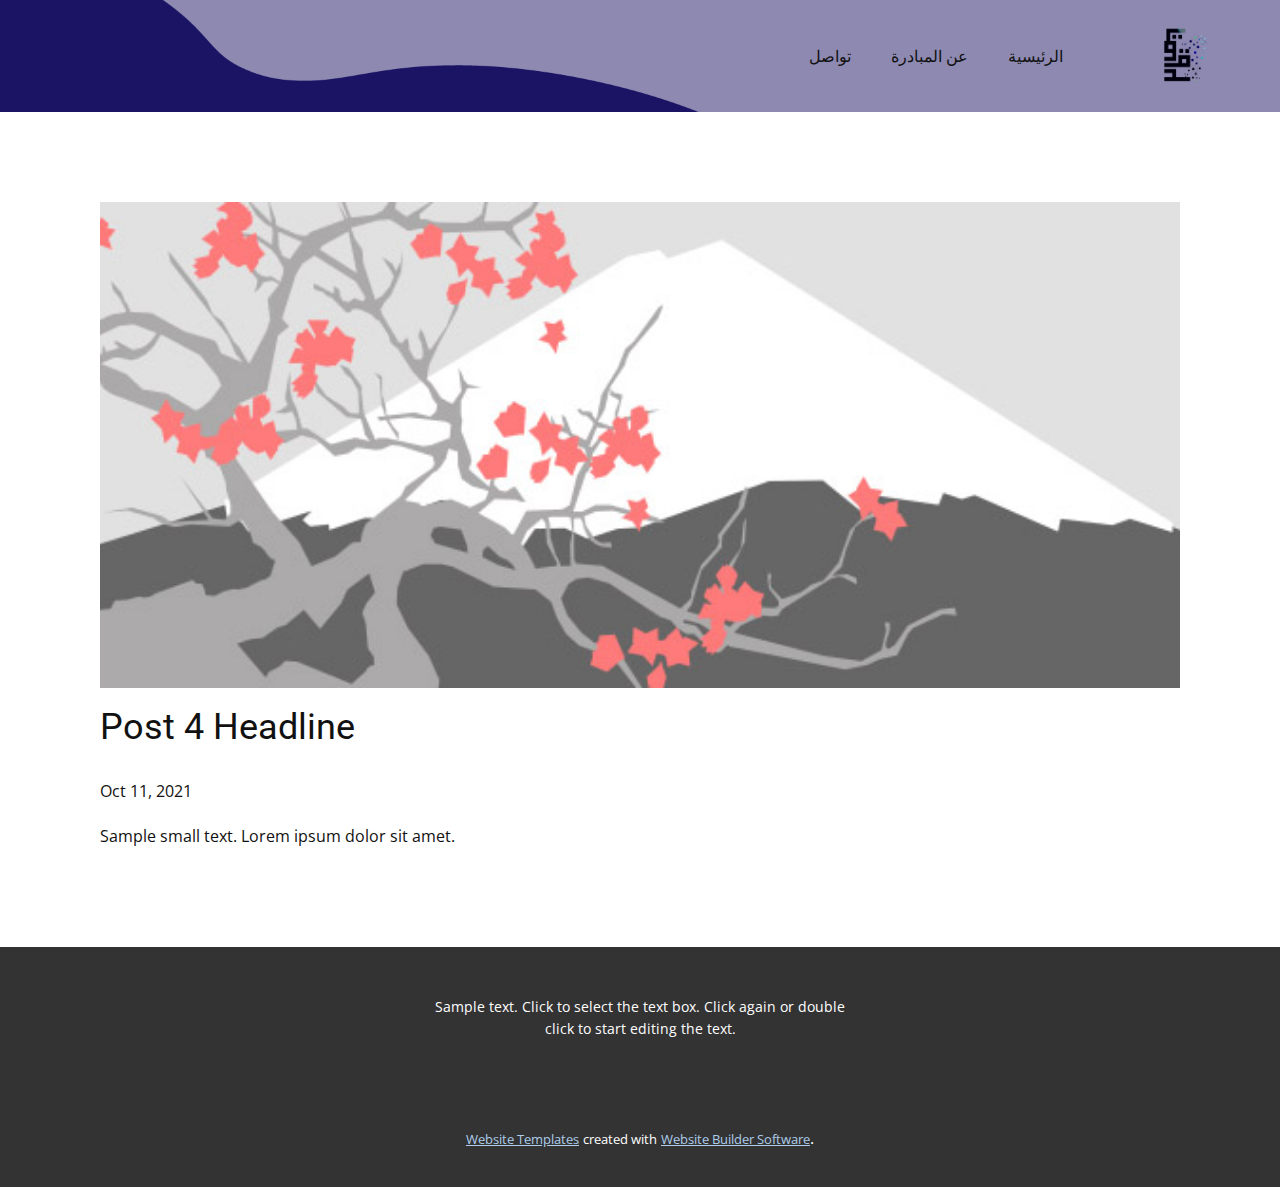
<file: blog/post-3.html>
<!doctype html>
<html style="font-size: 16px;"><head>
    <meta name="viewport" content="width=device-width, initial-scale=1.0">
    <meta charset="utf-8">
    <meta name="keywords" content="Post 1 Headline">
    <meta name="description" content="">
    <meta name="page_type" content="np-template-header-footer-from-plugin">
    <title>Post 4 Headline</title>
    <link rel="stylesheet" href="../nicepage.css" media="screen">
<link rel="stylesheet" href="../Post-Template.css" media="screen">
    <script class="u-script" type="text/javascript" src="../jquery.js" defer=""></script>
    <script class="u-script" type="text/javascript" src="../nicepage.js" defer=""></script>
    <meta name="generator" content="Nicepage 3.27.0, nicepage.com">
    <link id="u-theme-google-font" rel="stylesheet" href="https://fonts.googleapis.com/css?family=Roboto:100,100i,300,300i,400,400i,500,500i,700,700i,900,900i|Open+Sans:300,300i,400,400i,600,600i,700,700i,800,800i">
    
    
    
    <script type="application/ld+json">{
		"@context": "http://schema.org",
		"@type": "Organization",
		"name": "",
		"logo": "images/--01.png"
}</script>
    <meta name="theme-color" content="#478ac9">
  </head>
  <body class="u-body"><header class="u-clearfix u-header u-image u-header" id="sec-3001" data-image-width="1920" data-image-height="1080"><div class="u-clearfix u-sheet u-sheet-1">
        <a href="https://nicepage.com" class="u-image u-logo u-image-1" data-image-width="1881" data-image-height="2379">
          <img src="../images/--01.png" class="u-logo-image u-logo-image-1">
        </a>
        <nav class="u-menu u-menu-dropdown u-offcanvas u-menu-1">
          <div class="menu-collapse" style="font-size: 1rem; letter-spacing: 0px;">
            <a class="u-button-style u-custom-left-right-menu-spacing u-custom-padding-bottom u-custom-top-bottom-menu-spacing u-nav-link u-text-active-palette-1-base u-text-hover-palette-2-base" href="#">
              <svg><use xmlns:xlink="http://www.w3.org/1999/xlink" xlink:href="#menu-hamburger"></use></svg>
              <svg version="1.1" xmlns="http://www.w3.org/2000/svg" xmlns:xlink="http://www.w3.org/1999/xlink"><defs><symbol id="menu-hamburger" viewBox="0 0 16 16" style="width: 16px; height: 16px;"><rect y="1" width="16" height="2"></rect><rect y="7" width="16" height="2"></rect><rect y="13" width="16" height="2"></rect>
</symbol>
</defs></svg>
            </a>
          </div>
          <div class="u-custom-menu u-nav-container">
            <ul class="u-nav u-unstyled u-nav-1"><li class="u-nav-item"><a class="u-button-style u-nav-link u-text-active-palette-1-base u-text-hover-palette-2-base" href="../تواصل.html" style="padding: 10px 20px;">تواصل</a>
</li><li class="u-nav-item"><a class="u-button-style u-nav-link u-text-active-palette-1-base u-text-hover-palette-2-base" href="../عن-المبادرة.html" style="padding: 10px 20px;">عن المبادرة</a>
</li><li class="u-nav-item"><a class="u-button-style u-nav-link u-text-active-palette-1-base u-text-hover-palette-2-base" href="../الرئيسية.html" style="padding: 10px 20px;">الرئيسية</a>
</li></ul>
          </div>
          <div class="u-custom-menu u-nav-container-collapse">
            <div class="u-black u-container-style u-inner-container-layout u-opacity u-opacity-95 u-sidenav">
              <div class="u-inner-container-layout u-sidenav-overflow">
                <div class="u-menu-close"></div>
                <ul class="u-align-center u-nav u-popupmenu-items u-unstyled u-nav-2"><li class="u-nav-item"><a class="u-button-style u-nav-link" href="../تواصل.html" style="padding: 10px 20px;">تواصل</a>
</li><li class="u-nav-item"><a class="u-button-style u-nav-link" href="../عن-المبادرة.html" style="padding: 10px 20px;">عن المبادرة</a>
</li><li class="u-nav-item"><a class="u-button-style u-nav-link" href="../الرئيسية.html" style="padding: 10px 20px;">الرئيسية</a>
</li></ul>
              </div>
            </div>
            <div class="u-black u-menu-overlay u-opacity u-opacity-70"></div>
          </div>
        </nav>
      </div></header>
    <section class="u-align-center u-clearfix u-section-1" id="sec-e788">
      <div class="u-clearfix u-sheet u-valign-middle-md u-valign-middle-sm u-valign-middle-xs u-sheet-1"><!--post_details--><!--post_details_options_json--><!--{"source":""}--><!--/post_details_options_json--><!--blog_post-->
        <div class="u-container-style u-expanded-width u-post-details u-post-details-1">
          <div class="u-container-layout u-valign-middle u-container-layout-1"><!--blog_post_image-->
            <img alt="" class="u-blog-control u-expanded-width u-image u-image-default u-image-1" src="[data-uri]"><!--/blog_post_image--><!--blog_post_header-->
            <h2 class="u-blog-control u-text u-text-1">Post 4 Headline</h2><!--/blog_post_header--><!--blog_post_metadata-->
            <div class="u-blog-control u-metadata u-metadata-1"><!--blog_post_metadata_date-->
              <span class="u-meta-date u-meta-icon">Oct 11, 2021</span><!--/blog_post_metadata_date--><!--blog_post_metadata_category-->
              <!--/blog_post_metadata_category--><!--blog_post_metadata_comments-->
              <!--/blog_post_metadata_comments-->
            </div><!--/blog_post_metadata--><!--blog_post_content-->
            <div class="u-align-justify u-blog-control u-post-content u-text u-text-2 fr-view">
  Sample small text. Lorem ipsum dolor sit amet.
  </div><!--/blog_post_content-->
          </div>
        </div><!--/blog_post--><!--/post_details-->
      </div>
    </section>
    
    
    
    <footer class="u-align-center u-clearfix u-footer u-grey-80 u-footer" id="sec-3538"><div class="u-clearfix u-sheet u-sheet-1">
        <p class="u-small-text u-text u-text-variant u-text-1">Sample text. Click to select the text box. Click again or double click to start editing the text.</p>
      </div></footer>
    <section class="u-backlink u-clearfix u-grey-80">
      <a class="u-link" href="https://nicepage.com/website-templates" target="_blank">
        <span>Website Templates</span>
      </a>
      <p class="u-text">
        <span>created with</span>
      </p>
      <a class="u-link" href="https://nicepage.com/" target="_blank">
        <span>Website Builder Software</span>
      </a>. 
    </section>
  
</body></html>
</file>
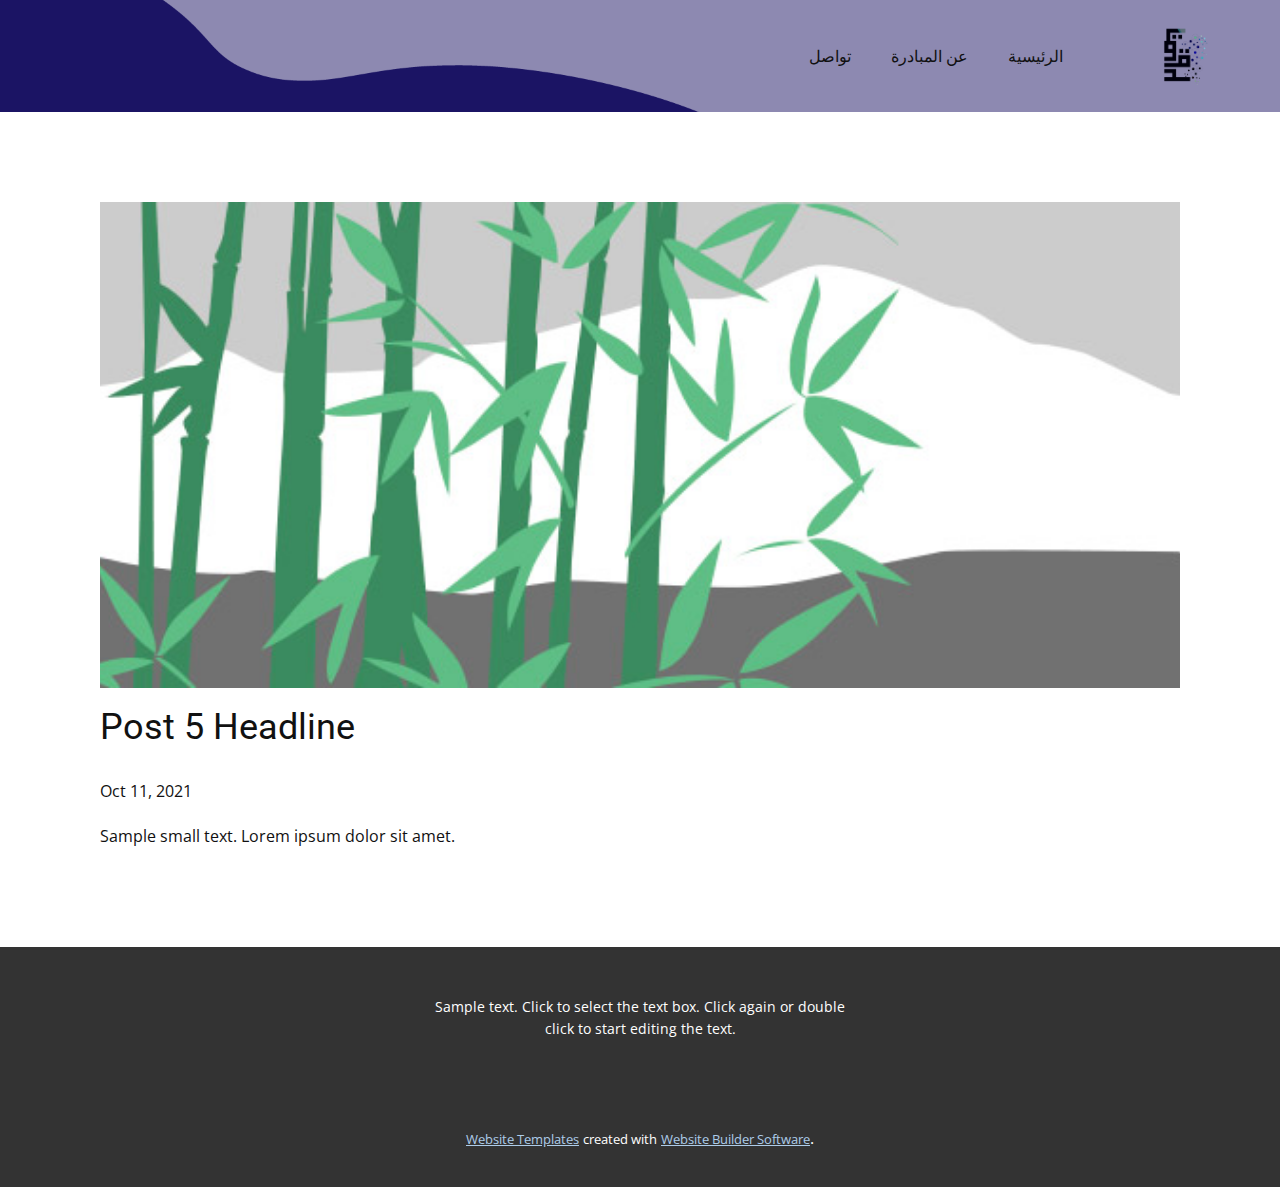
<file: blog/post-4.html>
<!doctype html>
<html style="font-size: 16px;"><head>
    <meta name="viewport" content="width=device-width, initial-scale=1.0">
    <meta charset="utf-8">
    <meta name="keywords" content="Post 1 Headline">
    <meta name="description" content="">
    <meta name="page_type" content="np-template-header-footer-from-plugin">
    <title>Post 5 Headline</title>
    <link rel="stylesheet" href="../nicepage.css" media="screen">
<link rel="stylesheet" href="../Post-Template.css" media="screen">
    <script class="u-script" type="text/javascript" src="../jquery.js" defer=""></script>
    <script class="u-script" type="text/javascript" src="../nicepage.js" defer=""></script>
    <meta name="generator" content="Nicepage 3.27.0, nicepage.com">
    <link id="u-theme-google-font" rel="stylesheet" href="https://fonts.googleapis.com/css?family=Roboto:100,100i,300,300i,400,400i,500,500i,700,700i,900,900i|Open+Sans:300,300i,400,400i,600,600i,700,700i,800,800i">
    
    
    
    <script type="application/ld+json">{
		"@context": "http://schema.org",
		"@type": "Organization",
		"name": "",
		"logo": "images/--01.png"
}</script>
    <meta name="theme-color" content="#478ac9">
  </head>
  <body class="u-body"><header class="u-clearfix u-header u-image u-header" id="sec-3001" data-image-width="1920" data-image-height="1080"><div class="u-clearfix u-sheet u-sheet-1">
        <a href="https://nicepage.com" class="u-image u-logo u-image-1" data-image-width="1881" data-image-height="2379">
          <img src="../images/--01.png" class="u-logo-image u-logo-image-1">
        </a>
        <nav class="u-menu u-menu-dropdown u-offcanvas u-menu-1">
          <div class="menu-collapse" style="font-size: 1rem; letter-spacing: 0px;">
            <a class="u-button-style u-custom-left-right-menu-spacing u-custom-padding-bottom u-custom-top-bottom-menu-spacing u-nav-link u-text-active-palette-1-base u-text-hover-palette-2-base" href="#">
              <svg><use xmlns:xlink="http://www.w3.org/1999/xlink" xlink:href="#menu-hamburger"></use></svg>
              <svg version="1.1" xmlns="http://www.w3.org/2000/svg" xmlns:xlink="http://www.w3.org/1999/xlink"><defs><symbol id="menu-hamburger" viewBox="0 0 16 16" style="width: 16px; height: 16px;"><rect y="1" width="16" height="2"></rect><rect y="7" width="16" height="2"></rect><rect y="13" width="16" height="2"></rect>
</symbol>
</defs></svg>
            </a>
          </div>
          <div class="u-custom-menu u-nav-container">
            <ul class="u-nav u-unstyled u-nav-1"><li class="u-nav-item"><a class="u-button-style u-nav-link u-text-active-palette-1-base u-text-hover-palette-2-base" href="../تواصل.html" style="padding: 10px 20px;">تواصل</a>
</li><li class="u-nav-item"><a class="u-button-style u-nav-link u-text-active-palette-1-base u-text-hover-palette-2-base" href="../عن-المبادرة.html" style="padding: 10px 20px;">عن المبادرة</a>
</li><li class="u-nav-item"><a class="u-button-style u-nav-link u-text-active-palette-1-base u-text-hover-palette-2-base" href="../الرئيسية.html" style="padding: 10px 20px;">الرئيسية</a>
</li></ul>
          </div>
          <div class="u-custom-menu u-nav-container-collapse">
            <div class="u-black u-container-style u-inner-container-layout u-opacity u-opacity-95 u-sidenav">
              <div class="u-inner-container-layout u-sidenav-overflow">
                <div class="u-menu-close"></div>
                <ul class="u-align-center u-nav u-popupmenu-items u-unstyled u-nav-2"><li class="u-nav-item"><a class="u-button-style u-nav-link" href="../تواصل.html" style="padding: 10px 20px;">تواصل</a>
</li><li class="u-nav-item"><a class="u-button-style u-nav-link" href="../عن-المبادرة.html" style="padding: 10px 20px;">عن المبادرة</a>
</li><li class="u-nav-item"><a class="u-button-style u-nav-link" href="../الرئيسية.html" style="padding: 10px 20px;">الرئيسية</a>
</li></ul>
              </div>
            </div>
            <div class="u-black u-menu-overlay u-opacity u-opacity-70"></div>
          </div>
        </nav>
      </div></header>
    <section class="u-align-center u-clearfix u-section-1" id="sec-e788">
      <div class="u-clearfix u-sheet u-valign-middle-md u-valign-middle-sm u-valign-middle-xs u-sheet-1"><!--post_details--><!--post_details_options_json--><!--{"source":""}--><!--/post_details_options_json--><!--blog_post-->
        <div class="u-container-style u-expanded-width u-post-details u-post-details-1">
          <div class="u-container-layout u-valign-middle u-container-layout-1"><!--blog_post_image-->
            <img alt="" class="u-blog-control u-expanded-width u-image u-image-default u-image-1" src="[data-uri]"><!--/blog_post_image--><!--blog_post_header-->
            <h2 class="u-blog-control u-text u-text-1">Post 5 Headline</h2><!--/blog_post_header--><!--blog_post_metadata-->
            <div class="u-blog-control u-metadata u-metadata-1"><!--blog_post_metadata_date-->
              <span class="u-meta-date u-meta-icon">Oct 11, 2021</span><!--/blog_post_metadata_date--><!--blog_post_metadata_category-->
              <!--/blog_post_metadata_category--><!--blog_post_metadata_comments-->
              <!--/blog_post_metadata_comments-->
            </div><!--/blog_post_metadata--><!--blog_post_content-->
            <div class="u-align-justify u-blog-control u-post-content u-text u-text-2 fr-view">
  Sample small text. Lorem ipsum dolor sit amet.
  </div><!--/blog_post_content-->
          </div>
        </div><!--/blog_post--><!--/post_details-->
      </div>
    </section>
    
    
    
    <footer class="u-align-center u-clearfix u-footer u-grey-80 u-footer" id="sec-3538"><div class="u-clearfix u-sheet u-sheet-1">
        <p class="u-small-text u-text u-text-variant u-text-1">Sample text. Click to select the text box. Click again or double click to start editing the text.</p>
      </div></footer>
    <section class="u-backlink u-clearfix u-grey-80">
      <a class="u-link" href="https://nicepage.com/website-templates" target="_blank">
        <span>Website Templates</span>
      </a>
      <p class="u-text">
        <span>created with</span>
      </p>
      <a class="u-link" href="https://nicepage.com/" target="_blank">
        <span>Website Builder Software</span>
      </a>. 
    </section>
  
</body></html>
</file>
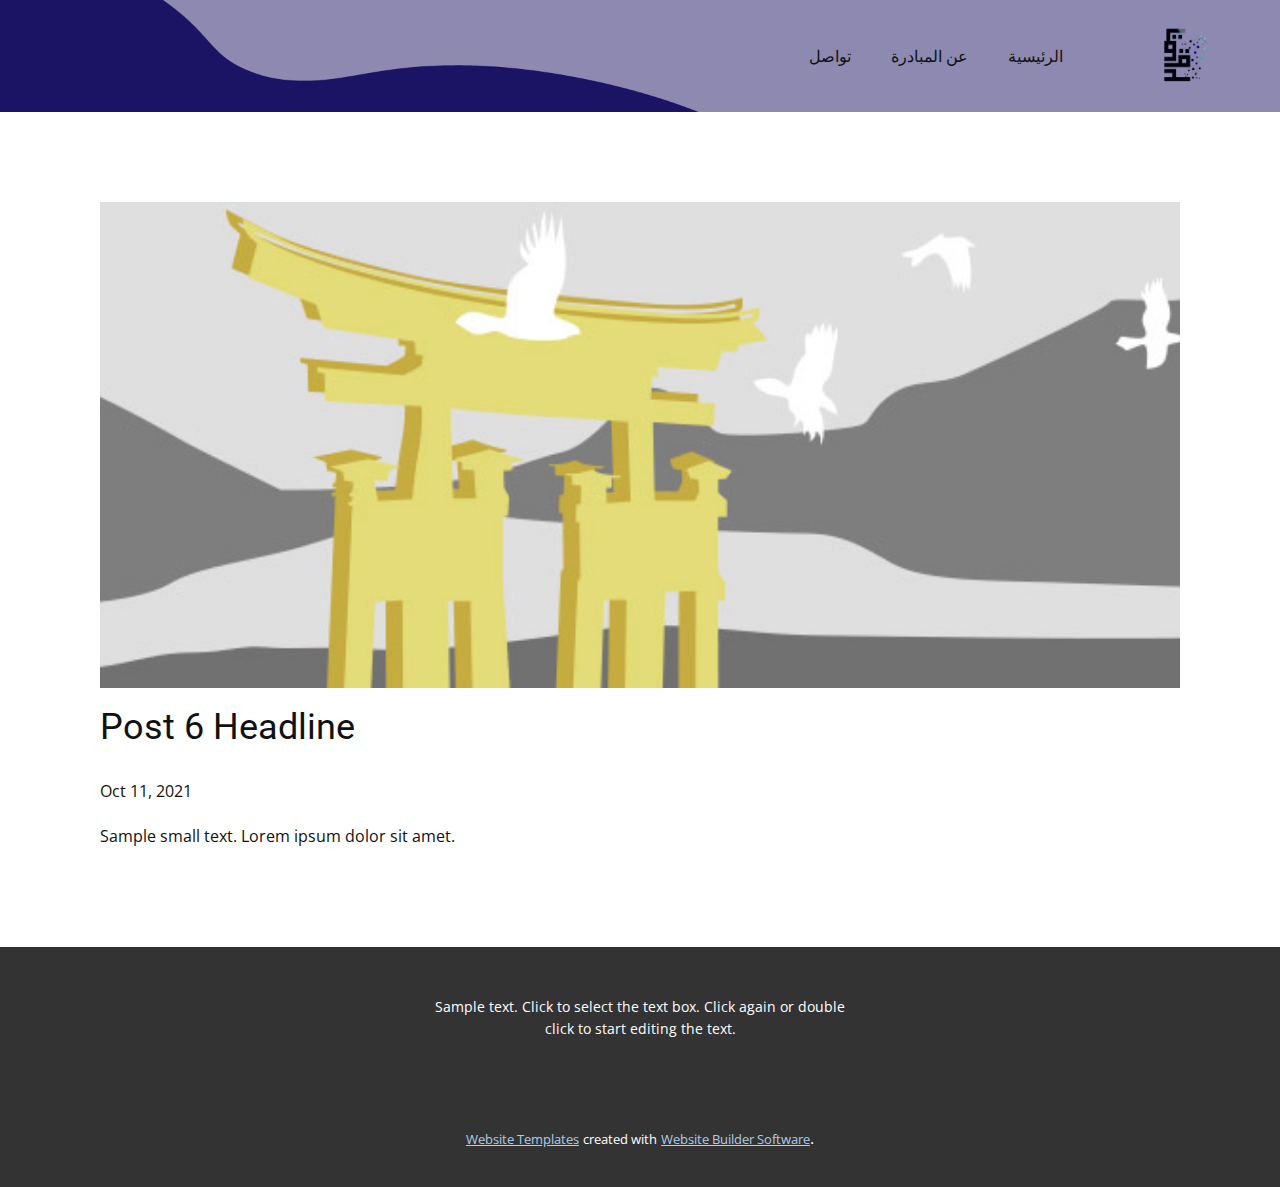
<file: blog/post-5.html>
<!doctype html>
<html style="font-size: 16px;"><head>
    <meta name="viewport" content="width=device-width, initial-scale=1.0">
    <meta charset="utf-8">
    <meta name="keywords" content="Post 1 Headline">
    <meta name="description" content="">
    <meta name="page_type" content="np-template-header-footer-from-plugin">
    <title>Post 6 Headline</title>
    <link rel="stylesheet" href="../nicepage.css" media="screen">
<link rel="stylesheet" href="../Post-Template.css" media="screen">
    <script class="u-script" type="text/javascript" src="../jquery.js" defer=""></script>
    <script class="u-script" type="text/javascript" src="../nicepage.js" defer=""></script>
    <meta name="generator" content="Nicepage 3.27.0, nicepage.com">
    <link id="u-theme-google-font" rel="stylesheet" href="https://fonts.googleapis.com/css?family=Roboto:100,100i,300,300i,400,400i,500,500i,700,700i,900,900i|Open+Sans:300,300i,400,400i,600,600i,700,700i,800,800i">
    
    
    
    <script type="application/ld+json">{
		"@context": "http://schema.org",
		"@type": "Organization",
		"name": "",
		"logo": "images/--01.png"
}</script>
    <meta name="theme-color" content="#478ac9">
  </head>
  <body class="u-body"><header class="u-clearfix u-header u-image u-header" id="sec-3001" data-image-width="1920" data-image-height="1080"><div class="u-clearfix u-sheet u-sheet-1">
        <a href="https://nicepage.com" class="u-image u-logo u-image-1" data-image-width="1881" data-image-height="2379">
          <img src="../images/--01.png" class="u-logo-image u-logo-image-1">
        </a>
        <nav class="u-menu u-menu-dropdown u-offcanvas u-menu-1">
          <div class="menu-collapse" style="font-size: 1rem; letter-spacing: 0px;">
            <a class="u-button-style u-custom-left-right-menu-spacing u-custom-padding-bottom u-custom-top-bottom-menu-spacing u-nav-link u-text-active-palette-1-base u-text-hover-palette-2-base" href="#">
              <svg><use xmlns:xlink="http://www.w3.org/1999/xlink" xlink:href="#menu-hamburger"></use></svg>
              <svg version="1.1" xmlns="http://www.w3.org/2000/svg" xmlns:xlink="http://www.w3.org/1999/xlink"><defs><symbol id="menu-hamburger" viewBox="0 0 16 16" style="width: 16px; height: 16px;"><rect y="1" width="16" height="2"></rect><rect y="7" width="16" height="2"></rect><rect y="13" width="16" height="2"></rect>
</symbol>
</defs></svg>
            </a>
          </div>
          <div class="u-custom-menu u-nav-container">
            <ul class="u-nav u-unstyled u-nav-1"><li class="u-nav-item"><a class="u-button-style u-nav-link u-text-active-palette-1-base u-text-hover-palette-2-base" href="../تواصل.html" style="padding: 10px 20px;">تواصل</a>
</li><li class="u-nav-item"><a class="u-button-style u-nav-link u-text-active-palette-1-base u-text-hover-palette-2-base" href="../عن-المبادرة.html" style="padding: 10px 20px;">عن المبادرة</a>
</li><li class="u-nav-item"><a class="u-button-style u-nav-link u-text-active-palette-1-base u-text-hover-palette-2-base" href="../الرئيسية.html" style="padding: 10px 20px;">الرئيسية</a>
</li></ul>
          </div>
          <div class="u-custom-menu u-nav-container-collapse">
            <div class="u-black u-container-style u-inner-container-layout u-opacity u-opacity-95 u-sidenav">
              <div class="u-inner-container-layout u-sidenav-overflow">
                <div class="u-menu-close"></div>
                <ul class="u-align-center u-nav u-popupmenu-items u-unstyled u-nav-2"><li class="u-nav-item"><a class="u-button-style u-nav-link" href="../تواصل.html" style="padding: 10px 20px;">تواصل</a>
</li><li class="u-nav-item"><a class="u-button-style u-nav-link" href="../عن-المبادرة.html" style="padding: 10px 20px;">عن المبادرة</a>
</li><li class="u-nav-item"><a class="u-button-style u-nav-link" href="../الرئيسية.html" style="padding: 10px 20px;">الرئيسية</a>
</li></ul>
              </div>
            </div>
            <div class="u-black u-menu-overlay u-opacity u-opacity-70"></div>
          </div>
        </nav>
      </div></header>
    <section class="u-align-center u-clearfix u-section-1" id="sec-e788">
      <div class="u-clearfix u-sheet u-valign-middle-md u-valign-middle-sm u-valign-middle-xs u-sheet-1"><!--post_details--><!--post_details_options_json--><!--{"source":""}--><!--/post_details_options_json--><!--blog_post-->
        <div class="u-container-style u-expanded-width u-post-details u-post-details-1">
          <div class="u-container-layout u-valign-middle u-container-layout-1"><!--blog_post_image-->
            <img alt="" class="u-blog-control u-expanded-width u-image u-image-default u-image-1" src="[data-uri]"><!--/blog_post_image--><!--blog_post_header-->
            <h2 class="u-blog-control u-text u-text-1">Post 6 Headline</h2><!--/blog_post_header--><!--blog_post_metadata-->
            <div class="u-blog-control u-metadata u-metadata-1"><!--blog_post_metadata_date-->
              <span class="u-meta-date u-meta-icon">Oct 11, 2021</span><!--/blog_post_metadata_date--><!--blog_post_metadata_category-->
              <!--/blog_post_metadata_category--><!--blog_post_metadata_comments-->
              <!--/blog_post_metadata_comments-->
            </div><!--/blog_post_metadata--><!--blog_post_content-->
            <div class="u-align-justify u-blog-control u-post-content u-text u-text-2 fr-view">
  Sample small text. Lorem ipsum dolor sit amet.
  </div><!--/blog_post_content-->
          </div>
        </div><!--/blog_post--><!--/post_details-->
      </div>
    </section>
    
    
    
    <footer class="u-align-center u-clearfix u-footer u-grey-80 u-footer" id="sec-3538"><div class="u-clearfix u-sheet u-sheet-1">
        <p class="u-small-text u-text u-text-variant u-text-1">Sample text. Click to select the text box. Click again or double click to start editing the text.</p>
      </div></footer>
    <section class="u-backlink u-clearfix u-grey-80">
      <a class="u-link" href="https://nicepage.com/website-templates" target="_blank">
        <span>Website Templates</span>
      </a>
      <p class="u-text">
        <span>created with</span>
      </p>
      <a class="u-link" href="https://nicepage.com/" target="_blank">
        <span>Website Builder Software</span>
      </a>. 
    </section>
  
</body></html>
</file>
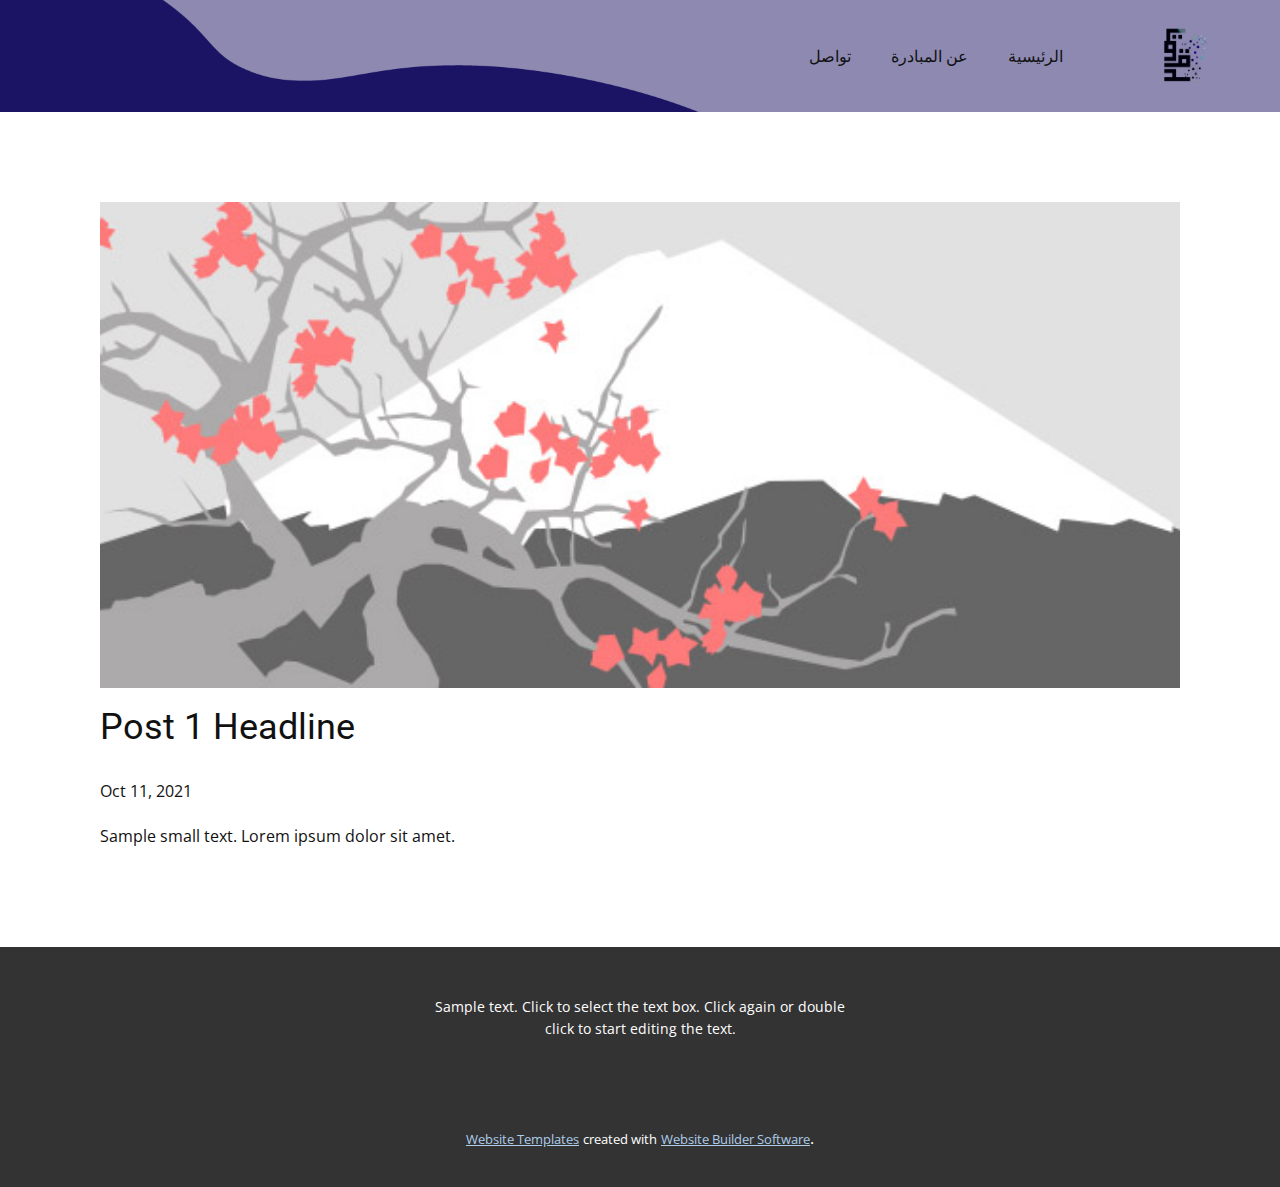
<file: blog/post.html>
<!doctype html>
<html style="font-size: 16px;"><head>
    <meta name="viewport" content="width=device-width, initial-scale=1.0">
    <meta charset="utf-8">
    <meta name="keywords" content="Post 1 Headline">
    <meta name="description" content="">
    <meta name="page_type" content="np-template-header-footer-from-plugin">
    <title>Post 1 Headline</title>
    <link rel="stylesheet" href="../nicepage.css" media="screen">
<link rel="stylesheet" href="../Post-Template.css" media="screen">
    <script class="u-script" type="text/javascript" src="../jquery.js" defer=""></script>
    <script class="u-script" type="text/javascript" src="../nicepage.js" defer=""></script>
    <meta name="generator" content="Nicepage 3.27.0, nicepage.com">
    <link id="u-theme-google-font" rel="stylesheet" href="https://fonts.googleapis.com/css?family=Roboto:100,100i,300,300i,400,400i,500,500i,700,700i,900,900i|Open+Sans:300,300i,400,400i,600,600i,700,700i,800,800i">
    
    
    
    <script type="application/ld+json">{
		"@context": "http://schema.org",
		"@type": "Organization",
		"name": "",
		"logo": "images/--01.png"
}</script>
    <meta name="theme-color" content="#478ac9">
  </head>
  <body class="u-body"><header class="u-clearfix u-header u-image u-header" id="sec-3001" data-image-width="1920" data-image-height="1080"><div class="u-clearfix u-sheet u-sheet-1">
        <a href="https://nicepage.com" class="u-image u-logo u-image-1" data-image-width="1881" data-image-height="2379">
          <img src="../images/--01.png" class="u-logo-image u-logo-image-1">
        </a>
        <nav class="u-menu u-menu-dropdown u-offcanvas u-menu-1">
          <div class="menu-collapse" style="font-size: 1rem; letter-spacing: 0px;">
            <a class="u-button-style u-custom-left-right-menu-spacing u-custom-padding-bottom u-custom-top-bottom-menu-spacing u-nav-link u-text-active-palette-1-base u-text-hover-palette-2-base" href="#">
              <svg><use xmlns:xlink="http://www.w3.org/1999/xlink" xlink:href="#menu-hamburger"></use></svg>
              <svg version="1.1" xmlns="http://www.w3.org/2000/svg" xmlns:xlink="http://www.w3.org/1999/xlink"><defs><symbol id="menu-hamburger" viewBox="0 0 16 16" style="width: 16px; height: 16px;"><rect y="1" width="16" height="2"></rect><rect y="7" width="16" height="2"></rect><rect y="13" width="16" height="2"></rect>
</symbol>
</defs></svg>
            </a>
          </div>
          <div class="u-custom-menu u-nav-container">
            <ul class="u-nav u-unstyled u-nav-1"><li class="u-nav-item"><a class="u-button-style u-nav-link u-text-active-palette-1-base u-text-hover-palette-2-base" href="../تواصل.html" style="padding: 10px 20px;">تواصل</a>
</li><li class="u-nav-item"><a class="u-button-style u-nav-link u-text-active-palette-1-base u-text-hover-palette-2-base" href="../عن-المبادرة.html" style="padding: 10px 20px;">عن المبادرة</a>
</li><li class="u-nav-item"><a class="u-button-style u-nav-link u-text-active-palette-1-base u-text-hover-palette-2-base" href="../الرئيسية.html" style="padding: 10px 20px;">الرئيسية</a>
</li></ul>
          </div>
          <div class="u-custom-menu u-nav-container-collapse">
            <div class="u-black u-container-style u-inner-container-layout u-opacity u-opacity-95 u-sidenav">
              <div class="u-inner-container-layout u-sidenav-overflow">
                <div class="u-menu-close"></div>
                <ul class="u-align-center u-nav u-popupmenu-items u-unstyled u-nav-2"><li class="u-nav-item"><a class="u-button-style u-nav-link" href="../تواصل.html" style="padding: 10px 20px;">تواصل</a>
</li><li class="u-nav-item"><a class="u-button-style u-nav-link" href="../عن-المبادرة.html" style="padding: 10px 20px;">عن المبادرة</a>
</li><li class="u-nav-item"><a class="u-button-style u-nav-link" href="../الرئيسية.html" style="padding: 10px 20px;">الرئيسية</a>
</li></ul>
              </div>
            </div>
            <div class="u-black u-menu-overlay u-opacity u-opacity-70"></div>
          </div>
        </nav>
      </div></header>
    <section class="u-align-center u-clearfix u-section-1" id="sec-e788">
      <div class="u-clearfix u-sheet u-valign-middle-md u-valign-middle-sm u-valign-middle-xs u-sheet-1"><!--post_details--><!--post_details_options_json--><!--{"source":""}--><!--/post_details_options_json--><!--blog_post-->
        <div class="u-container-style u-expanded-width u-post-details u-post-details-1">
          <div class="u-container-layout u-valign-middle u-container-layout-1"><!--blog_post_image-->
            <img alt="" class="u-blog-control u-expanded-width u-image u-image-default u-image-1" src="[data-uri]"><!--/blog_post_image--><!--blog_post_header-->
            <h2 class="u-blog-control u-text u-text-1">Post 1 Headline</h2><!--/blog_post_header--><!--blog_post_metadata-->
            <div class="u-blog-control u-metadata u-metadata-1"><!--blog_post_metadata_date-->
              <span class="u-meta-date u-meta-icon">Oct 11, 2021</span><!--/blog_post_metadata_date--><!--blog_post_metadata_category-->
              <!--/blog_post_metadata_category--><!--blog_post_metadata_comments-->
              <!--/blog_post_metadata_comments-->
            </div><!--/blog_post_metadata--><!--blog_post_content-->
            <div class="u-align-justify u-blog-control u-post-content u-text u-text-2 fr-view">
  Sample small text. Lorem ipsum dolor sit amet.
  </div><!--/blog_post_content-->
          </div>
        </div><!--/blog_post--><!--/post_details-->
      </div>
    </section>
    
    
    
    <footer class="u-align-center u-clearfix u-footer u-grey-80 u-footer" id="sec-3538"><div class="u-clearfix u-sheet u-sheet-1">
        <p class="u-small-text u-text u-text-variant u-text-1">Sample text. Click to select the text box. Click again or double click to start editing the text.</p>
      </div></footer>
    <section class="u-backlink u-clearfix u-grey-80">
      <a class="u-link" href="https://nicepage.com/website-templates" target="_blank">
        <span>Website Templates</span>
      </a>
      <p class="u-text">
        <span>created with</span>
      </p>
      <a class="u-link" href="https://nicepage.com/" target="_blank">
        <span>Website Builder Software</span>
      </a>. 
    </section>
  
</body></html>
</file>
